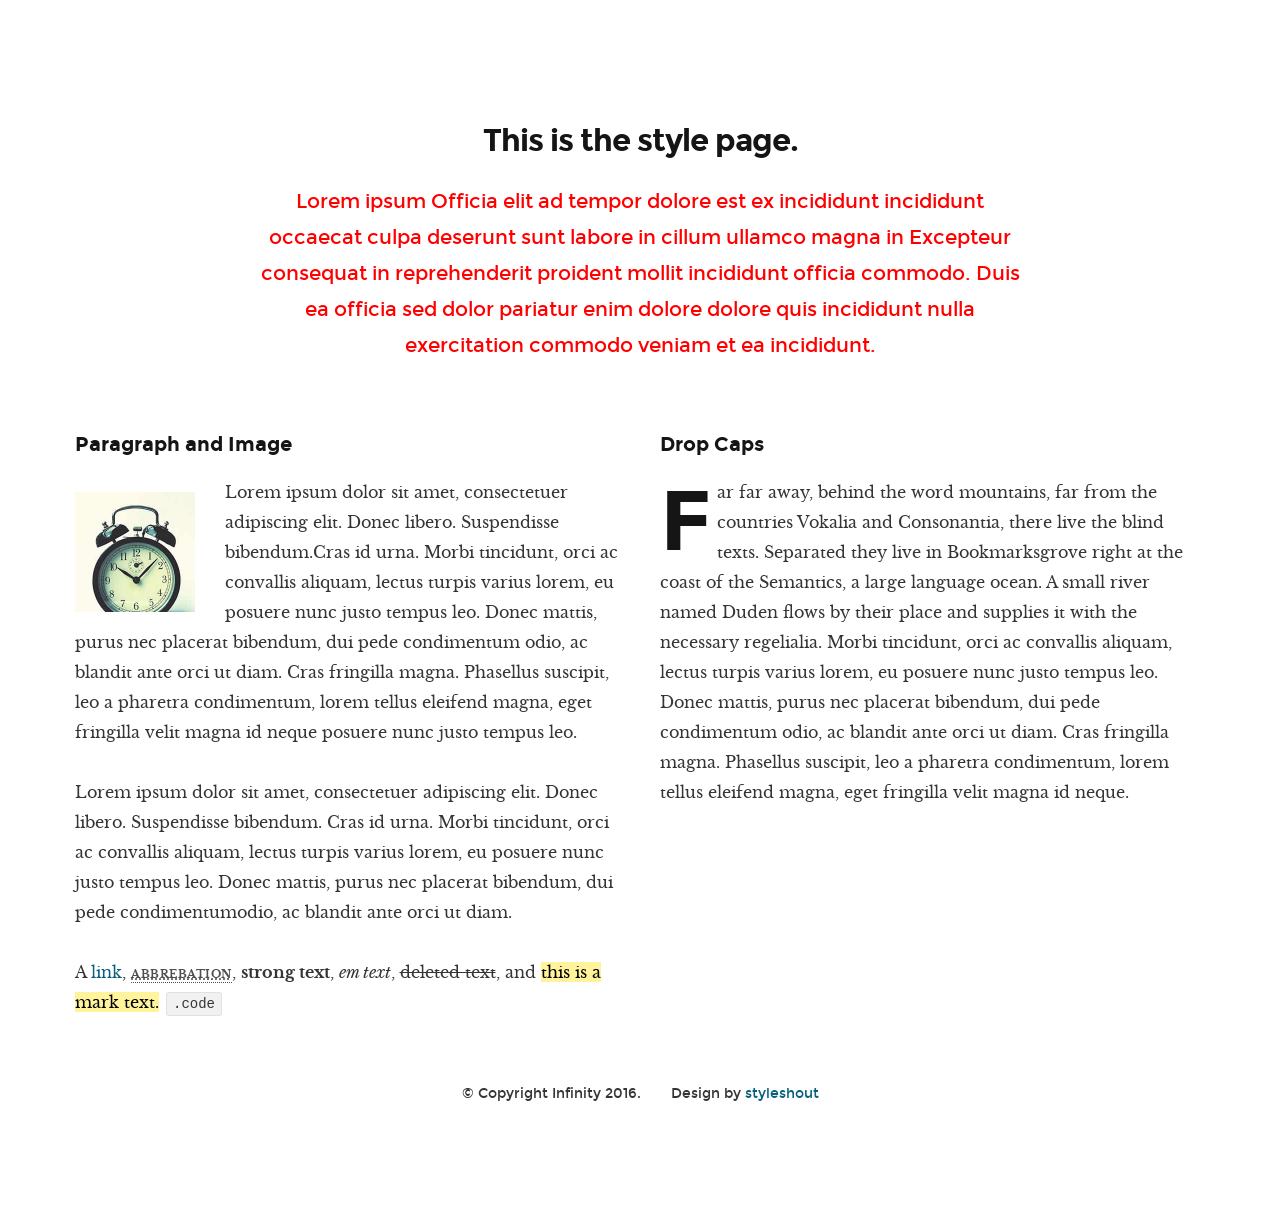
<file: styles.html>
<!DOCTYPE html>
<!--[if IE 8 ]><html class="no-js oldie ie8" lang="en"> <![endif]-->
<!--[if IE 9 ]><html class="no-js oldie ie9" lang="en"> <![endif]-->
<!--[if (gte IE 9)|!(IE)]><!--><html class="no-js" lang="en"> <!--<![endif]-->
<head>

   <!--- basic page needs
   ================================================== -->
   <meta charset="utf-8">
	<title>Style Guide - Infinity</title>
	<meta name="description" content="">  
	<meta name="author" content="">

   <!-- mobile specific metas
   ================================================== -->
	<meta name="viewport" content="width=device-width, initial-scale=1, maximum-scale=1">

 	<!-- CSS
   ================================================== -->
   <link rel="stylesheet" href="css/base.css">
   <link rel="stylesheet" href="css/vendor.css">  
   <link rel="stylesheet" href="css/main.css"> 

   <style type="text/css" media="screen">
   	#styles { 
   		background: white;
   		padding-top: 12rem;
   		padding-bottom: 12rem;
   	}      	
   </style>   

   <!-- script
   ================================================== -->
	<script src="js/modernizr.js"></script>
	<script src="js/pace.min.js"></script>

   <!-- favicons
	================================================== -->
	<link rel="shortcut icon" href="favicon.ico" type="image/x-icon">
	<link rel="icon" href="favicon.ico" type="image/x-icon">

</head>

<body id="top">

	<!-- header 
   ================================================== -->
   <!-- end home -->


   <!-- styles
   ================================================== -->
	<section id="styles">
		
		<div class="row narrow add-bottom text-center">

   		<div class="col-twelve tab-full">

   			<h1>This is the style page.</h1>

   			<p class="lead">Lorem ipsum Officia elit ad tempor dolore est ex incididunt incididunt occaecat culpa deserunt sunt labore in cillum ullamco magna in Excepteur consequat in reprehenderit proident mollit incididunt officia commodo.
   			Duis ea officia sed dolor pariatur enim dolore dolore quis incididunt nulla exercitation commodo veniam et ea incididunt.</p>   			

   		</div>

     	</div>

     	<div class="row">

     		<div class="col-six tab-full">

		     	<h3>Paragraph and Image</h3>

		      <p><a href="#"><img width="120" height="120" class="pull-left" alt="sample-image" src="images/sample-image.jpg"></a>
		  		Lorem ipsum dolor sit amet, consectetuer adipiscing elit. Donec libero. Suspendisse bibendum.Cras id urna. Morbi tincidunt, orci ac convallis aliquam, lectus turpis varius lorem, eu posuere nunc justo tempus leo. Donec mattis, purus nec placerat bibendum, dui pede condimentum odio, ac blandit ante orci ut diam. Cras fringilla magna. Phasellus suscipit, leo a pharetra condimentum, lorem tellus eleifend magna, eget fringilla velit magna id neque posuere nunc justo tempus leo. </p>

		  		<p>
		  		Lorem ipsum dolor sit amet, consectetuer adipiscing elit. Donec libero. Suspendisse bibendum. Cras id urna. Morbi tincidunt, orci ac convallis aliquam, lectus turpis varius lorem, eu posuere nunc justo tempus leo. Donec mattis, purus nec placerat bibendum, dui pede condimentumodio, ac blandit ante orci ut diam.	
	 			</p>

	         <p>A <a href="#">link</a>,
	  			<abbr title="this really isn't a very good description">abbrebation</abbr>,
	  			<strong>strong text</strong>,
	         <em>em text</em>,
	  			<del>deleted text</del>, and
	         <mark>this is a mark text.</mark>
	         <code>.code</code>
	         </p>

	      </div>

	      <div class="col-six tab-full">

	         <h3>Drop Caps</h3>

		      <p class="drop-cap">Far far away, behind the word mountains, far from the countries Vokalia and Consonantia,
		      there live the blind texts. Separated they live in Bookmarksgrove right at the coast of the
		      Semantics, a large language ocean. A small river named Duden flows by their place and supplies it with the necessary regelialia. Morbi tincidunt, orci ac convallis aliquam, lectus turpis varius lorem, eu	posuere nunc justo tempus leo. Donec mattis, purus nec placerat bibendum, dui pede condimentum odio, ac blandit ante orci ut diam. Cras fringilla magna. Phasellus suscipit, leo a pharetra condimentum, lorem tellus eleifend magna, eget fringilla velit magna id neque.
				</p>
			</div>	         

		</div> <!-- end row -->

	 <!-- end row -->

   	</div> <!-- end footer-main -->

   	<div class="footer-bottom">

      	<div class="row">

      		<div class="col-twelve">
	      		<div class="copyright">
		         	<span>© Copyright Infinity 2016.</span> 
		         	<span>Design by <a href="http://www.styleshout.com/">styleshout</a></span>		         	
		         </div>		               
	      	</div>

      	</div>   	

      </div> <!-- end footer-bottom -->

      <div id="go-top">
		   <a class="smoothscroll" title="Back to Top" href="#top">
		   	<i class="fa fa-long-arrow-up" aria-hidden="true"></i>
		   </a>
		</div>		
   </footer>

   <div id="preloader"> 
    	<div id="loader"></div>
   </div> 

   <!-- Java Script
   ================================================== --> 
   <script src="js/jquery-2.1.3.min.js"></script>
   <script src="js/plugins.js"></script>
   <script src="js/main.js"></script>

</body>

</html>
</file>
<file: css/base.css>
/* =================================================================== 
 *
 *  Infinity v1.0 Base Stylesheet
 *  01-02-2017
 *  ------------------------------------------------------------------
 *  TOC:
 *  01. reset
 *  02. basic/base setup styles
 *  03. grid
 *  04. MISC
 *
 * =================================================================== */

/* ===================================================================
 *  01. reset - normalize.css v3.0.2 | MIT License | git.io/normalize
 *
 * ------------------------------------------------------------------- */
html {
  font-family: sans-serif;
  -ms-text-size-adjust: 100%;
  -webkit-text-size-adjust: 100%;
}

body {
  margin: 0;
}

article,
aside,
details,
figcaption,
figure,
footer,
header,
hgroup,
main,
menu,
nav,
section,
summary {
  display: block;
}

audio, canvas, progress, video {
  display: inline-block;
  vertical-align: baseline;
}

audio:not([controls]) {
  display: none;
  height: 0;
}

[hidden],
template {
  display: none;
}

a {
  background: transparent;
}

a:active, a:hover {
  outline: 0;
}

abbr[title] {
  border-bottom: 1px dotted;
}

b, strong {
  font-weight: bold;
}

dfn {
  font-style: italic;
}

h1 {
  font-size: 2em;
  margin: 0.67em 0;
}

mark {
  background: #ff0;
  color: #000;
}

small {
  font-size: 80%;
}

sub,
sup {
  font-size: 75%;
  line-height: 0;
  position: relative;
  vertical-align: baseline;
}

sup {
  top: -0.5em;
}

sub {
  bottom: -0.25em;
}

img {
  border: 0;
}

svg:not(:root) {
  overflow: hidden;
}

figure {
  margin: 1em 40px;
}

hr {
  -moz-box-sizing: content-box;
  box-sizing: content-box;
  height: 0;
}

pre {
  overflow: auto;
}

code,
kbd,
pre,
samp {
  font-family: monospace, monospace;
  font-size: 1em;
}

button, input, optgroup,
select, textarea {
  color: inherit;
  font: inherit;
  margin: 0;
}

button {
  overflow: visible;
}

button, select {
  text-transform: none;
}

button,
html input[type="button"],
input[type="reset"],
input[type="submit"] {
  -webkit-appearance: button;
  cursor: pointer;
}

button[disabled],
html input[disabled] {
  cursor: default;
}

button::-moz-focus-inner,
input::-moz-focus-inner {
  border: 0;
  padding: 0;
}

input {
  line-height: normal;
}

input[type="checkbox"],
input[type="radio"] {
  box-sizing: border-box;
  padding: 0;
}

input[type="number"]::-webkit-inner-spin-button,
input[type="number"]::-webkit-outer-spin-button {
  height: auto;
}

input[type="search"] {
  -webkit-appearance: textfield;
  -moz-box-sizing: content-box;
  -webkit-box-sizing: content-box;
  box-sizing: content-box;
}

input[type="search"]::-webkit-search-cancel-button,
input[type="search"]::-webkit-search-decoration {
  -webkit-appearance: none;
}

fieldset {
  border: 1px solid #c0c0c0;
  margin: 0 2px;
  padding: 0.35em 0.625em 0.75em;
}

legend {
  border: 0;
  padding: 0;
}

textarea {
  overflow: auto;
}

optgroup {
  font-weight: bold;
}

table {
  border-collapse: collapse;
  border-spacing: 0;
}

td, th {
  padding: 0;
}

/* ===================================================================
 *  02. basic/base setup styles - (_basic.scss)
 *
 * ------------------------------------------------------------------- */
html {
  font-size: 62.5%;
  box-sizing: border-box;
}

*,
*::before,
*::after {
  box-sizing: inherit;
}

body {
  font-weight: normal;
  line-height: 1;
  text-rendering: optimizeLegibility;
  word-wrap: break-word;
  -webkit-overflow-scrolling: touch;
  -webkit-text-size-adjust: none;
}

body, input, button {
  -moz-osx-font-smoothing: grayscale;
  -webkit-font-smoothing: antialiased;
}

/* ------------------------------------------------------------------- 
 * Media - (_basic.scss)
 * ------------------------------------------------------------------- */
img, video {
  max-width: 100%;
  height: auto;
}

/* ------------------------------------------------------------------- 
 * Typography resets - (_basic.scss)
 * ------------------------------------------------------------------- */
div, dl, dt, dd, ul, ol, li, h1, h2, h3, h4, h5, h6, pre, form, p, blockquote, th, td {
  margin: 0;
  padding: 0;
}

h1, h2, h3, h4, h5, h6 {
  -webkit-font-variant-ligatures: common-ligatures;
  -moz-font-variant-ligatures: common-ligatures;
  font-variant-ligatures: common-ligatures;
  text-rendering: optimizeLegibility;
}

em, i {
  font-style: italic;
  line-height: inherit;
}

strong, b {
  font-weight: bold;
  line-height: inherit;
}

small {
  font-size: 60%;
  line-height: inherit;
}

ol, ul {
  list-style: none;
}

li {
  display: block;
}

/* ------------------------------------------------------------------- 
 * links - (_basic.scss)
 * ------------------------------------------------------------------- */
a {
  text-decoration: none;
  line-height: inherit;
}

a img {
  border: none;
}

/* ------------------------------------------------------------------- 
 * inputs - (_basic.scss)
 * ------------------------------------------------------------------- */
fieldset {
  margin: 0;
  padding: 0;
}

input[type="email"],
input[type="number"],
input[type="search"],
input[type="text"],
input[type="tel"],
input[type="url"],
input[type="password"],
textarea {
  -webkit-appearance: none;
  -moz-appearance: none;
  -ms-appearance: none;
  -o-appearance: none;
  appearance: none;
}

/* ===================================================================
 *  03. grid - (_grid.scss)
 *
 * ------------------------------------------------------------------- */
.row {
  width: 94%;
  max-width: 1170px;
  margin: 0 auto;
}
.row:before, .row:after {
  content: "";
  display: table;
}
.row:after {
  clear: both;
}

.row .row {
  width: auto;
  max-width: none;
  margin-left: -20px;
  margin-right: -20px;
}

[class*="col-"], .bgrid {
  float: left;
}

[class*="col-"] + [class*="col-"].end {
  float: right;
}

[class*="col-"] {
  padding: 0 20px;
}

.col-one {
  width: 8.33333%;
}

.col-two, .col-1-6 {
  width: 16.66667%;
}

.col-three, .col-1-4 {
  width: 25%;
}

.col-four, .col-1-3 {
  width: 33.33333%;
}

.col-five {
  width: 41.66667%;
}

.col-six, .col-1-2 {
  width: 50%;
}

.col-seven {
  width: 58.33333%;
}

.col-eight, .col-2-3 {
  width: 66.66667%;
}

.col-nine, .col-3-4 {
  width: 75%;
}

.col-ten, .col-5-6 {
  width: 83.33333%;
}

.col-eleven {
  width: 91.66667%;
}

.col-twelve, .col-full {
  width: 100%;
}

/* ------------------------------------------------------------------- 
 * small screens - (_grid.scss)
 * ------------------------------------------------------------------- */
@media screen and (max-width: 1024px) {
  .row .row {
    margin-left: -18px;
    margin-right: -18px;
  }

  [class*="col-"] {
    padding: 0 18px;
  }
}
/* ------------------------------------------------------------------- 
 * tablets - (_grid.scss)
 * ------------------------------------------------------------------- */
@media screen and (max-width: 768px) {
  .row {
    width: auto;
    padding-left: 30px;
    padding-right: 30px;
  }

  .row .row {
    padding-left: 0;
    padding-right: 0;
    margin-left: -15px;
    margin-right: -15px;
  }

  [class*="col-"] {
    padding: 0 15px;
  }

  .tab-1-4 {
    width: 25%;
  }

  .tab-1-3 {
    width: 33.33333%;
  }

  .tab-1-2 {
    width: 50%;
  }

  .tab-2-3 {
    width: 66.66667%;
  }

  .tab-3-4 {
    width: 75%;
  }

  .tab-full {
    width: 100%;
  }
}
/* ------------------------------------------------------------------- 
 * large mobile devices - (_grid.scss)
 * ------------------------------------------------------------------- */
@media screen and (max-width: 600px) {
  .row {
    padding-left: 25px;
    padding-right: 25px;
  }

  .row .row {
    margin-left: -10px;
    margin-right: -10px;
  }

  [class*="col-"] {
    padding: 0 10px;
  }

  .mob-1-4 {
    width: 25%;
  }

  .mob-1-2 {
    width: 50%;
  }

  .mob-3-4 {
    width: 75%;
  }

  .mob-full {
    width: 100%;
  }
}
/* ------------------------------------------------------------------- 
 * small mobile devices - (_grid.scss)
 * ------------------------------------------------------------------- */
@media screen and (max-width: 400px) {
  .row .row {
    padding-left: 0;
    padding-right: 0;
    margin-left: 0;
    margin-right: 0;
  }

  [class*="col-"] {
    width: 100% !important;
    float: none !important;
    clear: both !important;
    margin-left: 0;
    margin-right: 0;
    padding: 0;
  }

  [class*="col-"] + [class*="col-"].end {
    float: none;
  }
}
/* ===================================================================
 * block grids - (_grid.scss)
 *
 * ------------------------------------------------------------------- */
[class*="block-"]:before, [class*="block-"]:after {
  content: "";
  display: table;
}
[class*="block-"]:after {
  clear: both;
}

.block-1-6 .bgrid {
  width: 16.66667%;
}

.block-1-4 .bgrid {
  width: 25%;
}

.block-1-3 .bgrid {
  width: 33.33333%;
}

.block-1-2 .bgrid {
  width: 50%;
}

/**
 * Clearing for block grid columns. Allow columns with 
 * different heights to align properly.
 */
.block-1-6 .bgrid:nth-child(6n+1),
.block-1-4 .bgrid:nth-child(4n+1),
.block-1-3 .bgrid:nth-child(3n+1),
.block-1-2 .bgrid:nth-child(2n+1) {
  clear: both;
}

/* ------------------------------------------------------------------- 
 * small screens - (_grid.scss)
 * ------------------------------------------------------------------- */
@media screen and (max-width: 1024px) {
  .block-s-1-6 .bgrid {
    width: 16.66667%;
  }

  .block-s-1-4 .bgrid {
    width: 25%;
  }

  .block-s-1-3 .bgrid {
    width: 33.33333%;
  }

  .block-s-1-2 .bgrid {
    width: 50%;
  }

  .block-s-full .bgrid {
    width: 100%;
    clear: both;
  }

  [class*="block-s-"] .bgrid:nth-child(n) {
    clear: none;
  }

  .block-s-1-6 .bgrid:nth-child(6n+1),
  .block-s-1-4 .bgrid:nth-child(4n+1),
  .block-s-1-3 .bgrid:nth-child(3n+1),
  .block-s-1-2 .bgrid:nth-child(2n+1) {
    clear: both;
  }
}
/* ------------------------------------------------------------------- 
 * tablets - (_grid.scss)
 * ------------------------------------------------------------------- */
@media screen and (max-width: 768px) {
  .block-tab-1-6 .bgrid {
    width: 16.66667%;
  }

  .block-tab-1-4 .bgrid {
    width: 25%;
  }

  .block-tab-1-3 .bgrid {
    width: 33.33333%;
  }

  .block-tab-1-2 .bgrid {
    width: 50%;
  }

  .block-tab-full .bgrid {
    width: 100%;
    clear: both;
  }

  [class*="block-tab-"] .bgrid:nth-child(n) {
    clear: none;
  }

  .block-tab-1-6 .bgrid:nth-child(6n+1),
  .block-tab-1-4 .bgrid:nth-child(4n+1),
  .block-tab-1-3 .bgrid:nth-child(3n+1),
  .block-tab-1-2 .bgrid:nth-child(2n+1) {
    clear: both;
  }
}
/* ------------------------------------------------------------------- 
 * large mobile devices - (_grid.scss)
 * ------------------------------------------------------------------- */
@media screen and (max-width: 600px) {
  .block-mob-1-6 .bgrid {
    width: 16.66667%;
  }

  .block-mob-1-4 .bgrid {
    width: 25%;
  }

  .block-mob-1-3 .bgrid {
    width: 33.33333%;
  }

  .block-mob-1-2 .bgrid {
    width: 50%;
  }

  .block-mob-full .bgrid {
    width: 100%;
    clear: both;
  }

  [class*="block-mob-"] .bgrid:nth-child(n) {
    clear: none;
  }

  .block-mob-1-6 .bgrid:nth-child(6n+1),
  .block-mob-1-4 .bgrid:nth-child(4n+1),
  .block-mob-1-3 .bgrid:nth-child(3n+1),
  .block-mob-1-2 .bgrid:nth-child(2n+1) {
    clear: both;
  }
}
/* ------------------------------------------------------------------- 
 * stack on small mobile devices - (_grid.scss)
 * ------------------------------------------------------------------- */
@media screen and (max-width: 400px) {
  .stack .bgrid {
    width: 100% !important;
    float: none !important;
    clear: both !important;
    margin-left: 0;
    margin-right: 0;
  }
}
/* ===================================================================
 *  04. MISC  - (_grid.scss)
 *
 * ------------------------------------------------------------------- */
 
/* Clearing - (http://nicolasgallagher.com/micro-clearfix-hack/
 */
.group:before, .group:after {
  content: "";
  display: table;
}
.group:after {
  clear: both;
}

/* Misc Helper Styles 
 */
.hide {
  display: none;
}

.invisible {
  visibility: hidden;
}

.antialiased {
  -webkit-font-smoothing: antialiased;
  -moz-osx-font-smoothing: grayscale;
}

.overflow-hidden {
  overflow: hidden;
}

.remove-bottom {
  margin-bottom: 0;
}

.half-bottom {
  margin-bottom: 1.5rem !important;
}

.add-bottom {
  margin-bottom: 3rem !important;
}

.no-border {
  border: none;
}

.full-width {
  width: 100%;
}

.text-center {
  text-align: center;
}

.text-left {
  text-align: left;
}

.text-right {
  text-align: right;
}

.pull-left {
  float: left;
}

.pull-right {
  float: right;
}

.align-center {
  margin-left: auto;
  margin-right: auto;
  text-align: center;
}
</file>
<file: css/vendor.css>
/* =================================================================== 
 *
 *  Infinity v1.0 Vendor/Third Party CSS 
 *  01-02-2017
 *  ------------------------------------------------------------------
 *
 *  TOC:
 *  01. Animate.css
 *  02. Lightgallery 
 *  03. Owl Carousel 
 *  04. Flexslider
 *
 * =================================================================== */

/**
 * 01. 
 * Animate.css - http://daneden.me/animate
 * Licensed under the MIT license - http://opensource.org/licenses/MIT
 *
 * Copyright (c) 2015 Daniel Eden
 * ===================================================================
 */
.animated {
  -webkit-animation-duration: 1s;
  animation-duration: 1s;
  -webkit-animation-fill-mode: both;
  animation-fill-mode: both;
}

.animated.infinite {
  -webkit-animation-iteration-count: infinite;
  animation-iteration-count: infinite;
}

.animated.hinge {
  -webkit-animation-duration: 2s;
  animation-duration: 2s;
}

.animated.bounceIn, .animated.bounceOut, .animated.flipOutX, .animated.flipOutY {
  -webkit-animation-duration: .75s;
  animation-duration: .75s;
}

@-webkit-keyframes bounce {
  20%,53%,80%,from,to {
    -webkit-animation-timing-function: cubic-bezier(0.215, 0.61, 0.355, 1);
    animation-timing-function: cubic-bezier(0.215, 0.61, 0.355, 1);
    -webkit-transform: translate3d(0, 0, 0);
    transform: translate3d(0, 0, 0);
  }
  40%,43% {
    -webkit-animation-timing-function: cubic-bezier(0.755, 0.05, 0.855, 0.06);
    animation-timing-function: cubic-bezier(0.755, 0.05, 0.855, 0.06);
    -webkit-transform: translate3d(0, -30px, 0);
    transform: translate3d(0, -30px, 0);
  }
  70% {
    -webkit-animation-timing-function: cubic-bezier(0.755, 0.05, 0.855, 0.06);
    animation-timing-function: cubic-bezier(0.755, 0.05, 0.855, 0.06);
    -webkit-transform: translate3d(0, -15px, 0);
    transform: translate3d(0, -15px, 0);
  }
  90% {
    -webkit-transform: translate3d(0, -4px, 0);
    transform: translate3d(0, -4px, 0);
  }
}
@keyframes bounce {
  20%,53%,80%,from,to {
    -webkit-animation-timing-function: cubic-bezier(0.215, 0.61, 0.355, 1);
    animation-timing-function: cubic-bezier(0.215, 0.61, 0.355, 1);
    -webkit-transform: translate3d(0, 0, 0);
    transform: translate3d(0, 0, 0);
  }
  40%,43% {
    -webkit-animation-timing-function: cubic-bezier(0.755, 0.05, 0.855, 0.06);
    animation-timing-function: cubic-bezier(0.755, 0.05, 0.855, 0.06);
    -webkit-transform: translate3d(0, -30px, 0);
    transform: translate3d(0, -30px, 0);
  }
  70% {
    -webkit-animation-timing-function: cubic-bezier(0.755, 0.05, 0.855, 0.06);
    animation-timing-function: cubic-bezier(0.755, 0.05, 0.855, 0.06);
    -webkit-transform: translate3d(0, -15px, 0);
    transform: translate3d(0, -15px, 0);
  }
  90% {
    -webkit-transform: translate3d(0, -4px, 0);
    transform: translate3d(0, -4px, 0);
  }
}
.bounce {
  -webkit-animation-name: bounce;
  animation-name: bounce;
  -webkit-transform-origin: center bottom;
  transform-origin: center bottom;
}

@-webkit-keyframes flash {
  50%,from,to {
    opacity: 1;
  }
  25%,75% {
    opacity: 0;
  }
}
@keyframes flash {
  50%,from,to {
    opacity: 1;
  }
  25%,75% {
    opacity: 0;
  }
}
.flash {
  -webkit-animation-name: flash;
  animation-name: flash;
}

@-webkit-keyframes pulse {
  from {
    -webkit-transform: scale3d(1, 1, 1);
    transform: scale3d(1, 1, 1);
  }
  50% {
    -webkit-transform: scale3d(1.05, 1.05, 1.05);
    transform: scale3d(1.05, 1.05, 1.05);
  }
  to {
    -webkit-transform: scale3d(1, 1, 1);
    transform: scale3d(1, 1, 1);
  }
}
@keyframes pulse {
  from {
    -webkit-transform: scale3d(1, 1, 1);
    transform: scale3d(1, 1, 1);
  }
  50% {
    -webkit-transform: scale3d(1.05, 1.05, 1.05);
    transform: scale3d(1.05, 1.05, 1.05);
  }
  to {
    -webkit-transform: scale3d(1, 1, 1);
    transform: scale3d(1, 1, 1);
  }
}
.pulse {
  -webkit-animation-name: pulse;
  animation-name: pulse;
}

@-webkit-keyframes rubberBand {
  from {
    -webkit-transform: scale3d(1, 1, 1);
    transform: scale3d(1, 1, 1);
  }
  30% {
    -webkit-transform: scale3d(1.25, 0.75, 1);
    transform: scale3d(1.25, 0.75, 1);
  }
  40% {
    -webkit-transform: scale3d(0.75, 1.25, 1);
    transform: scale3d(0.75, 1.25, 1);
  }
  50% {
    -webkit-transform: scale3d(1.15, 0.85, 1);
    transform: scale3d(1.15, 0.85, 1);
  }
  65% {
    -webkit-transform: scale3d(0.95, 1.05, 1);
    transform: scale3d(0.95, 1.05, 1);
  }
  75% {
    -webkit-transform: scale3d(1.05, 0.95, 1);
    transform: scale3d(1.05, 0.95, 1);
  }
  to {
    -webkit-transform: scale3d(1, 1, 1);
    transform: scale3d(1, 1, 1);
  }
}
@keyframes rubberBand {
  from {
    -webkit-transform: scale3d(1, 1, 1);
    transform: scale3d(1, 1, 1);
  }
  30% {
    -webkit-transform: scale3d(1.25, 0.75, 1);
    transform: scale3d(1.25, 0.75, 1);
  }
  40% {
    -webkit-transform: scale3d(0.75, 1.25, 1);
    transform: scale3d(0.75, 1.25, 1);
  }
  50% {
    -webkit-transform: scale3d(1.15, 0.85, 1);
    transform: scale3d(1.15, 0.85, 1);
  }
  65% {
    -webkit-transform: scale3d(0.95, 1.05, 1);
    transform: scale3d(0.95, 1.05, 1);
  }
  75% {
    -webkit-transform: scale3d(1.05, 0.95, 1);
    transform: scale3d(1.05, 0.95, 1);
  }
  to {
    -webkit-transform: scale3d(1, 1, 1);
    transform: scale3d(1, 1, 1);
  }
}
.rubberBand {
  -webkit-animation-name: rubberBand;
  animation-name: rubberBand;
}

@-webkit-keyframes shake {
  from,to {
    -webkit-transform: translate3d(0, 0, 0);
    transform: translate3d(0, 0, 0);
  }
  10%,30%,50%,70%,90% {
    -webkit-transform: translate3d(-10px, 0, 0);
    transform: translate3d(-10px, 0, 0);
  }
  20%,40%,60%,80% {
    -webkit-transform: translate3d(10px, 0, 0);
    transform: translate3d(10px, 0, 0);
  }
}
@keyframes shake {
  from,to {
    -webkit-transform: translate3d(0, 0, 0);
    transform: translate3d(0, 0, 0);
  }
  10%,30%,50%,70%,90% {
    -webkit-transform: translate3d(-10px, 0, 0);
    transform: translate3d(-10px, 0, 0);
  }
  20%,40%,60%,80% {
    -webkit-transform: translate3d(10px, 0, 0);
    transform: translate3d(10px, 0, 0);
  }
}
.shake {
  -webkit-animation-name: shake;
  animation-name: shake;
}

@-webkit-keyframes swing {
  20% {
    -webkit-transform: rotate3d(0, 0, 1, 15deg);
    transform: rotate3d(0, 0, 1, 15deg);
  }
  40% {
    -webkit-transform: rotate3d(0, 0, 1, -10deg);
    transform: rotate3d(0, 0, 1, -10deg);
  }
  60% {
    -webkit-transform: rotate3d(0, 0, 1, 5deg);
    transform: rotate3d(0, 0, 1, 5deg);
  }
  80% {
    -webkit-transform: rotate3d(0, 0, 1, -5deg);
    transform: rotate3d(0, 0, 1, -5deg);
  }
  to {
    -webkit-transform: rotate3d(0, 0, 1, 0deg);
    transform: rotate3d(0, 0, 1, 0deg);
  }
}
@keyframes swing {
  20% {
    -webkit-transform: rotate3d(0, 0, 1, 15deg);
    transform: rotate3d(0, 0, 1, 15deg);
  }
  40% {
    -webkit-transform: rotate3d(0, 0, 1, -10deg);
    transform: rotate3d(0, 0, 1, -10deg);
  }
  60% {
    -webkit-transform: rotate3d(0, 0, 1, 5deg);
    transform: rotate3d(0, 0, 1, 5deg);
  }
  80% {
    -webkit-transform: rotate3d(0, 0, 1, -5deg);
    transform: rotate3d(0, 0, 1, -5deg);
  }
  to {
    -webkit-transform: rotate3d(0, 0, 1, 0deg);
    transform: rotate3d(0, 0, 1, 0deg);
  }
}
.swing {
  -webkit-transform-origin: top center;
  transform-origin: top center;
  -webkit-animation-name: swing;
  animation-name: swing;
}

@-webkit-keyframes tada {
  from {
    -webkit-transform: scale3d(1, 1, 1);
    transform: scale3d(1, 1, 1);
  }
  10%,20% {
    -webkit-transform: scale3d(0.9, 0.9, 0.9) rotate3d(0, 0, 1, -3deg);
    transform: scale3d(0.9, 0.9, 0.9) rotate3d(0, 0, 1, -3deg);
  }
  30%,50%,70%,90% {
    -webkit-transform: scale3d(1.1, 1.1, 1.1) rotate3d(0, 0, 1, 3deg);
    transform: scale3d(1.1, 1.1, 1.1) rotate3d(0, 0, 1, 3deg);
  }
  40%,60%,80% {
    -webkit-transform: scale3d(1.1, 1.1, 1.1) rotate3d(0, 0, 1, -3deg);
    transform: scale3d(1.1, 1.1, 1.1) rotate3d(0, 0, 1, -3deg);
  }
  to {
    -webkit-transform: scale3d(1, 1, 1);
    transform: scale3d(1, 1, 1);
  }
}
@keyframes tada {
  from {
    -webkit-transform: scale3d(1, 1, 1);
    transform: scale3d(1, 1, 1);
  }
  10%,20% {
    -webkit-transform: scale3d(0.9, 0.9, 0.9) rotate3d(0, 0, 1, -3deg);
    transform: scale3d(0.9, 0.9, 0.9) rotate3d(0, 0, 1, -3deg);
  }
  30%,50%,70%,90% {
    -webkit-transform: scale3d(1.1, 1.1, 1.1) rotate3d(0, 0, 1, 3deg);
    transform: scale3d(1.1, 1.1, 1.1) rotate3d(0, 0, 1, 3deg);
  }
  40%,60%,80% {
    -webkit-transform: scale3d(1.1, 1.1, 1.1) rotate3d(0, 0, 1, -3deg);
    transform: scale3d(1.1, 1.1, 1.1) rotate3d(0, 0, 1, -3deg);
  }
  to {
    -webkit-transform: scale3d(1, 1, 1);
    transform: scale3d(1, 1, 1);
  }
}
.tada {
  -webkit-animation-name: tada;
  animation-name: tada;
}

@-webkit-keyframes wobble {
  from {
    -webkit-transform: none;
    transform: none;
  }
  15% {
    -webkit-transform: translate3d(-25%, 0, 0) rotate3d(0, 0, 1, -5deg);
    transform: translate3d(-25%, 0, 0) rotate3d(0, 0, 1, -5deg);
  }
  30% {
    -webkit-transform: translate3d(20%, 0, 0) rotate3d(0, 0, 1, 3deg);
    transform: translate3d(20%, 0, 0) rotate3d(0, 0, 1, 3deg);
  }
  45% {
    -webkit-transform: translate3d(-15%, 0, 0) rotate3d(0, 0, 1, -3deg);
    transform: translate3d(-15%, 0, 0) rotate3d(0, 0, 1, -3deg);
  }
  60% {
    -webkit-transform: translate3d(10%, 0, 0) rotate3d(0, 0, 1, 2deg);
    transform: translate3d(10%, 0, 0) rotate3d(0, 0, 1, 2deg);
  }
  75% {
    -webkit-transform: translate3d(-5%, 0, 0) rotate3d(0, 0, 1, -1deg);
    transform: translate3d(-5%, 0, 0) rotate3d(0, 0, 1, -1deg);
  }
  to {
    -webkit-transform: none;
    transform: none;
  }
}
@keyframes wobble {
  from {
    -webkit-transform: none;
    transform: none;
  }
  15% {
    -webkit-transform: translate3d(-25%, 0, 0) rotate3d(0, 0, 1, -5deg);
    transform: translate3d(-25%, 0, 0) rotate3d(0, 0, 1, -5deg);
  }
  30% {
    -webkit-transform: translate3d(20%, 0, 0) rotate3d(0, 0, 1, 3deg);
    transform: translate3d(20%, 0, 0) rotate3d(0, 0, 1, 3deg);
  }
  45% {
    -webkit-transform: translate3d(-15%, 0, 0) rotate3d(0, 0, 1, -3deg);
    transform: translate3d(-15%, 0, 0) rotate3d(0, 0, 1, -3deg);
  }
  60% {
    -webkit-transform: translate3d(10%, 0, 0) rotate3d(0, 0, 1, 2deg);
    transform: translate3d(10%, 0, 0) rotate3d(0, 0, 1, 2deg);
  }
  75% {
    -webkit-transform: translate3d(-5%, 0, 0) rotate3d(0, 0, 1, -1deg);
    transform: translate3d(-5%, 0, 0) rotate3d(0, 0, 1, -1deg);
  }
  to {
    -webkit-transform: none;
    transform: none;
  }
}
.wobble {
  -webkit-animation-name: wobble;
  animation-name: wobble;
}

@-webkit-keyframes jello {
  11.1%,from,to {
    -webkit-transform: none;
    transform: none;
  }
  22.2% {
    -webkit-transform: skewX(-12.5deg) skewY(-12.5deg);
    transform: skewX(-12.5deg) skewY(-12.5deg);
  }
  33.3% {
    -webkit-transform: skewX(6.25deg) skewY(6.25deg);
    transform: skewX(6.25deg) skewY(6.25deg);
  }
  44.4% {
    -webkit-transform: skewX(-3.125deg) skewY(-3.125deg);
    transform: skewX(-3.125deg) skewY(-3.125deg);
  }
  55.5% {
    -webkit-transform: skewX(1.5625deg) skewY(1.5625deg);
    transform: skewX(1.5625deg) skewY(1.5625deg);
  }
  66.6% {
    -webkit-transform: skewX(-0.78125deg) skewY(-0.78125deg);
    transform: skewX(-0.78125deg) skewY(-0.78125deg);
  }
  77.7% {
    -webkit-transform: skewX(0.39063deg) skewY(0.39063deg);
    transform: skewX(0.39063deg) skewY(0.39063deg);
  }
  88.8% {
    -webkit-transform: skewX(-0.19531deg) skewY(-0.19531deg);
    transform: skewX(-0.19531deg) skewY(-0.19531deg);
  }
}
@keyframes jello {
  11.1%,from,to {
    -webkit-transform: none;
    transform: none;
  }
  22.2% {
    -webkit-transform: skewX(-12.5deg) skewY(-12.5deg);
    transform: skewX(-12.5deg) skewY(-12.5deg);
  }
  33.3% {
    -webkit-transform: skewX(6.25deg) skewY(6.25deg);
    transform: skewX(6.25deg) skewY(6.25deg);
  }
  44.4% {
    -webkit-transform: skewX(-3.125deg) skewY(-3.125deg);
    transform: skewX(-3.125deg) skewY(-3.125deg);
  }
  55.5% {
    -webkit-transform: skewX(1.5625deg) skewY(1.5625deg);
    transform: skewX(1.5625deg) skewY(1.5625deg);
  }
  66.6% {
    -webkit-transform: skewX(-0.78125deg) skewY(-0.78125deg);
    transform: skewX(-0.78125deg) skewY(-0.78125deg);
  }
  77.7% {
    -webkit-transform: skewX(0.39063deg) skewY(0.39063deg);
    transform: skewX(0.39063deg) skewY(0.39063deg);
  }
  88.8% {
    -webkit-transform: skewX(-0.19531deg) skewY(-0.19531deg);
    transform: skewX(-0.19531deg) skewY(-0.19531deg);
  }
}
.jello {
  -webkit-animation-name: jello;
  animation-name: jello;
  -webkit-transform-origin: center;
  transform-origin: center;
}

@-webkit-keyframes bounceIn {
  20%,40%,60%,80%,from,to {
    -webkit-animation-timing-function: cubic-bezier(0.215, 0.61, 0.355, 1);
    animation-timing-function: cubic-bezier(0.215, 0.61, 0.355, 1);
  }
  0% {
    opacity: 0;
    -webkit-transform: scale3d(0.3, 0.3, 0.3);
    transform: scale3d(0.3, 0.3, 0.3);
  }
  20% {
    -webkit-transform: scale3d(1.1, 1.1, 1.1);
    transform: scale3d(1.1, 1.1, 1.1);
  }
  40% {
    -webkit-transform: scale3d(0.9, 0.9, 0.9);
    transform: scale3d(0.9, 0.9, 0.9);
  }
  60% {
    opacity: 1;
    -webkit-transform: scale3d(1.03, 1.03, 1.03);
    transform: scale3d(1.03, 1.03, 1.03);
  }
  80% {
    -webkit-transform: scale3d(0.97, 0.97, 0.97);
    transform: scale3d(0.97, 0.97, 0.97);
  }
  to {
    opacity: 1;
    -webkit-transform: scale3d(1, 1, 1);
    transform: scale3d(1, 1, 1);
  }
}
@keyframes bounceIn {
  20%,40%,60%,80%,from,to {
    -webkit-animation-timing-function: cubic-bezier(0.215, 0.61, 0.355, 1);
    animation-timing-function: cubic-bezier(0.215, 0.61, 0.355, 1);
  }
  0% {
    opacity: 0;
    -webkit-transform: scale3d(0.3, 0.3, 0.3);
    transform: scale3d(0.3, 0.3, 0.3);
  }
  20% {
    -webkit-transform: scale3d(1.1, 1.1, 1.1);
    transform: scale3d(1.1, 1.1, 1.1);
  }
  40% {
    -webkit-transform: scale3d(0.9, 0.9, 0.9);
    transform: scale3d(0.9, 0.9, 0.9);
  }
  60% {
    opacity: 1;
    -webkit-transform: scale3d(1.03, 1.03, 1.03);
    transform: scale3d(1.03, 1.03, 1.03);
  }
  80% {
    -webkit-transform: scale3d(0.97, 0.97, 0.97);
    transform: scale3d(0.97, 0.97, 0.97);
  }
  to {
    opacity: 1;
    -webkit-transform: scale3d(1, 1, 1);
    transform: scale3d(1, 1, 1);
  }
}
.bounceIn {
  -webkit-animation-name: bounceIn;
  animation-name: bounceIn;
}

@-webkit-keyframes bounceInDown {
  60%,75%,90%,from,to {
    -webkit-animation-timing-function: cubic-bezier(0.215, 0.61, 0.355, 1);
    animation-timing-function: cubic-bezier(0.215, 0.61, 0.355, 1);
  }
  0% {
    opacity: 0;
    -webkit-transform: translate3d(0, -3000px, 0);
    transform: translate3d(0, -3000px, 0);
  }
  60% {
    opacity: 1;
    -webkit-transform: translate3d(0, 25px, 0);
    transform: translate3d(0, 25px, 0);
  }
  75% {
    -webkit-transform: translate3d(0, -10px, 0);
    transform: translate3d(0, -10px, 0);
  }
  90% {
    -webkit-transform: translate3d(0, 5px, 0);
    transform: translate3d(0, 5px, 0);
  }
  to {
    -webkit-transform: none;
    transform: none;
  }
}
@keyframes bounceInDown {
  60%,75%,90%,from,to {
    -webkit-animation-timing-function: cubic-bezier(0.215, 0.61, 0.355, 1);
    animation-timing-function: cubic-bezier(0.215, 0.61, 0.355, 1);
  }
  0% {
    opacity: 0;
    -webkit-transform: translate3d(0, -3000px, 0);
    transform: translate3d(0, -3000px, 0);
  }
  60% {
    opacity: 1;
    -webkit-transform: translate3d(0, 25px, 0);
    transform: translate3d(0, 25px, 0);
  }
  75% {
    -webkit-transform: translate3d(0, -10px, 0);
    transform: translate3d(0, -10px, 0);
  }
  90% {
    -webkit-transform: translate3d(0, 5px, 0);
    transform: translate3d(0, 5px, 0);
  }
  to {
    -webkit-transform: none;
    transform: none;
  }
}
.bounceInDown {
  -webkit-animation-name: bounceInDown;
  animation-name: bounceInDown;
}

@-webkit-keyframes bounceInLeft {
  60%,75%,90%,from,to {
    -webkit-animation-timing-function: cubic-bezier(0.215, 0.61, 0.355, 1);
    animation-timing-function: cubic-bezier(0.215, 0.61, 0.355, 1);
  }
  0% {
    opacity: 0;
    -webkit-transform: translate3d(-3000px, 0, 0);
    transform: translate3d(-3000px, 0, 0);
  }
  60% {
    opacity: 1;
    -webkit-transform: translate3d(25px, 0, 0);
    transform: translate3d(25px, 0, 0);
  }
  75% {
    -webkit-transform: translate3d(-10px, 0, 0);
    transform: translate3d(-10px, 0, 0);
  }
  90% {
    -webkit-transform: translate3d(5px, 0, 0);
    transform: translate3d(5px, 0, 0);
  }
  to {
    -webkit-transform: none;
    transform: none;
  }
}
@keyframes bounceInLeft {
  60%,75%,90%,from,to {
    -webkit-animation-timing-function: cubic-bezier(0.215, 0.61, 0.355, 1);
    animation-timing-function: cubic-bezier(0.215, 0.61, 0.355, 1);
  }
  0% {
    opacity: 0;
    -webkit-transform: translate3d(-3000px, 0, 0);
    transform: translate3d(-3000px, 0, 0);
  }
  60% {
    opacity: 1;
    -webkit-transform: translate3d(25px, 0, 0);
    transform: translate3d(25px, 0, 0);
  }
  75% {
    -webkit-transform: translate3d(-10px, 0, 0);
    transform: translate3d(-10px, 0, 0);
  }
  90% {
    -webkit-transform: translate3d(5px, 0, 0);
    transform: translate3d(5px, 0, 0);
  }
  to {
    -webkit-transform: none;
    transform: none;
  }
}
.bounceInLeft {
  -webkit-animation-name: bounceInLeft;
  animation-name: bounceInLeft;
}

@-webkit-keyframes bounceInRight {
  60%,75%,90%,from,to {
    -webkit-animation-timing-function: cubic-bezier(0.215, 0.61, 0.355, 1);
    animation-timing-function: cubic-bezier(0.215, 0.61, 0.355, 1);
  }
  from {
    opacity: 0;
    -webkit-transform: translate3d(3000px, 0, 0);
    transform: translate3d(3000px, 0, 0);
  }
  60% {
    opacity: 1;
    -webkit-transform: translate3d(-25px, 0, 0);
    transform: translate3d(-25px, 0, 0);
  }
  75% {
    -webkit-transform: translate3d(10px, 0, 0);
    transform: translate3d(10px, 0, 0);
  }
  90% {
    -webkit-transform: translate3d(-5px, 0, 0);
    transform: translate3d(-5px, 0, 0);
  }
  to {
    -webkit-transform: none;
    transform: none;
  }
}
@keyframes bounceInRight {
  60%,75%,90%,from,to {
    -webkit-animation-timing-function: cubic-bezier(0.215, 0.61, 0.355, 1);
    animation-timing-function: cubic-bezier(0.215, 0.61, 0.355, 1);
  }
  from {
    opacity: 0;
    -webkit-transform: translate3d(3000px, 0, 0);
    transform: translate3d(3000px, 0, 0);
  }
  60% {
    opacity: 1;
    -webkit-transform: translate3d(-25px, 0, 0);
    transform: translate3d(-25px, 0, 0);
  }
  75% {
    -webkit-transform: translate3d(10px, 0, 0);
    transform: translate3d(10px, 0, 0);
  }
  90% {
    -webkit-transform: translate3d(-5px, 0, 0);
    transform: translate3d(-5px, 0, 0);
  }
  to {
    -webkit-transform: none;
    transform: none;
  }
}
.bounceInRight {
  -webkit-animation-name: bounceInRight;
  animation-name: bounceInRight;
}

@-webkit-keyframes bounceInUp {
  60%,75%,90%,from,to {
    -webkit-animation-timing-function: cubic-bezier(0.215, 0.61, 0.355, 1);
    animation-timing-function: cubic-bezier(0.215, 0.61, 0.355, 1);
  }
  from {
    opacity: 0;
    -webkit-transform: translate3d(0, 3000px, 0);
    transform: translate3d(0, 3000px, 0);
  }
  60% {
    opacity: 1;
    -webkit-transform: translate3d(0, -20px, 0);
    transform: translate3d(0, -20px, 0);
  }
  75% {
    -webkit-transform: translate3d(0, 10px, 0);
    transform: translate3d(0, 10px, 0);
  }
  90% {
    -webkit-transform: translate3d(0, -5px, 0);
    transform: translate3d(0, -5px, 0);
  }
  to {
    -webkit-transform: translate3d(0, 0, 0);
    transform: translate3d(0, 0, 0);
  }
}
@keyframes bounceInUp {
  60%,75%,90%,from,to {
    -webkit-animation-timing-function: cubic-bezier(0.215, 0.61, 0.355, 1);
    animation-timing-function: cubic-bezier(0.215, 0.61, 0.355, 1);
  }
  from {
    opacity: 0;
    -webkit-transform: translate3d(0, 3000px, 0);
    transform: translate3d(0, 3000px, 0);
  }
  60% {
    opacity: 1;
    -webkit-transform: translate3d(0, -20px, 0);
    transform: translate3d(0, -20px, 0);
  }
  75% {
    -webkit-transform: translate3d(0, 10px, 0);
    transform: translate3d(0, 10px, 0);
  }
  90% {
    -webkit-transform: translate3d(0, -5px, 0);
    transform: translate3d(0, -5px, 0);
  }
  to {
    -webkit-transform: translate3d(0, 0, 0);
    transform: translate3d(0, 0, 0);
  }
}
.bounceInUp {
  -webkit-animation-name: bounceInUp;
  animation-name: bounceInUp;
}

@-webkit-keyframes bounceOut {
  20% {
    -webkit-transform: scale3d(0.9, 0.9, 0.9);
    transform: scale3d(0.9, 0.9, 0.9);
  }
  50%,55% {
    opacity: 1;
    -webkit-transform: scale3d(1.1, 1.1, 1.1);
    transform: scale3d(1.1, 1.1, 1.1);
  }
  to {
    opacity: 0;
    -webkit-transform: scale3d(0.3, 0.3, 0.3);
    transform: scale3d(0.3, 0.3, 0.3);
  }
}
@keyframes bounceOut {
  20% {
    -webkit-transform: scale3d(0.9, 0.9, 0.9);
    transform: scale3d(0.9, 0.9, 0.9);
  }
  50%,55% {
    opacity: 1;
    -webkit-transform: scale3d(1.1, 1.1, 1.1);
    transform: scale3d(1.1, 1.1, 1.1);
  }
  to {
    opacity: 0;
    -webkit-transform: scale3d(0.3, 0.3, 0.3);
    transform: scale3d(0.3, 0.3, 0.3);
  }
}
.bounceOut {
  -webkit-animation-name: bounceOut;
  animation-name: bounceOut;
}

@-webkit-keyframes bounceOutDown {
  20% {
    -webkit-transform: translate3d(0, 10px, 0);
    transform: translate3d(0, 10px, 0);
  }
  40%,45% {
    opacity: 1;
    -webkit-transform: translate3d(0, -20px, 0);
    transform: translate3d(0, -20px, 0);
  }
  to {
    opacity: 0;
    -webkit-transform: translate3d(0, 2000px, 0);
    transform: translate3d(0, 2000px, 0);
  }
}
@keyframes bounceOutDown {
  20% {
    -webkit-transform: translate3d(0, 10px, 0);
    transform: translate3d(0, 10px, 0);
  }
  40%,45% {
    opacity: 1;
    -webkit-transform: translate3d(0, -20px, 0);
    transform: translate3d(0, -20px, 0);
  }
  to {
    opacity: 0;
    -webkit-transform: translate3d(0, 2000px, 0);
    transform: translate3d(0, 2000px, 0);
  }
}
.bounceOutDown {
  -webkit-animation-name: bounceOutDown;
  animation-name: bounceOutDown;
}

@-webkit-keyframes bounceOutLeft {
  20% {
    opacity: 1;
    -webkit-transform: translate3d(20px, 0, 0);
    transform: translate3d(20px, 0, 0);
  }
  to {
    opacity: 0;
    -webkit-transform: translate3d(-2000px, 0, 0);
    transform: translate3d(-2000px, 0, 0);
  }
}
@keyframes bounceOutLeft {
  20% {
    opacity: 1;
    -webkit-transform: translate3d(20px, 0, 0);
    transform: translate3d(20px, 0, 0);
  }
  to {
    opacity: 0;
    -webkit-transform: translate3d(-2000px, 0, 0);
    transform: translate3d(-2000px, 0, 0);
  }
}
.bounceOutLeft {
  -webkit-animation-name: bounceOutLeft;
  animation-name: bounceOutLeft;
}

@-webkit-keyframes bounceOutRight {
  20% {
    opacity: 1;
    -webkit-transform: translate3d(-20px, 0, 0);
    transform: translate3d(-20px, 0, 0);
  }
  to {
    opacity: 0;
    -webkit-transform: translate3d(2000px, 0, 0);
    transform: translate3d(2000px, 0, 0);
  }
}
@keyframes bounceOutRight {
  20% {
    opacity: 1;
    -webkit-transform: translate3d(-20px, 0, 0);
    transform: translate3d(-20px, 0, 0);
  }
  to {
    opacity: 0;
    -webkit-transform: translate3d(2000px, 0, 0);
    transform: translate3d(2000px, 0, 0);
  }
}
.bounceOutRight {
  -webkit-animation-name: bounceOutRight;
  animation-name: bounceOutRight;
}

@-webkit-keyframes bounceOutUp {
  20% {
    -webkit-transform: translate3d(0, -10px, 0);
    transform: translate3d(0, -10px, 0);
  }
  40%,45% {
    opacity: 1;
    -webkit-transform: translate3d(0, 20px, 0);
    transform: translate3d(0, 20px, 0);
  }
  to {
    opacity: 0;
    -webkit-transform: translate3d(0, -2000px, 0);
    transform: translate3d(0, -2000px, 0);
  }
}
@keyframes bounceOutUp {
  20% {
    -webkit-transform: translate3d(0, -10px, 0);
    transform: translate3d(0, -10px, 0);
  }
  40%,45% {
    opacity: 1;
    -webkit-transform: translate3d(0, 20px, 0);
    transform: translate3d(0, 20px, 0);
  }
  to {
    opacity: 0;
    -webkit-transform: translate3d(0, -2000px, 0);
    transform: translate3d(0, -2000px, 0);
  }
}
.bounceOutUp {
  -webkit-animation-name: bounceOutUp;
  animation-name: bounceOutUp;
}

@-webkit-keyframes fadeIn {
  from {
    opacity: 0;
  }
  to {
    opacity: 1;
  }
}
@keyframes fadeIn {
  from {
    opacity: 0;
  }
  to {
    opacity: 1;
  }
}
.fadeIn {
  -webkit-animation-name: fadeIn;
  animation-name: fadeIn;
}

@-webkit-keyframes fadeInDown {
  from {
    opacity: 0;
    -webkit-transform: translate3d(0, -100%, 0);
    transform: translate3d(0, -100%, 0);
  }
  to {
    opacity: 1;
    -webkit-transform: none;
    transform: none;
  }
}
@keyframes fadeInDown {
  from {
    opacity: 0;
    -webkit-transform: translate3d(0, -100%, 0);
    transform: translate3d(0, -100%, 0);
  }
  to {
    opacity: 1;
    -webkit-transform: none;
    transform: none;
  }
}
.fadeInDown {
  -webkit-animation-name: fadeInDown;
  animation-name: fadeInDown;
}

@-webkit-keyframes fadeInDownBig {
  from {
    opacity: 0;
    -webkit-transform: translate3d(0, -2000px, 0);
    transform: translate3d(0, -2000px, 0);
  }
  to {
    opacity: 1;
    -webkit-transform: none;
    transform: none;
  }
}
@keyframes fadeInDownBig {
  from {
    opacity: 0;
    -webkit-transform: translate3d(0, -2000px, 0);
    transform: translate3d(0, -2000px, 0);
  }
  to {
    opacity: 1;
    -webkit-transform: none;
    transform: none;
  }
}
.fadeInDownBig {
  -webkit-animation-name: fadeInDownBig;
  animation-name: fadeInDownBig;
}

@-webkit-keyframes fadeInLeft {
  from {
    opacity: 0;
    -webkit-transform: translate3d(-100%, 0, 0);
    transform: translate3d(-100%, 0, 0);
  }
  to {
    opacity: 1;
    -webkit-transform: none;
    transform: none;
  }
}
@keyframes fadeInLeft {
  from {
    opacity: 0;
    -webkit-transform: translate3d(-100%, 0, 0);
    transform: translate3d(-100%, 0, 0);
  }
  to {
    opacity: 1;
    -webkit-transform: none;
    transform: none;
  }
}
.fadeInLeft {
  -webkit-animation-name: fadeInLeft;
  animation-name: fadeInLeft;
}

@-webkit-keyframes fadeInLeftBig {
  from {
    opacity: 0;
    -webkit-transform: translate3d(-2000px, 0, 0);
    transform: translate3d(-2000px, 0, 0);
  }
  to {
    opacity: 1;
    -webkit-transform: none;
    transform: none;
  }
}
@keyframes fadeInLeftBig {
  from {
    opacity: 0;
    -webkit-transform: translate3d(-2000px, 0, 0);
    transform: translate3d(-2000px, 0, 0);
  }
  to {
    opacity: 1;
    -webkit-transform: none;
    transform: none;
  }
}
.fadeInLeftBig {
  -webkit-animation-name: fadeInLeftBig;
  animation-name: fadeInLeftBig;
}

@-webkit-keyframes fadeInRight {
  from {
    opacity: 0;
    -webkit-transform: translate3d(100%, 0, 0);
    transform: translate3d(100%, 0, 0);
  }
  to {
    opacity: 1;
    -webkit-transform: none;
    transform: none;
  }
}
@keyframes fadeInRight {
  from {
    opacity: 0;
    -webkit-transform: translate3d(100%, 0, 0);
    transform: translate3d(100%, 0, 0);
  }
  to {
    opacity: 1;
    -webkit-transform: none;
    transform: none;
  }
}
.fadeInRight {
  -webkit-animation-name: fadeInRight;
  animation-name: fadeInRight;
}

@-webkit-keyframes fadeInRightBig {
  from {
    opacity: 0;
    -webkit-transform: translate3d(2000px, 0, 0);
    transform: translate3d(2000px, 0, 0);
  }
  to {
    opacity: 1;
    -webkit-transform: none;
    transform: none;
  }
}
@keyframes fadeInRightBig {
  from {
    opacity: 0;
    -webkit-transform: translate3d(2000px, 0, 0);
    transform: translate3d(2000px, 0, 0);
  }
  to {
    opacity: 1;
    -webkit-transform: none;
    transform: none;
  }
}
.fadeInRightBig {
  -webkit-animation-name: fadeInRightBig;
  animation-name: fadeInRightBig;
}

@-webkit-keyframes fadeInUp {
  from {
    opacity: 0;
    -webkit-transform: translate3d(0, 100%, 0);
    transform: translate3d(0, 100%, 0);
  }
  to {
    opacity: 1;
    -webkit-transform: none;
    transform: none;
  }
}
@keyframes fadeInUp {
  from {
    opacity: 0;
    -webkit-transform: translate3d(0, 100%, 0);
    transform: translate3d(0, 100%, 0);
  }
  to {
    opacity: 1;
    -webkit-transform: none;
    transform: none;
  }
}
.fadeInUp {
  -webkit-animation-name: fadeInUp;
  animation-name: fadeInUp;
}

@-webkit-keyframes fadeInUpBig {
  from {
    opacity: 0;
    -webkit-transform: translate3d(0, 2000px, 0);
    transform: translate3d(0, 2000px, 0);
  }
  to {
    opacity: 1;
    -webkit-transform: none;
    transform: none;
  }
}
@keyframes fadeInUpBig {
  from {
    opacity: 0;
    -webkit-transform: translate3d(0, 2000px, 0);
    transform: translate3d(0, 2000px, 0);
  }
  to {
    opacity: 1;
    -webkit-transform: none;
    transform: none;
  }
}
.fadeInUpBig {
  -webkit-animation-name: fadeInUpBig;
  animation-name: fadeInUpBig;
}

@-webkit-keyframes fadeOut {
  from {
    opacity: 1;
  }
  to {
    opacity: 0;
  }
}
@keyframes fadeOut {
  from {
    opacity: 1;
  }
  to {
    opacity: 0;
  }
}
.fadeOut {
  -webkit-animation-name: fadeOut;
  animation-name: fadeOut;
}

@-webkit-keyframes fadeOutDown {
  from {
    opacity: 1;
  }
  to {
    opacity: 0;
    -webkit-transform: translate3d(0, 100%, 0);
    transform: translate3d(0, 100%, 0);
  }
}
@keyframes fadeOutDown {
  from {
    opacity: 1;
  }
  to {
    opacity: 0;
    -webkit-transform: translate3d(0, 100%, 0);
    transform: translate3d(0, 100%, 0);
  }
}
.fadeOutDown {
  -webkit-animation-name: fadeOutDown;
  animation-name: fadeOutDown;
}

@-webkit-keyframes fadeOutDownBig {
  from {
    opacity: 1;
  }
  to {
    opacity: 0;
    -webkit-transform: translate3d(0, 2000px, 0);
    transform: translate3d(0, 2000px, 0);
  }
}
@keyframes fadeOutDownBig {
  from {
    opacity: 1;
  }
  to {
    opacity: 0;
    -webkit-transform: translate3d(0, 2000px, 0);
    transform: translate3d(0, 2000px, 0);
  }
}
.fadeOutDownBig {
  -webkit-animation-name: fadeOutDownBig;
  animation-name: fadeOutDownBig;
}

@-webkit-keyframes fadeOutLeft {
  from {
    opacity: 1;
  }
  to {
    opacity: 0;
    -webkit-transform: translate3d(-100%, 0, 0);
    transform: translate3d(-100%, 0, 0);
  }
}
@keyframes fadeOutLeft {
  from {
    opacity: 1;
  }
  to {
    opacity: 0;
    -webkit-transform: translate3d(-100%, 0, 0);
    transform: translate3d(-100%, 0, 0);
  }
}
.fadeOutLeft {
  -webkit-animation-name: fadeOutLeft;
  animation-name: fadeOutLeft;
}

@-webkit-keyframes fadeOutLeftBig {
  from {
    opacity: 1;
  }
  to {
    opacity: 0;
    -webkit-transform: translate3d(-2000px, 0, 0);
    transform: translate3d(-2000px, 0, 0);
  }
}
@keyframes fadeOutLeftBig {
  from {
    opacity: 1;
  }
  to {
    opacity: 0;
    -webkit-transform: translate3d(-2000px, 0, 0);
    transform: translate3d(-2000px, 0, 0);
  }
}
.fadeOutLeftBig {
  -webkit-animation-name: fadeOutLeftBig;
  animation-name: fadeOutLeftBig;
}

@-webkit-keyframes fadeOutRight {
  from {
    opacity: 1;
  }
  to {
    opacity: 0;
    -webkit-transform: translate3d(100%, 0, 0);
    transform: translate3d(100%, 0, 0);
  }
}
@keyframes fadeOutRight {
  from {
    opacity: 1;
  }
  to {
    opacity: 0;
    -webkit-transform: translate3d(100%, 0, 0);
    transform: translate3d(100%, 0, 0);
  }
}
.fadeOutRight {
  -webkit-animation-name: fadeOutRight;
  animation-name: fadeOutRight;
}

@-webkit-keyframes fadeOutRightBig {
  from {
    opacity: 1;
  }
  to {
    opacity: 0;
    -webkit-transform: translate3d(2000px, 0, 0);
    transform: translate3d(2000px, 0, 0);
  }
}
@keyframes fadeOutRightBig {
  from {
    opacity: 1;
  }
  to {
    opacity: 0;
    -webkit-transform: translate3d(2000px, 0, 0);
    transform: translate3d(2000px, 0, 0);
  }
}
.fadeOutRightBig {
  -webkit-animation-name: fadeOutRightBig;
  animation-name: fadeOutRightBig;
}

@-webkit-keyframes fadeOutUp {
  from {
    opacity: 1;
  }
  to {
    opacity: 0;
    -webkit-transform: translate3d(0, -100%, 0);
    transform: translate3d(0, -100%, 0);
  }
}
@keyframes fadeOutUp {
  from {
    opacity: 1;
  }
  to {
    opacity: 0;
    -webkit-transform: translate3d(0, -100%, 0);
    transform: translate3d(0, -100%, 0);
  }
}
.fadeOutUp {
  -webkit-animation-name: fadeOutUp;
  animation-name: fadeOutUp;
}

@-webkit-keyframes fadeOutUpBig {
  from {
    opacity: 1;
  }
  to {
    opacity: 0;
    -webkit-transform: translate3d(0, -2000px, 0);
    transform: translate3d(0, -2000px, 0);
  }
}
@keyframes fadeOutUpBig {
  from {
    opacity: 1;
  }
  to {
    opacity: 0;
    -webkit-transform: translate3d(0, -2000px, 0);
    transform: translate3d(0, -2000px, 0);
  }
}
.fadeOutUpBig {
  -webkit-animation-name: fadeOutUpBig;
  animation-name: fadeOutUpBig;
}

@-webkit-keyframes flip {
  from {
    -webkit-transform: perspective(400px) rotate3d(0, 1, 0, -360deg);
    transform: perspective(400px) rotate3d(0, 1, 0, -360deg);
    -webkit-animation-timing-function: ease-out;
    animation-timing-function: ease-out;
  }
  40% {
    -webkit-transform: perspective(400px) translate3d(0, 0, 150px) rotate3d(0, 1, 0, -190deg);
    transform: perspective(400px) translate3d(0, 0, 150px) rotate3d(0, 1, 0, -190deg);
    -webkit-animation-timing-function: ease-out;
    animation-timing-function: ease-out;
  }
  50% {
    -webkit-transform: perspective(400px) translate3d(0, 0, 150px) rotate3d(0, 1, 0, -170deg);
    transform: perspective(400px) translate3d(0, 0, 150px) rotate3d(0, 1, 0, -170deg);
    -webkit-animation-timing-function: ease-in;
    animation-timing-function: ease-in;
  }
  80% {
    -webkit-transform: perspective(400px) scale3d(0.95, 0.95, 0.95);
    transform: perspective(400px) scale3d(0.95, 0.95, 0.95);
    -webkit-animation-timing-function: ease-in;
    animation-timing-function: ease-in;
  }
  to {
    -webkit-transform: perspective(400px);
    transform: perspective(400px);
    -webkit-animation-timing-function: ease-in;
    animation-timing-function: ease-in;
  }
}
@keyframes flip {
  from {
    -webkit-transform: perspective(400px) rotate3d(0, 1, 0, -360deg);
    transform: perspective(400px) rotate3d(0, 1, 0, -360deg);
    -webkit-animation-timing-function: ease-out;
    animation-timing-function: ease-out;
  }
  40% {
    -webkit-transform: perspective(400px) translate3d(0, 0, 150px) rotate3d(0, 1, 0, -190deg);
    transform: perspective(400px) translate3d(0, 0, 150px) rotate3d(0, 1, 0, -190deg);
    -webkit-animation-timing-function: ease-out;
    animation-timing-function: ease-out;
  }
  50% {
    -webkit-transform: perspective(400px) translate3d(0, 0, 150px) rotate3d(0, 1, 0, -170deg);
    transform: perspective(400px) translate3d(0, 0, 150px) rotate3d(0, 1, 0, -170deg);
    -webkit-animation-timing-function: ease-in;
    animation-timing-function: ease-in;
  }
  80% {
    -webkit-transform: perspective(400px) scale3d(0.95, 0.95, 0.95);
    transform: perspective(400px) scale3d(0.95, 0.95, 0.95);
    -webkit-animation-timing-function: ease-in;
    animation-timing-function: ease-in;
  }
  to {
    -webkit-transform: perspective(400px);
    transform: perspective(400px);
    -webkit-animation-timing-function: ease-in;
    animation-timing-function: ease-in;
  }
}
.animated.flip {
  -webkit-backface-visibility: visible;
  backface-visibility: visible;
  -webkit-animation-name: flip;
  animation-name: flip;
}

@-webkit-keyframes flipInX {
  from {
    -webkit-transform: perspective(400px) rotate3d(1, 0, 0, 90deg);
    transform: perspective(400px) rotate3d(1, 0, 0, 90deg);
    -webkit-animation-timing-function: ease-in;
    animation-timing-function: ease-in;
    opacity: 0;
  }
  40% {
    -webkit-transform: perspective(400px) rotate3d(1, 0, 0, -20deg);
    transform: perspective(400px) rotate3d(1, 0, 0, -20deg);
    -webkit-animation-timing-function: ease-in;
    animation-timing-function: ease-in;
  }
  60% {
    -webkit-transform: perspective(400px) rotate3d(1, 0, 0, 10deg);
    transform: perspective(400px) rotate3d(1, 0, 0, 10deg);
    opacity: 1;
  }
  80% {
    -webkit-transform: perspective(400px) rotate3d(1, 0, 0, -5deg);
    transform: perspective(400px) rotate3d(1, 0, 0, -5deg);
  }
  to {
    -webkit-transform: perspective(400px);
    transform: perspective(400px);
  }
}
@keyframes flipInX {
  from {
    -webkit-transform: perspective(400px) rotate3d(1, 0, 0, 90deg);
    transform: perspective(400px) rotate3d(1, 0, 0, 90deg);
    -webkit-animation-timing-function: ease-in;
    animation-timing-function: ease-in;
    opacity: 0;
  }
  40% {
    -webkit-transform: perspective(400px) rotate3d(1, 0, 0, -20deg);
    transform: perspective(400px) rotate3d(1, 0, 0, -20deg);
    -webkit-animation-timing-function: ease-in;
    animation-timing-function: ease-in;
  }
  60% {
    -webkit-transform: perspective(400px) rotate3d(1, 0, 0, 10deg);
    transform: perspective(400px) rotate3d(1, 0, 0, 10deg);
    opacity: 1;
  }
  80% {
    -webkit-transform: perspective(400px) rotate3d(1, 0, 0, -5deg);
    transform: perspective(400px) rotate3d(1, 0, 0, -5deg);
  }
  to {
    -webkit-transform: perspective(400px);
    transform: perspective(400px);
  }
}
.flipInX {
  -webkit-backface-visibility: visible !important;
  backface-visibility: visible !important;
  -webkit-animation-name: flipInX;
  animation-name: flipInX;
}

@-webkit-keyframes flipInY {
  from {
    -webkit-transform: perspective(400px) rotate3d(0, 1, 0, 90deg);
    transform: perspective(400px) rotate3d(0, 1, 0, 90deg);
    -webkit-animation-timing-function: ease-in;
    animation-timing-function: ease-in;
    opacity: 0;
  }
  40% {
    -webkit-transform: perspective(400px) rotate3d(0, 1, 0, -20deg);
    transform: perspective(400px) rotate3d(0, 1, 0, -20deg);
    -webkit-animation-timing-function: ease-in;
    animation-timing-function: ease-in;
  }
  60% {
    -webkit-transform: perspective(400px) rotate3d(0, 1, 0, 10deg);
    transform: perspective(400px) rotate3d(0, 1, 0, 10deg);
    opacity: 1;
  }
  80% {
    -webkit-transform: perspective(400px) rotate3d(0, 1, 0, -5deg);
    transform: perspective(400px) rotate3d(0, 1, 0, -5deg);
  }
  to {
    -webkit-transform: perspective(400px);
    transform: perspective(400px);
  }
}
@keyframes flipInY {
  from {
    -webkit-transform: perspective(400px) rotate3d(0, 1, 0, 90deg);
    transform: perspective(400px) rotate3d(0, 1, 0, 90deg);
    -webkit-animation-timing-function: ease-in;
    animation-timing-function: ease-in;
    opacity: 0;
  }
  40% {
    -webkit-transform: perspective(400px) rotate3d(0, 1, 0, -20deg);
    transform: perspective(400px) rotate3d(0, 1, 0, -20deg);
    -webkit-animation-timing-function: ease-in;
    animation-timing-function: ease-in;
  }
  60% {
    -webkit-transform: perspective(400px) rotate3d(0, 1, 0, 10deg);
    transform: perspective(400px) rotate3d(0, 1, 0, 10deg);
    opacity: 1;
  }
  80% {
    -webkit-transform: perspective(400px) rotate3d(0, 1, 0, -5deg);
    transform: perspective(400px) rotate3d(0, 1, 0, -5deg);
  }
  to {
    -webkit-transform: perspective(400px);
    transform: perspective(400px);
  }
}
.flipInY {
  -webkit-backface-visibility: visible !important;
  backface-visibility: visible !important;
  -webkit-animation-name: flipInY;
  animation-name: flipInY;
}

@-webkit-keyframes flipOutX {
  from {
    -webkit-transform: perspective(400px);
    transform: perspective(400px);
  }
  30% {
    -webkit-transform: perspective(400px) rotate3d(1, 0, 0, -20deg);
    transform: perspective(400px) rotate3d(1, 0, 0, -20deg);
    opacity: 1;
  }
  to {
    -webkit-transform: perspective(400px) rotate3d(1, 0, 0, 90deg);
    transform: perspective(400px) rotate3d(1, 0, 0, 90deg);
    opacity: 0;
  }
}
@keyframes flipOutX {
  from {
    -webkit-transform: perspective(400px);
    transform: perspective(400px);
  }
  30% {
    -webkit-transform: perspective(400px) rotate3d(1, 0, 0, -20deg);
    transform: perspective(400px) rotate3d(1, 0, 0, -20deg);
    opacity: 1;
  }
  to {
    -webkit-transform: perspective(400px) rotate3d(1, 0, 0, 90deg);
    transform: perspective(400px) rotate3d(1, 0, 0, 90deg);
    opacity: 0;
  }
}
.flipOutX {
  -webkit-animation-name: flipOutX;
  animation-name: flipOutX;
  -webkit-backface-visibility: visible !important;
  backface-visibility: visible !important;
}

@-webkit-keyframes flipOutY {
  from {
    -webkit-transform: perspective(400px);
    transform: perspective(400px);
  }
  30% {
    -webkit-transform: perspective(400px) rotate3d(0, 1, 0, -15deg);
    transform: perspective(400px) rotate3d(0, 1, 0, -15deg);
    opacity: 1;
  }
  to {
    -webkit-transform: perspective(400px) rotate3d(0, 1, 0, 90deg);
    transform: perspective(400px) rotate3d(0, 1, 0, 90deg);
    opacity: 0;
  }
}
@keyframes flipOutY {
  from {
    -webkit-transform: perspective(400px);
    transform: perspective(400px);
  }
  30% {
    -webkit-transform: perspective(400px) rotate3d(0, 1, 0, -15deg);
    transform: perspective(400px) rotate3d(0, 1, 0, -15deg);
    opacity: 1;
  }
  to {
    -webkit-transform: perspective(400px) rotate3d(0, 1, 0, 90deg);
    transform: perspective(400px) rotate3d(0, 1, 0, 90deg);
    opacity: 0;
  }
}
.flipOutY {
  -webkit-backface-visibility: visible !important;
  backface-visibility: visible !important;
  -webkit-animation-name: flipOutY;
  animation-name: flipOutY;
}

@-webkit-keyframes lightSpeedIn {
  from {
    -webkit-transform: translate3d(100%, 0, 0) skewX(-30deg);
    transform: translate3d(100%, 0, 0) skewX(-30deg);
    opacity: 0;
  }
  60% {
    -webkit-transform: skewX(20deg);
    transform: skewX(20deg);
    opacity: 1;
  }
  80% {
    -webkit-transform: skewX(-5deg);
    transform: skewX(-5deg);
    opacity: 1;
  }
  to {
    -webkit-transform: none;
    transform: none;
    opacity: 1;
  }
}
@keyframes lightSpeedIn {
  from {
    -webkit-transform: translate3d(100%, 0, 0) skewX(-30deg);
    transform: translate3d(100%, 0, 0) skewX(-30deg);
    opacity: 0;
  }
  60% {
    -webkit-transform: skewX(20deg);
    transform: skewX(20deg);
    opacity: 1;
  }
  80% {
    -webkit-transform: skewX(-5deg);
    transform: skewX(-5deg);
    opacity: 1;
  }
  to {
    -webkit-transform: none;
    transform: none;
    opacity: 1;
  }
}
.lightSpeedIn {
  -webkit-animation-name: lightSpeedIn;
  animation-name: lightSpeedIn;
  -webkit-animation-timing-function: ease-out;
  animation-timing-function: ease-out;
}

@-webkit-keyframes lightSpeedOut {
  from {
    opacity: 1;
  }
  to {
    -webkit-transform: translate3d(100%, 0, 0) skewX(30deg);
    transform: translate3d(100%, 0, 0) skewX(30deg);
    opacity: 0;
  }
}
@keyframes lightSpeedOut {
  from {
    opacity: 1;
  }
  to {
    -webkit-transform: translate3d(100%, 0, 0) skewX(30deg);
    transform: translate3d(100%, 0, 0) skewX(30deg);
    opacity: 0;
  }
}
.lightSpeedOut {
  -webkit-animation-name: lightSpeedOut;
  animation-name: lightSpeedOut;
  -webkit-animation-timing-function: ease-in;
  animation-timing-function: ease-in;
}

@-webkit-keyframes rotateIn {
  from {
    -webkit-transform-origin: center;
    transform-origin: center;
    -webkit-transform: rotate3d(0, 0, 1, -200deg);
    transform: rotate3d(0, 0, 1, -200deg);
    opacity: 0;
  }
  to {
    -webkit-transform-origin: center;
    transform-origin: center;
    -webkit-transform: none;
    transform: none;
    opacity: 1;
  }
}
@keyframes rotateIn {
  from {
    -webkit-transform-origin: center;
    transform-origin: center;
    -webkit-transform: rotate3d(0, 0, 1, -200deg);
    transform: rotate3d(0, 0, 1, -200deg);
    opacity: 0;
  }
  to {
    -webkit-transform-origin: center;
    transform-origin: center;
    -webkit-transform: none;
    transform: none;
    opacity: 1;
  }
}
.rotateIn {
  -webkit-animation-name: rotateIn;
  animation-name: rotateIn;
}

@-webkit-keyframes rotateInDownLeft {
  from {
    -webkit-transform-origin: left bottom;
    transform-origin: left bottom;
    -webkit-transform: rotate3d(0, 0, 1, -45deg);
    transform: rotate3d(0, 0, 1, -45deg);
    opacity: 0;
  }
  to {
    -webkit-transform-origin: left bottom;
    transform-origin: left bottom;
    -webkit-transform: none;
    transform: none;
    opacity: 1;
  }
}
@keyframes rotateInDownLeft {
  from {
    -webkit-transform-origin: left bottom;
    transform-origin: left bottom;
    -webkit-transform: rotate3d(0, 0, 1, -45deg);
    transform: rotate3d(0, 0, 1, -45deg);
    opacity: 0;
  }
  to {
    -webkit-transform-origin: left bottom;
    transform-origin: left bottom;
    -webkit-transform: none;
    transform: none;
    opacity: 1;
  }
}
.rotateInDownLeft {
  -webkit-animation-name: rotateInDownLeft;
  animation-name: rotateInDownLeft;
}

@-webkit-keyframes rotateInDownRight {
  from {
    -webkit-transform-origin: right bottom;
    transform-origin: right bottom;
    -webkit-transform: rotate3d(0, 0, 1, 45deg);
    transform: rotate3d(0, 0, 1, 45deg);
    opacity: 0;
  }
  to {
    -webkit-transform-origin: right bottom;
    transform-origin: right bottom;
    -webkit-transform: none;
    transform: none;
    opacity: 1;
  }
}
@keyframes rotateInDownRight {
  from {
    -webkit-transform-origin: right bottom;
    transform-origin: right bottom;
    -webkit-transform: rotate3d(0, 0, 1, 45deg);
    transform: rotate3d(0, 0, 1, 45deg);
    opacity: 0;
  }
  to {
    -webkit-transform-origin: right bottom;
    transform-origin: right bottom;
    -webkit-transform: none;
    transform: none;
    opacity: 1;
  }
}
.rotateInDownRight {
  -webkit-animation-name: rotateInDownRight;
  animation-name: rotateInDownRight;
}

@-webkit-keyframes rotateInUpLeft {
  from {
    -webkit-transform-origin: left bottom;
    transform-origin: left bottom;
    -webkit-transform: rotate3d(0, 0, 1, 45deg);
    transform: rotate3d(0, 0, 1, 45deg);
    opacity: 0;
  }
  to {
    -webkit-transform-origin: left bottom;
    transform-origin: left bottom;
    -webkit-transform: none;
    transform: none;
    opacity: 1;
  }
}
@keyframes rotateInUpLeft {
  from {
    -webkit-transform-origin: left bottom;
    transform-origin: left bottom;
    -webkit-transform: rotate3d(0, 0, 1, 45deg);
    transform: rotate3d(0, 0, 1, 45deg);
    opacity: 0;
  }
  to {
    -webkit-transform-origin: left bottom;
    transform-origin: left bottom;
    -webkit-transform: none;
    transform: none;
    opacity: 1;
  }
}
.rotateInUpLeft {
  -webkit-animation-name: rotateInUpLeft;
  animation-name: rotateInUpLeft;
}

@-webkit-keyframes rotateInUpRight {
  from {
    -webkit-transform-origin: right bottom;
    transform-origin: right bottom;
    -webkit-transform: rotate3d(0, 0, 1, -90deg);
    transform: rotate3d(0, 0, 1, -90deg);
    opacity: 0;
  }
  to {
    -webkit-transform-origin: right bottom;
    transform-origin: right bottom;
    -webkit-transform: none;
    transform: none;
    opacity: 1;
  }
}
@keyframes rotateInUpRight {
  from {
    -webkit-transform-origin: right bottom;
    transform-origin: right bottom;
    -webkit-transform: rotate3d(0, 0, 1, -90deg);
    transform: rotate3d(0, 0, 1, -90deg);
    opacity: 0;
  }
  to {
    -webkit-transform-origin: right bottom;
    transform-origin: right bottom;
    -webkit-transform: none;
    transform: none;
    opacity: 1;
  }
}
.rotateInUpRight {
  -webkit-animation-name: rotateInUpRight;
  animation-name: rotateInUpRight;
}

@-webkit-keyframes rotateOut {
  from {
    -webkit-transform-origin: center;
    transform-origin: center;
    opacity: 1;
  }
  to {
    -webkit-transform-origin: center;
    transform-origin: center;
    -webkit-transform: rotate3d(0, 0, 1, 200deg);
    transform: rotate3d(0, 0, 1, 200deg);
    opacity: 0;
  }
}
@keyframes rotateOut {
  from {
    -webkit-transform-origin: center;
    transform-origin: center;
    opacity: 1;
  }
  to {
    -webkit-transform-origin: center;
    transform-origin: center;
    -webkit-transform: rotate3d(0, 0, 1, 200deg);
    transform: rotate3d(0, 0, 1, 200deg);
    opacity: 0;
  }
}
.rotateOut {
  -webkit-animation-name: rotateOut;
  animation-name: rotateOut;
}

@-webkit-keyframes rotateOutDownLeft {
  from {
    -webkit-transform-origin: left bottom;
    transform-origin: left bottom;
    opacity: 1;
  }
  to {
    -webkit-transform-origin: left bottom;
    transform-origin: left bottom;
    -webkit-transform: rotate3d(0, 0, 1, 45deg);
    transform: rotate3d(0, 0, 1, 45deg);
    opacity: 0;
  }
}
@keyframes rotateOutDownLeft {
  from {
    -webkit-transform-origin: left bottom;
    transform-origin: left bottom;
    opacity: 1;
  }
  to {
    -webkit-transform-origin: left bottom;
    transform-origin: left bottom;
    -webkit-transform: rotate3d(0, 0, 1, 45deg);
    transform: rotate3d(0, 0, 1, 45deg);
    opacity: 0;
  }
}
.rotateOutDownLeft {
  -webkit-animation-name: rotateOutDownLeft;
  animation-name: rotateOutDownLeft;
}

@-webkit-keyframes rotateOutDownRight {
  from {
    -webkit-transform-origin: right bottom;
    transform-origin: right bottom;
    opacity: 1;
  }
  to {
    -webkit-transform-origin: right bottom;
    transform-origin: right bottom;
    -webkit-transform: rotate3d(0, 0, 1, -45deg);
    transform: rotate3d(0, 0, 1, -45deg);
    opacity: 0;
  }
}
@keyframes rotateOutDownRight {
  from {
    -webkit-transform-origin: right bottom;
    transform-origin: right bottom;
    opacity: 1;
  }
  to {
    -webkit-transform-origin: right bottom;
    transform-origin: right bottom;
    -webkit-transform: rotate3d(0, 0, 1, -45deg);
    transform: rotate3d(0, 0, 1, -45deg);
    opacity: 0;
  }
}
.rotateOutDownRight {
  -webkit-animation-name: rotateOutDownRight;
  animation-name: rotateOutDownRight;
}

@-webkit-keyframes rotateOutUpLeft {
  from {
    -webkit-transform-origin: left bottom;
    transform-origin: left bottom;
    opacity: 1;
  }
  to {
    -webkit-transform-origin: left bottom;
    transform-origin: left bottom;
    -webkit-transform: rotate3d(0, 0, 1, -45deg);
    transform: rotate3d(0, 0, 1, -45deg);
    opacity: 0;
  }
}
@keyframes rotateOutUpLeft {
  from {
    -webkit-transform-origin: left bottom;
    transform-origin: left bottom;
    opacity: 1;
  }
  to {
    -webkit-transform-origin: left bottom;
    transform-origin: left bottom;
    -webkit-transform: rotate3d(0, 0, 1, -45deg);
    transform: rotate3d(0, 0, 1, -45deg);
    opacity: 0;
  }
}
.rotateOutUpLeft {
  -webkit-animation-name: rotateOutUpLeft;
  animation-name: rotateOutUpLeft;
}

@-webkit-keyframes rotateOutUpRight {
  from {
    -webkit-transform-origin: right bottom;
    transform-origin: right bottom;
    opacity: 1;
  }
  to {
    -webkit-transform-origin: right bottom;
    transform-origin: right bottom;
    -webkit-transform: rotate3d(0, 0, 1, 90deg);
    transform: rotate3d(0, 0, 1, 90deg);
    opacity: 0;
  }
}
@keyframes rotateOutUpRight {
  from {
    -webkit-transform-origin: right bottom;
    transform-origin: right bottom;
    opacity: 1;
  }
  to {
    -webkit-transform-origin: right bottom;
    transform-origin: right bottom;
    -webkit-transform: rotate3d(0, 0, 1, 90deg);
    transform: rotate3d(0, 0, 1, 90deg);
    opacity: 0;
  }
}
.rotateOutUpRight {
  -webkit-animation-name: rotateOutUpRight;
  animation-name: rotateOutUpRight;
}

@-webkit-keyframes hinge {
  0% {
    -webkit-transform-origin: top left;
    transform-origin: top left;
    -webkit-animation-timing-function: ease-in-out;
    animation-timing-function: ease-in-out;
  }
  20%,60% {
    -webkit-transform: rotate3d(0, 0, 1, 80deg);
    transform: rotate3d(0, 0, 1, 80deg);
    -webkit-transform-origin: top left;
    transform-origin: top left;
    -webkit-animation-timing-function: ease-in-out;
    animation-timing-function: ease-in-out;
  }
  40%,80% {
    -webkit-transform: rotate3d(0, 0, 1, 60deg);
    transform: rotate3d(0, 0, 1, 60deg);
    -webkit-transform-origin: top left;
    transform-origin: top left;
    -webkit-animation-timing-function: ease-in-out;
    animation-timing-function: ease-in-out;
    opacity: 1;
  }
  to {
    -webkit-transform: translate3d(0, 700px, 0);
    transform: translate3d(0, 700px, 0);
    opacity: 0;
  }
}
@keyframes hinge {
  0% {
    -webkit-transform-origin: top left;
    transform-origin: top left;
    -webkit-animation-timing-function: ease-in-out;
    animation-timing-function: ease-in-out;
  }
  20%,60% {
    -webkit-transform: rotate3d(0, 0, 1, 80deg);
    transform: rotate3d(0, 0, 1, 80deg);
    -webkit-transform-origin: top left;
    transform-origin: top left;
    -webkit-animation-timing-function: ease-in-out;
    animation-timing-function: ease-in-out;
  }
  40%,80% {
    -webkit-transform: rotate3d(0, 0, 1, 60deg);
    transform: rotate3d(0, 0, 1, 60deg);
    -webkit-transform-origin: top left;
    transform-origin: top left;
    -webkit-animation-timing-function: ease-in-out;
    animation-timing-function: ease-in-out;
    opacity: 1;
  }
  to {
    -webkit-transform: translate3d(0, 700px, 0);
    transform: translate3d(0, 700px, 0);
    opacity: 0;
  }
}
.hinge {
  -webkit-animation-name: hinge;
  animation-name: hinge;
}

@-webkit-keyframes rollIn {
  from {
    opacity: 0;
    -webkit-transform: translate3d(-100%, 0, 0) rotate3d(0, 0, 1, -120deg);
    transform: translate3d(-100%, 0, 0) rotate3d(0, 0, 1, -120deg);
  }
  to {
    opacity: 1;
    -webkit-transform: none;
    transform: none;
  }
}
@keyframes rollIn {
  from {
    opacity: 0;
    -webkit-transform: translate3d(-100%, 0, 0) rotate3d(0, 0, 1, -120deg);
    transform: translate3d(-100%, 0, 0) rotate3d(0, 0, 1, -120deg);
  }
  to {
    opacity: 1;
    -webkit-transform: none;
    transform: none;
  }
}
.rollIn {
  -webkit-animation-name: rollIn;
  animation-name: rollIn;
}

@-webkit-keyframes rollOut {
  from {
    opacity: 1;
  }
  to {
    opacity: 0;
    -webkit-transform: translate3d(100%, 0, 0) rotate3d(0, 0, 1, 120deg);
    transform: translate3d(100%, 0, 0) rotate3d(0, 0, 1, 120deg);
  }
}
@keyframes rollOut {
  from {
    opacity: 1;
  }
  to {
    opacity: 0;
    -webkit-transform: translate3d(100%, 0, 0) rotate3d(0, 0, 1, 120deg);
    transform: translate3d(100%, 0, 0) rotate3d(0, 0, 1, 120deg);
  }
}
.rollOut {
  -webkit-animation-name: rollOut;
  animation-name: rollOut;
}

@-webkit-keyframes zoomIn {
  from {
    opacity: 0;
    -webkit-transform: scale3d(0.3, 0.3, 0.3);
    transform: scale3d(0.3, 0.3, 0.3);
  }
  50% {
    opacity: 1;
  }
}
@keyframes zoomIn {
  from {
    opacity: 0;
    -webkit-transform: scale3d(0.3, 0.3, 0.3);
    transform: scale3d(0.3, 0.3, 0.3);
  }
  50% {
    opacity: 1;
  }
}
.zoomIn {
  -webkit-animation-name: zoomIn;
  animation-name: zoomIn;
}

@-webkit-keyframes zoomInDown {
  from {
    opacity: 0;
    -webkit-transform: scale3d(0.1, 0.1, 0.1) translate3d(0, -1000px, 0);
    transform: scale3d(0.1, 0.1, 0.1) translate3d(0, -1000px, 0);
    -webkit-animation-timing-function: cubic-bezier(0.55, 0.055, 0.675, 0.19);
    animation-timing-function: cubic-bezier(0.55, 0.055, 0.675, 0.19);
  }
  60% {
    opacity: 1;
    -webkit-transform: scale3d(0.475, 0.475, 0.475) translate3d(0, 60px, 0);
    transform: scale3d(0.475, 0.475, 0.475) translate3d(0, 60px, 0);
    -webkit-animation-timing-function: cubic-bezier(0.175, 0.885, 0.32, 1);
    animation-timing-function: cubic-bezier(0.175, 0.885, 0.32, 1);
  }
}
@keyframes zoomInDown {
  from {
    opacity: 0;
    -webkit-transform: scale3d(0.1, 0.1, 0.1) translate3d(0, -1000px, 0);
    transform: scale3d(0.1, 0.1, 0.1) translate3d(0, -1000px, 0);
    -webkit-animation-timing-function: cubic-bezier(0.55, 0.055, 0.675, 0.19);
    animation-timing-function: cubic-bezier(0.55, 0.055, 0.675, 0.19);
  }
  60% {
    opacity: 1;
    -webkit-transform: scale3d(0.475, 0.475, 0.475) translate3d(0, 60px, 0);
    transform: scale3d(0.475, 0.475, 0.475) translate3d(0, 60px, 0);
    -webkit-animation-timing-function: cubic-bezier(0.175, 0.885, 0.32, 1);
    animation-timing-function: cubic-bezier(0.175, 0.885, 0.32, 1);
  }
}
.zoomInDown {
  -webkit-animation-name: zoomInDown;
  animation-name: zoomInDown;
}

@-webkit-keyframes zoomInLeft {
  from {
    opacity: 0;
    -webkit-transform: scale3d(0.1, 0.1, 0.1) translate3d(-1000px, 0, 0);
    transform: scale3d(0.1, 0.1, 0.1) translate3d(-1000px, 0, 0);
    -webkit-animation-timing-function: cubic-bezier(0.55, 0.055, 0.675, 0.19);
    animation-timing-function: cubic-bezier(0.55, 0.055, 0.675, 0.19);
  }
  60% {
    opacity: 1;
    -webkit-transform: scale3d(0.475, 0.475, 0.475) translate3d(10px, 0, 0);
    transform: scale3d(0.475, 0.475, 0.475) translate3d(10px, 0, 0);
    -webkit-animation-timing-function: cubic-bezier(0.175, 0.885, 0.32, 1);
    animation-timing-function: cubic-bezier(0.175, 0.885, 0.32, 1);
  }
}
@keyframes zoomInLeft {
  from {
    opacity: 0;
    -webkit-transform: scale3d(0.1, 0.1, 0.1) translate3d(-1000px, 0, 0);
    transform: scale3d(0.1, 0.1, 0.1) translate3d(-1000px, 0, 0);
    -webkit-animation-timing-function: cubic-bezier(0.55, 0.055, 0.675, 0.19);
    animation-timing-function: cubic-bezier(0.55, 0.055, 0.675, 0.19);
  }
  60% {
    opacity: 1;
    -webkit-transform: scale3d(0.475, 0.475, 0.475) translate3d(10px, 0, 0);
    transform: scale3d(0.475, 0.475, 0.475) translate3d(10px, 0, 0);
    -webkit-animation-timing-function: cubic-bezier(0.175, 0.885, 0.32, 1);
    animation-timing-function: cubic-bezier(0.175, 0.885, 0.32, 1);
  }
}
.zoomInLeft {
  -webkit-animation-name: zoomInLeft;
  animation-name: zoomInLeft;
}

@-webkit-keyframes zoomInRight {
  from {
    opacity: 0;
    -webkit-transform: scale3d(0.1, 0.1, 0.1) translate3d(1000px, 0, 0);
    transform: scale3d(0.1, 0.1, 0.1) translate3d(1000px, 0, 0);
    -webkit-animation-timing-function: cubic-bezier(0.55, 0.055, 0.675, 0.19);
    animation-timing-function: cubic-bezier(0.55, 0.055, 0.675, 0.19);
  }
  60% {
    opacity: 1;
    -webkit-transform: scale3d(0.475, 0.475, 0.475) translate3d(-10px, 0, 0);
    transform: scale3d(0.475, 0.475, 0.475) translate3d(-10px, 0, 0);
    -webkit-animation-timing-function: cubic-bezier(0.175, 0.885, 0.32, 1);
    animation-timing-function: cubic-bezier(0.175, 0.885, 0.32, 1);
  }
}
@keyframes zoomInRight {
  from {
    opacity: 0;
    -webkit-transform: scale3d(0.1, 0.1, 0.1) translate3d(1000px, 0, 0);
    transform: scale3d(0.1, 0.1, 0.1) translate3d(1000px, 0, 0);
    -webkit-animation-timing-function: cubic-bezier(0.55, 0.055, 0.675, 0.19);
    animation-timing-function: cubic-bezier(0.55, 0.055, 0.675, 0.19);
  }
  60% {
    opacity: 1;
    -webkit-transform: scale3d(0.475, 0.475, 0.475) translate3d(-10px, 0, 0);
    transform: scale3d(0.475, 0.475, 0.475) translate3d(-10px, 0, 0);
    -webkit-animation-timing-function: cubic-bezier(0.175, 0.885, 0.32, 1);
    animation-timing-function: cubic-bezier(0.175, 0.885, 0.32, 1);
  }
}
.zoomInRight {
  -webkit-animation-name: zoomInRight;
  animation-name: zoomInRight;
}

@-webkit-keyframes zoomInUp {
  from {
    opacity: 0;
    -webkit-transform: scale3d(0.1, 0.1, 0.1) translate3d(0, 1000px, 0);
    transform: scale3d(0.1, 0.1, 0.1) translate3d(0, 1000px, 0);
    -webkit-animation-timing-function: cubic-bezier(0.55, 0.055, 0.675, 0.19);
    animation-timing-function: cubic-bezier(0.55, 0.055, 0.675, 0.19);
  }
  60% {
    opacity: 1;
    -webkit-transform: scale3d(0.475, 0.475, 0.475) translate3d(0, -60px, 0);
    transform: scale3d(0.475, 0.475, 0.475) translate3d(0, -60px, 0);
    -webkit-animation-timing-function: cubic-bezier(0.175, 0.885, 0.32, 1);
    animation-timing-function: cubic-bezier(0.175, 0.885, 0.32, 1);
  }
}
@keyframes zoomInUp {
  from {
    opacity: 0;
    -webkit-transform: scale3d(0.1, 0.1, 0.1) translate3d(0, 1000px, 0);
    transform: scale3d(0.1, 0.1, 0.1) translate3d(0, 1000px, 0);
    -webkit-animation-timing-function: cubic-bezier(0.55, 0.055, 0.675, 0.19);
    animation-timing-function: cubic-bezier(0.55, 0.055, 0.675, 0.19);
  }
  60% {
    opacity: 1;
    -webkit-transform: scale3d(0.475, 0.475, 0.475) translate3d(0, -60px, 0);
    transform: scale3d(0.475, 0.475, 0.475) translate3d(0, -60px, 0);
    -webkit-animation-timing-function: cubic-bezier(0.175, 0.885, 0.32, 1);
    animation-timing-function: cubic-bezier(0.175, 0.885, 0.32, 1);
  }
}
.zoomInUp {
  -webkit-animation-name: zoomInUp;
  animation-name: zoomInUp;
}

@-webkit-keyframes zoomOut {
  from {
    opacity: 1;
  }
  50% {
    opacity: 0;
    -webkit-transform: scale3d(0.3, 0.3, 0.3);
    transform: scale3d(0.3, 0.3, 0.3);
  }
  to {
    opacity: 0;
  }
}
@keyframes zoomOut {
  from {
    opacity: 1;
  }
  50% {
    opacity: 0;
    -webkit-transform: scale3d(0.3, 0.3, 0.3);
    transform: scale3d(0.3, 0.3, 0.3);
  }
  to {
    opacity: 0;
  }
}
.zoomOut {
  -webkit-animation-name: zoomOut;
  animation-name: zoomOut;
}

@-webkit-keyframes zoomOutDown {
  40% {
    opacity: 1;
    -webkit-transform: scale3d(0.475, 0.475, 0.475) translate3d(0, -60px, 0);
    transform: scale3d(0.475, 0.475, 0.475) translate3d(0, -60px, 0);
    -webkit-animation-timing-function: cubic-bezier(0.55, 0.055, 0.675, 0.19);
    animation-timing-function: cubic-bezier(0.55, 0.055, 0.675, 0.19);
  }
  to {
    opacity: 0;
    -webkit-transform: scale3d(0.1, 0.1, 0.1) translate3d(0, 2000px, 0);
    transform: scale3d(0.1, 0.1, 0.1) translate3d(0, 2000px, 0);
    -webkit-transform-origin: center bottom;
    transform-origin: center bottom;
    -webkit-animation-timing-function: cubic-bezier(0.175, 0.885, 0.32, 1);
    animation-timing-function: cubic-bezier(0.175, 0.885, 0.32, 1);
  }
}
@keyframes zoomOutDown {
  40% {
    opacity: 1;
    -webkit-transform: scale3d(0.475, 0.475, 0.475) translate3d(0, -60px, 0);
    transform: scale3d(0.475, 0.475, 0.475) translate3d(0, -60px, 0);
    -webkit-animation-timing-function: cubic-bezier(0.55, 0.055, 0.675, 0.19);
    animation-timing-function: cubic-bezier(0.55, 0.055, 0.675, 0.19);
  }
  to {
    opacity: 0;
    -webkit-transform: scale3d(0.1, 0.1, 0.1) translate3d(0, 2000px, 0);
    transform: scale3d(0.1, 0.1, 0.1) translate3d(0, 2000px, 0);
    -webkit-transform-origin: center bottom;
    transform-origin: center bottom;
    -webkit-animation-timing-function: cubic-bezier(0.175, 0.885, 0.32, 1);
    animation-timing-function: cubic-bezier(0.175, 0.885, 0.32, 1);
  }
}
.zoomOutDown {
  -webkit-animation-name: zoomOutDown;
  animation-name: zoomOutDown;
}

@-webkit-keyframes zoomOutLeft {
  40% {
    opacity: 1;
    -webkit-transform: scale3d(0.475, 0.475, 0.475) translate3d(42px, 0, 0);
    transform: scale3d(0.475, 0.475, 0.475) translate3d(42px, 0, 0);
  }
  to {
    opacity: 0;
    -webkit-transform: scale(0.1) translate3d(-2000px, 0, 0);
    transform: scale(0.1) translate3d(-2000px, 0, 0);
    -webkit-transform-origin: left center;
    transform-origin: left center;
  }
}
@keyframes zoomOutLeft {
  40% {
    opacity: 1;
    -webkit-transform: scale3d(0.475, 0.475, 0.475) translate3d(42px, 0, 0);
    transform: scale3d(0.475, 0.475, 0.475) translate3d(42px, 0, 0);
  }
  to {
    opacity: 0;
    -webkit-transform: scale(0.1) translate3d(-2000px, 0, 0);
    transform: scale(0.1) translate3d(-2000px, 0, 0);
    -webkit-transform-origin: left center;
    transform-origin: left center;
  }
}
.zoomOutLeft {
  -webkit-animation-name: zoomOutLeft;
  animation-name: zoomOutLeft;
}

@-webkit-keyframes zoomOutRight {
  40% {
    opacity: 1;
    -webkit-transform: scale3d(0.475, 0.475, 0.475) translate3d(-42px, 0, 0);
    transform: scale3d(0.475, 0.475, 0.475) translate3d(-42px, 0, 0);
  }
  to {
    opacity: 0;
    -webkit-transform: scale(0.1) translate3d(2000px, 0, 0);
    transform: scale(0.1) translate3d(2000px, 0, 0);
    -webkit-transform-origin: right center;
    transform-origin: right center;
  }
}
@keyframes zoomOutRight {
  40% {
    opacity: 1;
    -webkit-transform: scale3d(0.475, 0.475, 0.475) translate3d(-42px, 0, 0);
    transform: scale3d(0.475, 0.475, 0.475) translate3d(-42px, 0, 0);
  }
  to {
    opacity: 0;
    -webkit-transform: scale(0.1) translate3d(2000px, 0, 0);
    transform: scale(0.1) translate3d(2000px, 0, 0);
    -webkit-transform-origin: right center;
    transform-origin: right center;
  }
}
.zoomOutRight {
  -webkit-animation-name: zoomOutRight;
  animation-name: zoomOutRight;
}

@-webkit-keyframes zoomOutUp {
  40% {
    opacity: 1;
    -webkit-transform: scale3d(0.475, 0.475, 0.475) translate3d(0, 60px, 0);
    transform: scale3d(0.475, 0.475, 0.475) translate3d(0, 60px, 0);
    -webkit-animation-timing-function: cubic-bezier(0.55, 0.055, 0.675, 0.19);
    animation-timing-function: cubic-bezier(0.55, 0.055, 0.675, 0.19);
  }
  to {
    opacity: 0;
    -webkit-transform: scale3d(0.1, 0.1, 0.1) translate3d(0, -2000px, 0);
    transform: scale3d(0.1, 0.1, 0.1) translate3d(0, -2000px, 0);
    -webkit-transform-origin: center bottom;
    transform-origin: center bottom;
    -webkit-animation-timing-function: cubic-bezier(0.175, 0.885, 0.32, 1);
    animation-timing-function: cubic-bezier(0.175, 0.885, 0.32, 1);
  }
}
@keyframes zoomOutUp {
  40% {
    opacity: 1;
    -webkit-transform: scale3d(0.475, 0.475, 0.475) translate3d(0, 60px, 0);
    transform: scale3d(0.475, 0.475, 0.475) translate3d(0, 60px, 0);
    -webkit-animation-timing-function: cubic-bezier(0.55, 0.055, 0.675, 0.19);
    animation-timing-function: cubic-bezier(0.55, 0.055, 0.675, 0.19);
  }
  to {
    opacity: 0;
    -webkit-transform: scale3d(0.1, 0.1, 0.1) translate3d(0, -2000px, 0);
    transform: scale3d(0.1, 0.1, 0.1) translate3d(0, -2000px, 0);
    -webkit-transform-origin: center bottom;
    transform-origin: center bottom;
    -webkit-animation-timing-function: cubic-bezier(0.175, 0.885, 0.32, 1);
    animation-timing-function: cubic-bezier(0.175, 0.885, 0.32, 1);
  }
}
.zoomOutUp {
  -webkit-animation-name: zoomOutUp;
  animation-name: zoomOutUp;
}

@-webkit-keyframes slideInDown {
  from {
    -webkit-transform: translate3d(0, -100%, 0);
    transform: translate3d(0, -100%, 0);
    visibility: visible;
  }
  to {
    -webkit-transform: translate3d(0, 0, 0);
    transform: translate3d(0, 0, 0);
  }
}
@keyframes slideInDown {
  from {
    -webkit-transform: translate3d(0, -100%, 0);
    transform: translate3d(0, -100%, 0);
    visibility: visible;
  }
  to {
    -webkit-transform: translate3d(0, 0, 0);
    transform: translate3d(0, 0, 0);
  }
}
.slideInDown {
  -webkit-animation-name: slideInDown;
  animation-name: slideInDown;
}

@-webkit-keyframes slideInLeft {
  from {
    -webkit-transform: translate3d(-100%, 0, 0);
    transform: translate3d(-100%, 0, 0);
    visibility: visible;
  }
  to {
    -webkit-transform: translate3d(0, 0, 0);
    transform: translate3d(0, 0, 0);
  }
}
@keyframes slideInLeft {
  from {
    -webkit-transform: translate3d(-100%, 0, 0);
    transform: translate3d(-100%, 0, 0);
    visibility: visible;
  }
  to {
    -webkit-transform: translate3d(0, 0, 0);
    transform: translate3d(0, 0, 0);
  }
}
.slideInLeft {
  -webkit-animation-name: slideInLeft;
  animation-name: slideInLeft;
}

@-webkit-keyframes slideInRight {
  from {
    -webkit-transform: translate3d(100%, 0, 0);
    transform: translate3d(100%, 0, 0);
    visibility: visible;
  }
  to {
    -webkit-transform: translate3d(0, 0, 0);
    transform: translate3d(0, 0, 0);
  }
}
@keyframes slideInRight {
  from {
    -webkit-transform: translate3d(100%, 0, 0);
    transform: translate3d(100%, 0, 0);
    visibility: visible;
  }
  to {
    -webkit-transform: translate3d(0, 0, 0);
    transform: translate3d(0, 0, 0);
  }
}
.slideInRight {
  -webkit-animation-name: slideInRight;
  animation-name: slideInRight;
}

@-webkit-keyframes slideInUp {
  from {
    -webkit-transform: translate3d(0, 100%, 0);
    transform: translate3d(0, 100%, 0);
    visibility: visible;
  }
  to {
    -webkit-transform: translate3d(0, 0, 0);
    transform: translate3d(0, 0, 0);
  }
}
@keyframes slideInUp {
  from {
    -webkit-transform: translate3d(0, 100%, 0);
    transform: translate3d(0, 100%, 0);
    visibility: visible;
  }
  to {
    -webkit-transform: translate3d(0, 0, 0);
    transform: translate3d(0, 0, 0);
  }
}
.slideInUp {
  -webkit-animation-name: slideInUp;
  animation-name: slideInUp;
}

@-webkit-keyframes slideOutDown {
  from {
    -webkit-transform: translate3d(0, 0, 0);
    transform: translate3d(0, 0, 0);
  }
  to {
    visibility: hidden;
    -webkit-transform: translate3d(0, 100%, 0);
    transform: translate3d(0, 100%, 0);
  }
}
@keyframes slideOutDown {
  from {
    -webkit-transform: translate3d(0, 0, 0);
    transform: translate3d(0, 0, 0);
  }
  to {
    visibility: hidden;
    -webkit-transform: translate3d(0, 100%, 0);
    transform: translate3d(0, 100%, 0);
  }
}
.slideOutDown {
  -webkit-animation-name: slideOutDown;
  animation-name: slideOutDown;
}

@-webkit-keyframes slideOutLeft {
  from {
    -webkit-transform: translate3d(0, 0, 0);
    transform: translate3d(0, 0, 0);
  }
  to {
    visibility: hidden;
    -webkit-transform: translate3d(-100%, 0, 0);
    transform: translate3d(-100%, 0, 0);
  }
}
@keyframes slideOutLeft {
  from {
    -webkit-transform: translate3d(0, 0, 0);
    transform: translate3d(0, 0, 0);
  }
  to {
    visibility: hidden;
    -webkit-transform: translate3d(-100%, 0, 0);
    transform: translate3d(-100%, 0, 0);
  }
}
.slideOutLeft {
  -webkit-animation-name: slideOutLeft;
  animation-name: slideOutLeft;
}

@-webkit-keyframes slideOutRight {
  from {
    -webkit-transform: translate3d(0, 0, 0);
    transform: translate3d(0, 0, 0);
  }
  to {
    visibility: hidden;
    -webkit-transform: translate3d(100%, 0, 0);
    transform: translate3d(100%, 0, 0);
  }
}
@keyframes slideOutRight {
  from {
    -webkit-transform: translate3d(0, 0, 0);
    transform: translate3d(0, 0, 0);
  }
  to {
    visibility: hidden;
    -webkit-transform: translate3d(100%, 0, 0);
    transform: translate3d(100%, 0, 0);
  }
}
.slideOutRight {
  -webkit-animation-name: slideOutRight;
  animation-name: slideOutRight;
}

@-webkit-keyframes slideOutUp {
  from {
    -webkit-transform: translate3d(0, 0, 0);
    transform: translate3d(0, 0, 0);
  }
  to {
    visibility: hidden;
    -webkit-transform: translate3d(0, -100%, 0);
    transform: translate3d(0, -100%, 0);
  }
}
@keyframes slideOutUp {
  from {
    -webkit-transform: translate3d(0, 0, 0);
    transform: translate3d(0, 0, 0);
  }
  to {
    visibility: hidden;
    -webkit-transform: translate3d(0, -100%, 0);
    transform: translate3d(0, -100%, 0);
  }
}
.slideOutUp {
  -webkit-animation-name: slideOutUp;
  animation-name: slideOutUp;
}


/*----------------------------------------
 * 02.
 * light gallery default styles
 * ---------------------------------------- */

@font-face {
  font-family: 'lg';
  src: url("../fonts/lightgallery/lg.eot?n1z373");
  src: url("../fonts/lightgallery/lg.eot?#iefixn1z373") format("embedded-opentype"), url("../fonts/lightgallery/lg.woff?n1z373") format("woff"), url("../fonts/lightgallery/lg.ttf?n1z373") format("truetype"), url("../fonts/lightgallery/lg.svg?n1z373#lg") format("svg");
  font-weight: normal;
  font-style: normal;
}
.lg-icon {
  font-family: 'lg';
  speak: none;
  font-style: normal;
  font-weight: normal;
  font-variant: normal;
  text-transform: none;
  line-height: 1;
  /* Better Font Rendering =========== */
  -webkit-font-smoothing: antialiased;
  -moz-osx-font-smoothing: grayscale;
}

.lg-actions .lg-next, .lg-actions .lg-prev {
  background-color: rgba(0, 0, 0, 0.45);
  border-radius: 2px;
  color: #999;
  cursor: pointer;
  display: block;
  font-size: 22px;
  margin-top: -10px;
  padding: 8px 10px 9px;
  position: absolute;
  top: 50%;
  z-index: 1080;
}

.lg-actions .lg-next.disabled, .lg-actions .lg-prev.disabled {
  pointer-events: none;
  opacity: 0.5;
}

.lg-actions .lg-next:hover, .lg-actions .lg-prev:hover {
  color: #FFF;
}

.lg-actions .lg-next {
  right: 20px;
}

.lg-actions .lg-next:before {
  content: "\e095";
}

.lg-actions .lg-prev {
  left: 20px;
}

.lg-actions .lg-prev:after {
  content: "\e094";
}

@-webkit-keyframes lg-right-end {
  0% {
    left: 0;
  }
  50% {
    left: -30px;
  }
  100% {
    left: 0;
  }
}
@-moz-keyframes lg-right-end {
  0% {
    left: 0;
  }
  50% {
    left: -30px;
  }
  100% {
    left: 0;
  }
}
@-ms-keyframes lg-right-end {
  0% {
    left: 0;
  }
  50% {
    left: -30px;
  }
  100% {
    left: 0;
  }
}
@keyframes lg-right-end {
  0% {
    left: 0;
  }
  50% {
    left: -30px;
  }
  100% {
    left: 0;
  }
}
@-webkit-keyframes lg-left-end {
  0% {
    left: 0;
  }
  50% {
    left: 30px;
  }
  100% {
    left: 0;
  }
}
@-moz-keyframes lg-left-end {
  0% {
    left: 0;
  }
  50% {
    left: 30px;
  }
  100% {
    left: 0;
  }
}
@-ms-keyframes lg-left-end {
  0% {
    left: 0;
  }
  50% {
    left: 30px;
  }
  100% {
    left: 0;
  }
}
@keyframes lg-left-end {
  0% {
    left: 0;
  }
  50% {
    left: 30px;
  }
  100% {
    left: 0;
  }
}
.lg-outer.lg-right-end .lg-object {
  -webkit-animation: lg-right-end 0.3s;
  -o-animation: lg-right-end 0.3s;
  animation: lg-right-end 0.3s;
  position: relative;
}

.lg-outer.lg-left-end .lg-object {
  -webkit-animation: lg-left-end 0.3s;
  -o-animation: lg-left-end 0.3s;
  animation: lg-left-end 0.3s;
  position: relative;
}

.lg-toolbar {
  z-index: 1082;
  left: 0;
  position: absolute;
  top: 0;
  width: 100%;
  background-color: rgba(0, 0, 0, 0.45);
}

.lg-toolbar .lg-icon {
  color: #999;
  cursor: pointer;
  float: right;
  font-size: 24px;
  height: 47px;
  line-height: 27px;
  padding: 10px 0;
  text-align: center;
  width: 50px;
  text-decoration: none !important;
  outline: medium none;
  -webkit-transition: color 0.2s linear;
  -o-transition: color 0.2s linear;
  transition: color 0.2s linear;
}

.lg-toolbar .lg-icon:hover {
  color: #FFF;
}

.lg-toolbar .lg-close:after {
  content: "\e070";
}

.lg-toolbar .lg-download:after {
  content: "\e0f2";
}

.lg-sub-html {
  background-color: rgba(0, 0, 0, 0.45);
  bottom: 0;
  color: #EEE;
  font-size: 16px;
  left: 0;
  padding: 10px 40px;
  position: fixed;
  right: 0;
  text-align: center;
  z-index: 1080;
}

.lg-sub-html h4 {
  margin: 0;
  font-size: 13px;
  font-weight: bold;
}

.lg-sub-html p {
  font-size: 12px;
  margin: 5px 0 0;
}

#lg-counter {
  color: #999;
  display: inline-block;
  font-size: 16px;
  padding-left: 20px;
  padding-top: 12px;
  vertical-align: middle;
}

.lg-toolbar, .lg-prev, .lg-next {
  opacity: 1;
  -webkit-transition: -webkit-transform 0.35s cubic-bezier(0, 0, 0.25, 1) 0s, opacity 0.35s cubic-bezier(0, 0, 0.25, 1) 0s, color 0.2s linear;
  -moz-transition: -moz-transform 0.35s cubic-bezier(0, 0, 0.25, 1) 0s, opacity 0.35s cubic-bezier(0, 0, 0.25, 1) 0s, color 0.2s linear;
  -o-transition: -o-transform 0.35s cubic-bezier(0, 0, 0.25, 1) 0s, opacity 0.35s cubic-bezier(0, 0, 0.25, 1) 0s, color 0.2s linear;
  transition: transform 0.35s cubic-bezier(0, 0, 0.25, 1) 0s, opacity 0.35s cubic-bezier(0, 0, 0.25, 1) 0s, color 0.2s linear;
}

.lg-hide-items .lg-prev {
  opacity: 0;
  -webkit-transform: translate3d(-10px, 0, 0);
  transform: translate3d(-10px, 0, 0);
}

.lg-hide-items .lg-next {
  opacity: 0;
  -webkit-transform: translate3d(10px, 0, 0);
  transform: translate3d(10px, 0, 0);
}

.lg-hide-items .lg-toolbar {
  opacity: 0;
  -webkit-transform: translate3d(0, -10px, 0);
  transform: translate3d(0, -10px, 0);
}

body:not(.lg-from-hash) .lg-outer.lg-start-zoom .lg-object {
  -webkit-transform: scale3d(0.5, 0.5, 0.5);
  transform: scale3d(0.5, 0.5, 0.5);
  opacity: 0;
  -webkit-transition: -webkit-transform 250ms cubic-bezier(0, 0, 0.25, 1) 0s, opacity 250ms cubic-bezier(0, 0, 0.25, 1) !important;
  -moz-transition: -moz-transform 250ms cubic-bezier(0, 0, 0.25, 1) 0s, opacity 250ms cubic-bezier(0, 0, 0.25, 1) !important;
  -o-transition: -o-transform 250ms cubic-bezier(0, 0, 0.25, 1) 0s, opacity 250ms cubic-bezier(0, 0, 0.25, 1) !important;
  transition: transform 250ms cubic-bezier(0, 0, 0.25, 1) 0s, opacity 250ms cubic-bezier(0, 0, 0.25, 1) !important;
  -webkit-transform-origin: 50% 50%;
  -moz-transform-origin: 50% 50%;
  -ms-transform-origin: 50% 50%;
  transform-origin: 50% 50%;
}

body:not(.lg-from-hash) .lg-outer.lg-start-zoom .lg-item.lg-complete .lg-object {
  -webkit-transform: scale3d(1, 1, 1);
  transform: scale3d(1, 1, 1);
  opacity: 1;
}

.lg-outer .lg-thumb-outer {
  background-color: #0D0A0A;
  bottom: 0;
  position: absolute;
  width: 100%;
  z-index: 1080;
  max-height: 350px;
  -webkit-transform: translate3d(0, 100%, 0);
  transform: translate3d(0, 100%, 0);
  -webkit-transition: -webkit-transform 0.25s cubic-bezier(0, 0, 0.25, 1) 0s;
  -moz-transition: -moz-transform 0.25s cubic-bezier(0, 0, 0.25, 1) 0s;
  -o-transition: -o-transform 0.25s cubic-bezier(0, 0, 0.25, 1) 0s;
  transition: transform 0.25s cubic-bezier(0, 0, 0.25, 1) 0s;
}

.lg-outer .lg-thumb-outer.lg-grab .lg-thumb-item {
  cursor: -webkit-grab;
  cursor: -moz-grab;
  cursor: -o-grab;
  cursor: -ms-grab;
  cursor: grab;
}

.lg-outer .lg-thumb-outer.lg-grabbing .lg-thumb-item {
  cursor: move;
  cursor: -webkit-grabbing;
  cursor: -moz-grabbing;
  cursor: -o-grabbing;
  cursor: -ms-grabbing;
  cursor: grabbing;
}

.lg-outer .lg-thumb-outer.lg-dragging .lg-thumb {
  -webkit-transition-duration: 0s !important;
  transition-duration: 0s !important;
}

.lg-outer.lg-thumb-open .lg-thumb-outer {
  -webkit-transform: translate3d(0, 0%, 0);
  transform: translate3d(0, 0%, 0);
}

.lg-outer .lg-thumb {
  padding: 10px 0;
  height: 100%;
  margin-bottom: -5px;
}

.lg-outer .lg-thumb-item {
  border-radius: 5px;
  cursor: pointer;
  float: left;
  overflow: hidden;
  height: 100%;
  border: 2px solid #FFF;
  border-radius: 4px;
  margin-bottom: 5px;
}

@media (min-width: 1025px) {
  .lg-outer .lg-thumb-item {
    -webkit-transition: border-color 0.25s ease;
    -o-transition: border-color 0.25s ease;
    transition: border-color 0.25s ease;
  }
}
.lg-outer .lg-thumb-item.active, .lg-outer .lg-thumb-item:hover {
  border-color: #a90707;
}

.lg-outer .lg-thumb-item img {
  width: 100%;
  height: 100%;
  object-fit: cover;
}

.lg-outer.lg-has-thumb .lg-item {
  padding-bottom: 120px;
}

.lg-outer.lg-can-toggle .lg-item {
  padding-bottom: 0;
}

.lg-outer.lg-pull-caption-up .lg-sub-html {
  -webkit-transition: bottom 0.25s ease;
  -o-transition: bottom 0.25s ease;
  transition: bottom 0.25s ease;
}

.lg-outer.lg-pull-caption-up.lg-thumb-open .lg-sub-html {
  bottom: 100px;
}

.lg-outer .lg-toogle-thumb {
  background-color: #0D0A0A;
  border-radius: 2px 2px 0 0;
  color: #999;
  cursor: pointer;
  font-size: 24px;
  height: 39px;
  line-height: 27px;
  padding: 5px 0;
  position: absolute;
  right: 20px;
  text-align: center;
  top: -39px;
  width: 50px;
}

.lg-outer .lg-toogle-thumb:after {
  content: "\e1ff";
}

.lg-outer .lg-toogle-thumb:hover {
  color: #FFF;
}

.lg-outer .lg-video-cont {
  display: inline-block;
  vertical-align: middle;
  max-width: 1140px;
  max-height: 100%;
  width: 100%;
  padding: 0 5px;
}

.lg-outer .lg-video {
  width: 100%;
  height: 0;
  padding-bottom: 56.25%;
  overflow: hidden;
  position: relative;
}

.lg-outer .lg-video .lg-object {
  display: inline-block;
  position: absolute;
  top: 0;
  left: 0;
  width: 100% !important;
  height: 100% !important;
}

.lg-outer .lg-video .lg-video-play {
  width: 84px;
  height: 59px;
  position: absolute;
  left: 50%;
  top: 50%;
  margin-left: -42px;
  margin-top: -30px;
  z-index: 1080;
  cursor: pointer;
}

.lg-outer .lg-has-vimeo .lg-video-play {
  background: url("../images/lightgallery/vimeo-play.png") no-repeat scroll 0 0 transparent;
}

.lg-outer .lg-has-vimeo:hover .lg-video-play {
  background: url("../images/lightgallery/vimeo-play.png") no-repeat scroll 0 -58px transparent;
}

.lg-outer .lg-has-html5 .lg-video-play {
  background: transparent url("../images/lightgallery/video-play.png") no-repeat scroll 0 0;
  height: 64px;
  margin-left: -32px;
  margin-top: -32px;
  width: 64px;
  opacity: 0.8;
}

.lg-outer .lg-has-html5:hover .lg-video-play {
  opacity: 1;
}

.lg-outer .lg-has-youtube .lg-video-play {
  background: url("../images/lightgallery/youtube-play.png") no-repeat scroll 0 0 transparent;
}

.lg-outer .lg-has-youtube:hover .lg-video-play {
  background: url("../images/lightgallery/youtube-play.png") no-repeat scroll 0 -60px transparent;
}

.lg-outer .lg-video-object {
  width: 100% !important;
  height: 100% !important;
  position: absolute;
  top: 0;
  left: 0;
}

.lg-outer .lg-has-video .lg-video-object {
  visibility: hidden;
}

.lg-outer .lg-has-video.lg-video-playing .lg-object, .lg-outer .lg-has-video.lg-video-playing .lg-video-play {
  display: none;
}

.lg-outer .lg-has-video.lg-video-playing .lg-video-object {
  visibility: visible;
}

.lg-progress-bar {
  background-color: #333;
  height: 5px;
  left: 0;
  position: absolute;
  top: 0;
  width: 100%;
  z-index: 1083;
  opacity: 0;
  -webkit-transition: opacity 0.08s ease 0s;
  -moz-transition: opacity 0.08s ease 0s;
  -o-transition: opacity 0.08s ease 0s;
  transition: opacity 0.08s ease 0s;
}

.lg-progress-bar .lg-progress {
  background-color: #a90707;
  height: 5px;
  width: 0;
}

.lg-progress-bar.lg-start .lg-progress {
  width: 100%;
}

.lg-show-autoplay .lg-progress-bar {
  opacity: 1;
}

.lg-autoplay-button:after {
  content: "\e01d";
}

.lg-show-autoplay .lg-autoplay-button:after {
  content: "\e01a";
}

.lg-outer.lg-css3.lg-zoom-dragging .lg-item.lg-complete.lg-zoomable .lg-img-wrap, .lg-outer.lg-css3.lg-zoom-dragging .lg-item.lg-complete.lg-zoomable .lg-image {
  -webkit-transition-duration: 0s;
  transition-duration: 0s;
}

.lg-outer .lg-item.lg-complete.lg-zoomable .lg-img-wrap {
  -webkit-transition: left 0.3s cubic-bezier(0, 0, 0.25, 1) 0s, top 0.3s cubic-bezier(0, 0, 0.25, 1) 0s;
  -moz-transition: left 0.3s cubic-bezier(0, 0, 0.25, 1) 0s, top 0.3s cubic-bezier(0, 0, 0.25, 1) 0s;
  -o-transition: left 0.3s cubic-bezier(0, 0, 0.25, 1) 0s, top 0.3s cubic-bezier(0, 0, 0.25, 1) 0s;
  transition: left 0.3s cubic-bezier(0, 0, 0.25, 1) 0s, top 0.3s cubic-bezier(0, 0, 0.25, 1) 0s;
  -webkit-transform: translate3d(0, 0, 0);
  transform: translate3d(0, 0, 0);
  -webkit-backface-visibility: hidden;
  -moz-backface-visibility: hidden;
  backface-visibility: hidden;
}

.lg-outer .lg-item.lg-complete.lg-zoomable .lg-image {
  -webkit-transform: scale3d(1, 1, 1);
  transform: scale3d(1, 1, 1);
  -webkit-transition: -webkit-transform 0.3s cubic-bezier(0, 0, 0.25, 1) 0s, opacity 0.15s !important;
  -moz-transition: -moz-transform 0.3s cubic-bezier(0, 0, 0.25, 1) 0s, opacity 0.15s !important;
  -o-transition: -o-transform 0.3s cubic-bezier(0, 0, 0.25, 1) 0s, opacity 0.15s !important;
  transition: transform 0.3s cubic-bezier(0, 0, 0.25, 1) 0s, opacity 0.15s !important;
  -webkit-transform-origin: 0 0;
  -moz-transform-origin: 0 0;
  -ms-transform-origin: 0 0;
  transform-origin: 0 0;
  -webkit-backface-visibility: hidden;
  -moz-backface-visibility: hidden;
  backface-visibility: hidden;
}

#lg-zoom-in:after {
  content: "\e311";
}

#lg-actual-size {
  font-size: 20px;
}

#lg-actual-size:after {
  content: "\e033";
}

#lg-zoom-out {
  opacity: 0.5;
  pointer-events: none;
}

#lg-zoom-out:after {
  content: "\e312";
}

.lg-zoomed #lg-zoom-out {
  opacity: 1;
  pointer-events: auto;
}

.lg-outer .lg-pager-outer {
  bottom: 60px;
  left: 0;
  position: absolute;
  right: 0;
  text-align: center;
  z-index: 1080;
  height: 10px;
}

.lg-outer .lg-pager-outer.lg-pager-hover .lg-pager-cont {
  overflow: visible;
}

.lg-outer .lg-pager-cont {
  cursor: pointer;
  display: inline-block;
  overflow: hidden;
  position: relative;
  vertical-align: top;
  margin: 0 5px;
}

.lg-outer .lg-pager-cont:hover .lg-pager-thumb-cont {
  opacity: 1;
  -webkit-transform: translate3d(0, 0, 0);
  transform: translate3d(0, 0, 0);
}

.lg-outer .lg-pager-cont.lg-pager-active .lg-pager {
  box-shadow: 0 0 0 2px white inset;
}

.lg-outer .lg-pager-thumb-cont {
  background-color: #fff;
  color: #FFF;
  bottom: 100%;
  height: 83px;
  left: 0;
  margin-bottom: 20px;
  margin-left: -60px;
  opacity: 0;
  padding: 5px;
  position: absolute;
  width: 120px;
  border-radius: 3px;
  -webkit-transition: opacity 0.15s ease 0s, -webkit-transform 0.15s ease 0s;
  -moz-transition: opacity 0.15s ease 0s, -moz-transform 0.15s ease 0s;
  -o-transition: opacity 0.15s ease 0s, -o-transform 0.15s ease 0s;
  transition: opacity 0.15s ease 0s, transform 0.15s ease 0s;
  -webkit-transform: translate3d(0, 5px, 0);
  transform: translate3d(0, 5px, 0);
}

.lg-outer .lg-pager-thumb-cont img {
  width: 100%;
  height: 100%;
}

.lg-outer .lg-pager {
  background-color: rgba(255, 255, 255, 0.5);
  border-radius: 50%;
  box-shadow: 0 0 0 8px rgba(255, 255, 255, 0.7) inset;
  display: block;
  height: 12px;
  -webkit-transition: box-shadow 0.3s ease 0s;
  -o-transition: box-shadow 0.3s ease 0s;
  transition: box-shadow 0.3s ease 0s;
  width: 12px;
}

.lg-outer .lg-pager:hover, .lg-outer .lg-pager:focus {
  box-shadow: 0 0 0 8px white inset;
}

.lg-outer .lg-caret {
  border-left: 10px solid transparent;
  border-right: 10px solid transparent;
  border-top: 10px dashed;
  bottom: -10px;
  display: inline-block;
  height: 0;
  left: 50%;
  margin-left: -5px;
  position: absolute;
  vertical-align: middle;
  width: 0;
}

.lg-fullscreen:after {
  content: "\e20c";
}

.lg-fullscreen-on .lg-fullscreen:after {
  content: "\e20d";
}

.group {
  *zoom: 1;
}

.group:before, .group:after {
  display: table;
  content: "";
  line-height: 0;
}

.group:after {
  clear: both;
}

.lg-outer {
  width: 100%;
  height: 100%;
  position: fixed;
  top: 0;
  left: 0;
  z-index: 1050;
  opacity: 0;
  -webkit-transition: opacity 0.15s ease 0s;
  -o-transition: opacity 0.15s ease 0s;
  transition: opacity 0.15s ease 0s;
}

.lg-outer * {
  -webkit-box-sizing: border-box;
  -moz-box-sizing: border-box;
  box-sizing: border-box;
}

.lg-outer.lg-visible {
  opacity: 1;
}

.lg-outer.lg-css3 .lg-item.lg-prev-slide, .lg-outer.lg-css3 .lg-item.lg-next-slide, .lg-outer.lg-css3 .lg-item.lg-current {
  -webkit-transition-duration: inherit !important;
  transition-duration: inherit !important;
  -webkit-transition-timing-function: inherit !important;
  transition-timing-function: inherit !important;
}

.lg-outer.lg-css3.lg-dragging .lg-item.lg-prev-slide, .lg-outer.lg-css3.lg-dragging .lg-item.lg-next-slide, .lg-outer.lg-css3.lg-dragging .lg-item.lg-current {
  -webkit-transition-duration: 0s !important;
  transition-duration: 0s !important;
  opacity: 1;
}

.lg-outer.lg-grab img.lg-object {
  cursor: -webkit-grab;
  cursor: -moz-grab;
  cursor: -o-grab;
  cursor: -ms-grab;
  cursor: grab;
}

.lg-outer.lg-grabbing img.lg-object {
  cursor: move;
  cursor: -webkit-grabbing;
  cursor: -moz-grabbing;
  cursor: -o-grabbing;
  cursor: -ms-grabbing;
  cursor: grabbing;
}

.lg-outer .lg {
  height: 100%;
  width: 100%;
  position: relative;
  overflow: hidden;
  margin-left: auto;
  margin-right: auto;
  max-width: 100%;
  max-height: 100%;
}

.lg-outer .lg-inner {
  width: 100%;
  height: 100%;
  position: absolute;
  left: 0;
  top: 0;
  white-space: nowrap;
}

.lg-outer .lg-item {
  background: url("../images/lightgallery/loading.gif") no-repeat scroll center center transparent;
  display: none !important;
}

.lg-outer.lg-css3 .lg-prev-slide, .lg-outer.lg-css3 .lg-current, .lg-outer.lg-css3 .lg-next-slide {
  display: inline-block !important;
}

.lg-outer.lg-css .lg-current {
  display: inline-block !important;
}

.lg-outer .lg-item, .lg-outer .lg-img-wrap {
  display: inline-block;
  text-align: center;
  position: absolute;
  width: 100%;
  height: 100%;
}

.lg-outer .lg-item:before, .lg-outer .lg-img-wrap:before {
  content: "";
  display: inline-block;
  height: 50%;
  width: 1px;
  margin-right: -1px;
}

.lg-outer .lg-img-wrap {
  position: absolute;
  padding: 0 5px;
  left: 0;
  right: 0;
  top: 0;
  bottom: 0;
}

.lg-outer .lg-item.lg-complete {
  background-image: none;
}

.lg-outer .lg-item.lg-current {
  z-index: 1060;
}

.lg-outer .lg-image {
  display: inline-block;
  vertical-align: middle;
  max-width: 100%;
  max-height: 100%;
  width: auto !important;
  height: auto !important;
}

.lg-outer.lg-show-after-load .lg-item .lg-object, .lg-outer.lg-show-after-load .lg-item .lg-video-play {
  opacity: 0;
  -webkit-transition: opacity 0.15s ease 0s;
  -o-transition: opacity 0.15s ease 0s;
  transition: opacity 0.15s ease 0s;
}

.lg-outer.lg-show-after-load .lg-item.lg-complete .lg-object, .lg-outer.lg-show-after-load .lg-item.lg-complete .lg-video-play {
  opacity: 1;
}

.lg-outer .lg-empty-html {
  display: none;
}

.lg-outer.lg-hide-download #lg-download {
  display: none;
}

.lg-backdrop {
  position: fixed;
  top: 0;
  left: 0;
  right: 0;
  bottom: 0;
  z-index: 1040;
  background-color: #000;
  opacity: 0;
  -webkit-transition: opacity 0.15s ease 0s;
  -o-transition: opacity 0.15s ease 0s;
  transition: opacity 0.15s ease 0s;
}

.lg-backdrop.in {
  opacity: 1;
}

.lg-css3.lg-no-trans .lg-prev-slide, .lg-css3.lg-no-trans .lg-next-slide, .lg-css3.lg-no-trans .lg-current {
  -webkit-transition: none 0s ease 0s !important;
  -moz-transition: none 0s ease 0s !important;
  -o-transition: none 0s ease 0s !important;
  transition: none 0s ease 0s !important;
}

.lg-css3.lg-use-css3 .lg-item {
  -webkit-backface-visibility: hidden;
  -moz-backface-visibility: hidden;
  backface-visibility: hidden;
}

.lg-css3.lg-use-left .lg-item {
  -webkit-backface-visibility: hidden;
  -moz-backface-visibility: hidden;
  backface-visibility: hidden;
}

.lg-css3.lg-fade .lg-item {
  opacity: 0;
}

.lg-css3.lg-fade .lg-item.lg-current {
  opacity: 1;
}

.lg-css3.lg-fade .lg-item.lg-prev-slide, .lg-css3.lg-fade .lg-item.lg-next-slide, .lg-css3.lg-fade .lg-item.lg-current {
  -webkit-transition: opacity 0.1s ease 0s;
  -moz-transition: opacity 0.1s ease 0s;
  -o-transition: opacity 0.1s ease 0s;
  transition: opacity 0.1s ease 0s;
}

.lg-css3.lg-slide.lg-use-css3 .lg-item {
  opacity: 0;
}

.lg-css3.lg-slide.lg-use-css3 .lg-item.lg-prev-slide {
  -webkit-transform: translate3d(-100%, 0, 0);
  transform: translate3d(-100%, 0, 0);
}

.lg-css3.lg-slide.lg-use-css3 .lg-item.lg-next-slide {
  -webkit-transform: translate3d(100%, 0, 0);
  transform: translate3d(100%, 0, 0);
}

.lg-css3.lg-slide.lg-use-css3 .lg-item.lg-current {
  -webkit-transform: translate3d(0, 0, 0);
  transform: translate3d(0, 0, 0);
  opacity: 1;
}

.lg-css3.lg-slide.lg-use-css3 .lg-item.lg-prev-slide, .lg-css3.lg-slide.lg-use-css3 .lg-item.lg-next-slide, .lg-css3.lg-slide.lg-use-css3 .lg-item.lg-current {
  -webkit-transition: -webkit-transform 1s cubic-bezier(0, 0, 0.25, 1) 0s, opacity 0.1s ease 0s;
  -moz-transition: -moz-transform 1s cubic-bezier(0, 0, 0.25, 1) 0s, opacity 0.1s ease 0s;
  -o-transition: -o-transform 1s cubic-bezier(0, 0, 0.25, 1) 0s, opacity 0.1s ease 0s;
  transition: transform 1s cubic-bezier(0, 0, 0.25, 1) 0s, opacity 0.1s ease 0s;
}

.lg-css3.lg-slide.lg-use-left .lg-item {
  opacity: 0;
  position: absolute;
  left: 0;
}

.lg-css3.lg-slide.lg-use-left .lg-item.lg-prev-slide {
  left: -100%;
}

.lg-css3.lg-slide.lg-use-left .lg-item.lg-next-slide {
  left: 100%;
}

.lg-css3.lg-slide.lg-use-left .lg-item.lg-current {
  left: 0;
  opacity: 1;
}

.lg-css3.lg-slide.lg-use-left .lg-item.lg-prev-slide, .lg-css3.lg-slide.lg-use-left .lg-item.lg-next-slide, .lg-css3.lg-slide.lg-use-left .lg-item.lg-current {
  -webkit-transition: left 1s cubic-bezier(0, 0, 0.25, 1) 0s, opacity 0.1s ease 0s;
  -moz-transition: left 1s cubic-bezier(0, 0, 0.25, 1) 0s, opacity 0.1s ease 0s;
  -o-transition: left 1s cubic-bezier(0, 0, 0.25, 1) 0s, opacity 0.1s ease 0s;
  transition: left 1s cubic-bezier(0, 0, 0.25, 1) 0s, opacity 0.1s ease 0s;
}

/*# sourceMappingURL=lightgallery.css.map */
/**
 * 03.
 * Owl Carousel v2.2.0
 * Copyright 2013-2016 David Deutsch
 * Licensed under MIT (https://github.com/OwlCarousel2/OwlCarousel2/blob/master/LICENSE)
 */
/*
 *  Owl Carousel - Core
 */
.owl-carousel {
  display: none;
  width: 100%;
  -webkit-tap-highlight-color: transparent;
  /* position relative and z-index fix webkit rendering fonts issue */
  position: relative;
  z-index: 1;
}

.owl-carousel .owl-stage {
  position: relative;
  -ms-touch-action: pan-Y;
}

.owl-carousel .owl-stage:after {
  content: ".";
  display: block;
  clear: both;
  visibility: hidden;
  line-height: 0;
  height: 0;
}

.owl-carousel .owl-stage-outer {
  position: relative;
  overflow: hidden;
  /* fix for flashing background */
  -webkit-transform: translate3d(0px, 0px, 0px);
}

.owl-carousel .owl-item {
  position: relative;
  min-height: 1px;
  float: left;
  -webkit-backface-visibility: hidden;
  -webkit-tap-highlight-color: transparent;
  -webkit-touch-callout: none;
}

.owl-carousel .owl-item img {
  display: block;
  width: 100%;
  -webkit-transform-style: preserve-3d;
}

.owl-carousel .owl-nav.disabled,
.owl-carousel .owl-dots.disabled {
  display: none;
}

.owl-carousel .owl-nav .owl-prev,
.owl-carousel .owl-nav .owl-next,
.owl-carousel .owl-dot {
  cursor: pointer;
  cursor: hand;
  -webkit-user-select: none;
  -khtml-user-select: none;
  -moz-user-select: none;
  -ms-user-select: none;
  user-select: none;
}

.owl-carousel.owl-loaded {
  display: block;
}

.owl-carousel.owl-loading {
  opacity: 0;
  display: block;
}

.owl-carousel.owl-hidden {
  opacity: 0;
}

.owl-carousel.owl-refresh .owl-item {
  visibility: hidden;
}

.owl-carousel.owl-drag .owl-item {
  -webkit-user-select: none;
  -moz-user-select: none;
  -ms-user-select: none;
  user-select: none;
}

.owl-carousel.owl-grab {
  cursor: move;
  cursor: grab;
}

.owl-carousel.owl-rtl {
  direction: rtl;
}

.owl-carousel.owl-rtl .owl-item {
  float: right;
}

/* No Js */
.no-js .owl-carousel {
  display: block;
}

/*
 *  Owl Carousel - Animate Plugin
 */
.owl-carousel .animated {
  -webkit-animation-duration: 1000ms;
  animation-duration: 1000ms;
  -webkit-animation-fill-mode: both;
  animation-fill-mode: both;
}

.owl-carousel .owl-animated-in {
  z-index: 0;
}

.owl-carousel .owl-animated-out {
  z-index: 1;
}

.owl-carousel .fadeOut {
  -webkit-animation-name: fadeOut;
  animation-name: fadeOut;
}

@-webkit-keyframes fadeOut {
  0% {
    opacity: 1;
  }
  100% {
    opacity: 0;
  }
}
@keyframes fadeOut {
  0% {
    opacity: 1;
  }
  100% {
    opacity: 0;
  }
}
/*
 * 	Owl Carousel - Auto Height Plugin
 */
.owl-height {
  transition: height 500ms ease-in-out;
}

/*
 * 	Owl Carousel - Lazy Load Plugin
 */
.owl-carousel .owl-item .owl-lazy {
  opacity: 0;
  transition: opacity 400ms ease;
}

.owl-carousel .owl-item img.owl-lazy {
  -webkit-transform-style: preserve-3d;
  transform-style: preserve-3d;
}

/*
 * 	Owl Carousel - Video Plugin
 */
.owl-carousel .owl-video-wrapper {
  position: relative;
  height: 100%;
  background: #000;
}

.owl-carousel .owl-video-play-icon {
  position: absolute;
  height: 80px;
  width: 80px;
  left: 50%;
  top: 50%;
  margin-left: -40px;
  margin-top: -40px;
  background: url("owl.video.play.png") no-repeat;
  cursor: pointer;
  z-index: 1;
  -webkit-backface-visibility: hidden;
  transition: -webkit-transform 100ms ease;
  transition: transform 100ms ease;
}

.owl-carousel .owl-video-play-icon:hover {
  -webkit-transform: scale(1.3, 1.3);
  -ms-transform: scale(1.3, 1.3);
  transform: scale(1.3, 1.3);
}

.owl-carousel .owl-video-playing .owl-video-tn,
.owl-carousel .owl-video-playing .owl-video-play-icon {
  display: none;
}

.owl-carousel .owl-video-tn {
  opacity: 0;
  height: 100%;
  background-position: center center;
  background-repeat: no-repeat;
  background-size: contain;
  transition: opacity 400ms ease;
}

.owl-carousel .owl-video-frame {
  position: relative;
  z-index: 1;
  height: 100%;
  width: 100%;
}

/**
 * 04.
 * jQuery FlexSlider v2.5.0
 * http://www.woothemes.com/flexslider/
 *
 * Copyright 2012 WooThemes
 * Free to use under the GPLv2 and later license.
 * http://www.gnu.org/licenses/gpl-2.0.html
 *
 * Contributing author: Tyler Smith (@mbmufffin)
 * 
 * ===================================================================
 */
/* reset */
.flex-container a:hover,
.flex-slider a:hover,
.flex-container a:focus,
.flex-slider a:focus {
  outline: none;
}

.slides,
.slides > li,
.flex-control-nav,
.flex-direction-nav {
  margin: 0;
  padding: 0;
  list-style: none;
}

.flex-pauseplay span {
  text-transform: capitalize;
}

/* base styles */
.flexslider {
  margin: 0;
  padding: 0;
}

.flexslider .slides > li {
  display: none;
  -webkit-backface-visibility: hidden;
}

.flexslider .slides img {
  width: 100%;
  display: block;
}

.flexslider .slides:after {
  content: "\0020";
  display: block;
  clear: both;
  visibility: hidden;
  line-height: 0;
  height: 0;
}

html[xmlns] .flexslider .slides {
  display: block;
}

* html .flexslider .slides {
  height: 1%;
}

.no-js .flexslider .slides > li:first-child {
  display: block;
}
</file>
<file: css/main.css>
/* =================================================================== 
 *
 *  Infinity v1.0 Main Stylesheet
 *  01-02-2017
 *  ------------------------------------------------------------------
 *
 *  TOC:
 *  01. webfonts and iconfonts
 *  02. base style overrides
 *  03. typography & general theme styles
 *  04. preloader
 *  05. forms
 *  06. buttons
 *  07. other components
 *  08. common and reusable styles 
 *  09. header styles
 *  10. home
 *  11. about
 *  12. services
 *  13. portfolio
 *  14. testimonials
 *  15. clients
 *  16. contact
 *  17. footer
 *
 * =================================================================== */


/* ===================================================================
 *  01. webfonts and iconfonts - (_document-setup)
 *
 * ------------------------------------------------------------------- */
@import url("font-awesome/css/font-awesome.min.css");
@import url("micons/micons.css");
@import url("fonts.css");


/* ===================================================================
 *  02. base style overrides - (_document-setup)
 *
 * ------------------------------------------------------------------- */
html {
  font-size: 10px;
}

@media only screen and (max-width: 1024px) {
  html {
    font-size: 9.375px;
  }
}

@media only screen and (max-width: 768px) {
  html {
    font-size: 10px;
  }
}

@media only screen and (max-width: 400px) {
  html {
    font-size: 9.375px;
  }
}

html,
body {
  height: 100%;
}

body {
  background: #111111;
  font-family: "librebaskerville-regular", serif;
  font-size: 1.6rem;
  line-height: 3rem;
  color: #353535;
  margin: 0;
  padding: 0;
}

/* ------------------------------------------------------------------- 
 * links - (_document-setup) 
 * ------------------------------------------------------------------- */
a,
a:visited {
  color: #07617d;
  -moz-transition: all 0.3s ease-in-out;
  -o-transition: all 0.3s ease-in-out;
  -webkit-transition: all 0.3s ease-in-out;
  -ms-transition: all 0.3s ease-in-out;
  transition: all 0.3s ease-in-out;
}

a:hover,
a:focus {
  color: #000000;
}


/* ===================================================================
 *  03. typography & general theme styles - (_document-setup.scss) 
 *
 * ------------------------------------------------------------------- */
h1,
h2,
h3,
h4,
h5,
h6,
.h01,
.h02,
.h03,
.h04,
.h05,
.h06 {
  font-family: "montserrat-bold", sans-serif;
  color: #151515;
  font-style: normal;
  text-rendering: optimizeLegibility;
  margin-bottom: 2.1rem;
}

h3,
.h03,
h4,
.h04 {
  margin-bottom: 1.8rem;
}

h5,
.h05,
h6,
.h06 {
  margin-bottom: 1.2rem;
}

h1,
.h01 {
  font-size: 3.1rem;
  line-height: 1.35;
  letter-spacing: -.1rem;
}

@media only screen and (max-width: 600px) {

  h1,
  .h01 {
    font-size: 2.6rem;
    letter-spacing: -.07rem;
  }
}

h2,
.h02 {
  font-size: 2.4rem;
  line-height: 1.25;
}

h3,
.h03 {
  font-size: 2rem;
  line-height: 1.5;
}

h4,
.h04 {
  font-size: 1.7rem;
  line-height: 1.76;
}

h5,
.h05 {
  font-size: 1.4rem;
  line-height: 1.7;
  text-transform: uppercase;
  letter-spacing: .2rem;
}

h6,
.h06 {
  font-size: 1.3rem;
  line-height: 1.85;
  text-transform: uppercase;
  letter-spacing: .2rem;
}

p img {
  margin: 0;
}

p.lead {
  font-family: "montserrat-regular";
  font-size: 2rem;
  line-height: 1.8;
  color: #ff0000;
  margin-bottom: 3.6rem;
}

.leads {
  font-family: "montserrat-regular";
  font-size: 2rem;
  line-height: 1.8;
  color: #ffffff;
  margin-bottom: 3.6rem;
}

@media only screen and (max-width: 768px) {
  p.lead {
    font-size: 1.8rem;
  }
}

em,
i,
strong,
b {
  font-size: 1.6rem;
  line-height: 3rem;
  font-style: normal;
  font-weight: normal;
}

em,
i {
  font-family: "librebaskerville-italic", serif;
}

strong,
b {
  font-family: "librebaskerville-bold", serif;
}

small {
  font-size: 1.1rem;
  line-height: inherit;
}

blockquote {
  margin: 3rem 0;
  padding-left: 5rem;
  position: relative;
}

blockquote:before {
  content: "\201C";
  font-size: 10rem;
  line-height: 0px;
  margin: 0;
  color: rgba(0, 0, 0, 0.3);
  font-family: arial, sans-serif;
  position: absolute;
  top: 3.6rem;
  left: 0;
}

blockquote p {
  font-family: "librebaskerville-italic", georgia, serif;
  font-style: italic;
  padding: 0;
  font-size: 1.9rem;
  line-height: 1.895;
}

blockquote cite {
  display: block;
  font-size: 1.3rem;
  font-style: normal;
  line-height: 1.615;
}

blockquote cite:before {
  content: "\2014 \0020";
}

blockquote cite a,
blockquote cite a:visited {
  color: #4f4f4f;
  border: none;
}

abbr {
  font-family: "librebaskerville-bold", serif;
  font-variant: small-caps;
  text-transform: lowercase;
  letter-spacing: .05rem;
  color: #4f4f4f;
}

var,
kbd,
samp,
code,
pre {
  font-family: Consolas, "Andale Mono", Courier, "Courier New", monospace;
}

pre {
  padding: 2.4rem 3rem 3rem;
  background: #F1F1F1;
}

code {
  font-size: 1.4rem;
  margin: 0 .2rem;
  padding: .3rem .6rem;
  white-space: nowrap;
  background: #F1F1F1;
  border: 1px solid #E1E1E1;
  border-radius: 3px;
}

pre>code {
  display: block;
  white-space: pre;
  line-height: 2;
  padding: 0;
  margin: 0;
}

pre.prettyprint>code {
  border: none;
}

del {
  text-decoration: line-through;
}

abbr[title],
dfn[title] {
  border-bottom: 1px dotted;
  cursor: help;
}

mark {
  background: #FFF49B;
  color: #000;
}

hr {
  border: solid #d2d2d2;
  border-width: 1px 0 0;
  clear: both;
  margin: 2.4rem 0 1.5rem;
  height: 0;
}

/* ------------------------------------------------------------------- 
 * Lists - (_document-setup.scss)  
 * ------------------------------------------------------------------- */
ol {
  list-style: decimal;
}

ul {
  list-style: disc;
}

li {
  display: list-item;
}

ol,
ul {
  margin-left: 1.7rem;
}

ul li {
  padding-left: .4rem;
}

ul ul,
ul ol,
ol ol,
ol ul {
  margin: .6rem 0 .6rem 1.7rem;
}

ul.disc li {
  display: list-item;
  list-style: none;
  padding: 0 0 0 .8rem;
  position: relative;
}

ul.disc li::before {
  content: "";
  display: inline-block;
  width: 8px;
  height: 8px;
  border-radius: 50%;
  background: #07617d;
  position: absolute;
  left: -17px;
  top: 11px;
  vertical-align: middle;
}

dt {
  margin: 0;
  color: #07617d;
}

dd {
  margin: 0 0 0 2rem;
}

/* ------------------------------------------------------------------- 
 * Spacing - (_document-setup)  
 * ------------------------------------------------------------------- */
button,
.button {
  margin-bottom: 1.2rem;
}

fieldset {
  margin-bottom: 1.5rem;
}

input,
textarea,
select,
pre,
blockquote,
figure,
table,
p,
ul,
ol,
dl,
form,
.fluid-video-wrapper,
.ss-custom-select {
  margin-bottom: 3rem;
}

/* ------------------------------------------------------------------- 
 * floated image - (_document-setup)  
 * ------------------------------------------------------------------- */
img.pull-right {
  margin: 1.5rem 0 0 3rem;
}

img.pull-left {
  margin: 1.5rem 3rem 0 0;
}

/* ------------------------------------------------------------------- 
 * block grids paddings
 * ------------------------------------------------------------------- */
.bgrid {
  padding: 0 20px;
}

@media only screen and (max-width: 1024px) {
  .bgrid {
    padding: 0 18px;
  }
}

@media only screen and (max-width: 768px) {
  .bgrid {
    padding: 0 15px;
  }
}

@media only screen and (max-width: 600px) {
  .bgrid {
    padding: 0 10px;
  }
}

@media only screen and (max-width: 400px) {
  .bgrid {
    padding: 0;
  }
}

/* ------------------------------------------------------------------- 
 * tables - (_document-setup.scss)  
 * ------------------------------------------------------------------- */
table {
  border-width: 0;
  width: 100%;
  max-width: 100%;
  font-family: "librebaskerville-regular", sans-serif;
}

th,
td {
  padding: 1.5rem 3rem;
  text-align: left;
  border-bottom: 1px solid #E8E8E8;
}

th {
  color: #151515;
  font-family: "montserrat-bold", sans-serif;
}

td {
  line-height: 1.5;
}

th:first-child,
td:first-child {
  padding-left: 0;
}

th:last-child,
td:last-child {
  padding-right: 0;
}

.table-responsive {
  overflow-x: auto;
  -webkit-overflow-scrolling: touch;
}

/* ------------------------------------------------------------------- 
 * pace.js styles - minimal  - (_document-setup.scss)
 * ------------------------------------------------------------------- */
.pace {
  -webkit-pointer-events: none;
  pointer-events: none;
  -webkit-user-select: none;
  -moz-user-select: none;
  user-select: none;
}

.pace-inactive {
  display: none;
}

.pace .pace-progress {
  background: #14a2ce;
  position: fixed;
  z-index: 900;
  top: 0;
  right: 100%;
  width: 100%;
  height: 6px;
}


/* ===================================================================
 *  04. Preloader
 *
 * ------------------------------------------------------------------- */
#preloader {
  position: fixed;
  top: 0;
  left: 0;
  right: 0;
  bottom: 0;
  z-index: 800;
  height: 100%;
  width: 100%;
}

.no-js #preloader,
.oldie #preloader {
  display: none;
}

#loader {
  position: absolute;
  left: 50%;
  top: 50%;
  width: 60px;
  height: 60px;
  margin-left: -30px;
  margin-top: -30px;
  padding: 0;
  background-color: #14a2ce;
  border-radius: 100%;
  -webkit-animation: sk-scaleout 1.0s infinite ease-in-out;
  animation: sk-scaleout 1.0s infinite ease-in-out;
}

@-webkit-keyframes sk-scaleout {
  0% {
    -webkit-transform: scale(0);
  }

  100% {
    -webkit-transform: scale(1);
    opacity: 0;
  }
}

@keyframes sk-scaleout {
  0% {
    -webkit-transform: scale(0);
    transform: scale(0);
  }

  100% {
    -webkit-transform: scale(1);
    transform: scale(1);
    opacity: 0;
  }
}


/* ===================================================================
 *  05. forms - (_forms.scss)
 *
 * ------------------------------------------------------------------- */
fieldset {
  border: none;
}

input[type="email"],
input[type="number"],
input[type="search"],
input[type="text"],
input[type="tel"],
input[type="url"],
input[type="password"],
textarea,
select {
  display: block;
  height: 6rem;
  padding: 1.5rem 2rem;
  border: 0;
  outline: none;
  vertical-align: middle;
  color: #444444;
  font-family: "montserrat-regular", sans-serif;
  font-size: 1.4rem;
  line-height: 3rem;
  max-width: 100%;
  background: rgba(0, 0, 0, 0.1);
  -moz-transition: all 0.3s ease-in-out;
  -o-transition: all 0.3s ease-in-out;
  -webkit-transition: all 0.3s ease-in-out;
  -ms-transition: all 0.3s ease-in-out;
  transition: all 0.3s ease-in-out;
}

.ss-custom-select {
  position: relative;
  padding: 0;
}

.ss-custom-select select {
  -webkit-appearance: none;
  -moz-appearance: none;
  -ms-appearance: none;
  -o-appearance: none;
  appearance: none;
  text-indent: 0.01px;
  text-overflow: '';
  margin: 0;
  line-height: 3rem;
  vertical-align: middle;
}

.ss-custom-select select option {
  padding-left: 2rem;
  padding-right: 2rem;
}

.ss-custom-select select::-ms-expand {
  display: none;
}

.ss-custom-select::after {
  content: '\f0d7';
  font-family: 'FontAwesome';
  position: absolute;
  top: 50%;
  right: 1.5rem;
  margin-top: -10px;
  bottom: auto;
  width: 20px;
  height: 20px;
  line-height: 20px;
  font-size: 18px;
  text-align: center;
  pointer-events: none;
  color: #252525;
}

/* IE9 and below */
.oldie .ss-custom-select::after {
  display: none;
}

textarea {
  min-height: 25rem;
}

input[type="email"]:focus,
input[type="number"]:focus,
input[type="search"]:focus,
input[type="text"]:focus,
input[type="tel"]:focus,
input[type="url"]:focus,
input[type="password"]:focus,
textarea:focus,
select:focus {
  color: #000000;
}

label,
legend {
  font-family: "montserrat-bold", sans-serif;
  font-size: 1.4rem;
  margin-bottom: .6rem;
  color: #020202;
  display: block;
}

input[type="checkbox"],
input[type="radio"] {
  display: inline;
}

label>.label-text {
  display: inline-block;
  margin-left: 1rem;
  font-family: "montserrat-regular", sans-serif;
  line-height: inherit;
}

label>input[type="checkbox"],
label>input[type="radio"] {
  margin: 0;
  position: relative;
  top: .15rem;
}

/* ------------------------------------------------------------------- 
 * Style Placeholder Text - (_forms.scss)
 * ------------------------------------------------------------------- */
::-webkit-input-placeholder {
  color: #8e8e8e;
}

:-moz-placeholder {
  color: #8e8e8e;
  /* Firefox 18- */
}

::-moz-placeholder {
  color: #8e8e8e;
  /* Firefox 19+ */
}

:-ms-input-placeholder {
  color: #8e8e8e;
}

.placeholder {
  color: #8e8e8e !important;
}

/* ------------------------------------------------------------------- 
 * Change Autocomplete styles in Chrome - (_forms.scss)
 * ------------------------------------------------------------------- */
input:-webkit-autofill,
input:-webkit-autofill:hover,
input:-webkit-autofill:focus input:-webkit-autofill,
textarea:-webkit-autofill,
textarea:-webkit-autofill:hover textarea:-webkit-autofill:focus,
select:-webkit-autofill,
select:-webkit-autofill:hover,
select:-webkit-autofill:focus {
  border: none;
  -webkit-text-fill-color: #fabc5a;
  transition: background-color 5000s ease-in-out 0s;
}


/* ===================================================================
 *  06. buttons - (_button-essentials.scss)
 *
 * ------------------------------------------------------------------- */
.button,
a.button,
button,
input[type="submit"],
input[type="reset"],
input[type="button"] {
  display: inline-block;
  font-family: "montserrat-bold", sans-serif;
  font-size: 1.4rem;
  text-transform: uppercase;
  letter-spacing: .3rem;
  height: 5.4rem;
  line-height: 5.4rem;
  padding: 0 3rem;
  margin: 0 .3rem 1.2rem 0;
  background: #A5A5A5;
  color: #222222;
  text-decoration: none;
  cursor: pointer;
  text-align: center;
  white-space: nowrap;
  border: none;
  -moz-transition: all 0.3s ease-in-out;
  -o-transition: all 0.3s ease-in-out;
  -webkit-transition: all 0.3s ease-in-out;
  -ms-transition: all 0.3s ease-in-out;
  transition: all 0.3s ease-in-out;
}

.button:hover,
a.button:hover,
button:hover,
input[type="submit"]:hover,
input[type="reset"]:hover,
input[type="button"]:hover,
.button:focus,
button:focus,
input[type="submit"]:focus,
input[type="reset"]:focus,
input[type="button"]:focus {
  background: #989898;
  color: #000000;
  outline: 0;
}

.button.button-primary,
a.button.button-primary,
button.button-primary,
input[type="submit"].button-primary,
input[type="reset"].button-primary,
input[type="button"].button-primary {
  background: #151515;
  color: #FFFFFF;
}

.button.button-primary:hover,
a.button.button-primary:hover,
button.button-primary:hover,
input[type="submit"].button-primary:hover,
input[type="reset"].button-primary:hover,
input[type="button"].button-primary:hover,
.button.button-primary:focus,
button.button-primary:focus,
input[type="submit"].button-primary:focus,
input[type="reset"].button-primary:focus,
input[type="button"].button-primary:focus {
  background: #030303;
}

button.full-width,
.button.full-width {
  width: 100%;
  margin-right: 0;
}

button.medium,
.button.medium {
  height: 5.7rem !important;
  line-height: 5.7rem !important;
  padding: 0 1.8rem !important;
}

button.large,
.button.large {
  height: 6rem !important;
  line-height: 6rem !important;
  padding: 0rem 3rem !important;
}

button.stroke,
.button.stroke {
  background: transparent !important;
  border: 3px solid #313131;
  line-height: 4.8rem;
}

button.stroke.medium,
.button.stroke.medium {
  line-height: 5.1rem !important;
}

button.stroke.large,
.button.stroke.large {
  line-height: 5.4rem !important;
}

button.stroke:hover,
.button.stroke:hover {
  border: 3px solid #f9a828;
  color: #f9a828;
}

button::-moz-focus-inner,
input::-moz-focus-inner {
  border: 0;
  padding: 0;
}


/* ===================================================================
 *  07. other components - (_others.scss)
 *
 * ------------------------------------------------------------------- */

/**
 * alert box - (_alert-box.scss)
 * -------------------------------------------------------------------
 */
.alert-box {
  padding: 2.1rem 4rem 2.1rem 3rem;
  position: relative;
  margin-bottom: 3rem;
  border-radius: 3px;
  font-family: "montserrat-regular", sans-serif;
  font-size: 1.5rem;
}

.alert-box .close {
  position: absolute;
  right: 1.8rem;
  top: 1.8rem;
  cursor: pointer;
}

.ss-error {
  background-color: #ffd1d2;
  color: #e65153;
}

.ss-success {
  background-color: #c8e675;
  color: #758c36;
}

.ss-info {
  background-color: #d7ecfb;
  color: #4a95cc;
}

.ss-notice {
  background-color: #fff099;
  color: #bba31b;
}

/* ------------------------------------------------------------------- 
 * additional typo styles - (_additional-typo.scss)
 * ------------------------------------------------------------------- */
/* drop cap 
 * ----------------------------------------------- */
.drop-cap:first-letter {
  float: left;
  margin: 0;
  padding: 1.5rem .6rem 0 0;
  font-size: 8.4rem;
  font-family: "montserrat-bold", sans-serif;
  line-height: 6rem;
  text-indent: 0;
  background: transparent;
  color: #151515;
}

/* line definition style 
 * ----------------------------------------------- */
.lining dt,
.lining dd {
  display: inline;
  margin: 0;
}

.lining dt+dt:before,
.lining dd+dt:before {
  content: "\A";
  white-space: pre;
}

.lining dd+dd:before {
  content: ", ";
}

.lining dd+dd:before {
  content: ", ";
}

.lining dd:before {
  content: ": ";
  margin-left: -0.2em;
}

/* dictionary definition style 
 * ----------------------------------------------- */
.dictionary-style dt {
  display: inline;
  counter-reset: definitions;
}

.dictionary-style dt+dt:before {
  content: ", ";
  margin-left: -0.2em;
}

.dictionary-style dd {
  display: block;
  counter-increment: definitions;
}

.dictionary-style dd:before {
  content: counter(definitions, decimal) ". ";
}

/** 
 * Pull Quotes
 * -----------
 * markup:
 *
 * <aside class="pull-quote">
 *    <blockquote>
 *      <p></p>
 *    </blockquote>
 *  </aside>
 *
 * --------------------------------------------------------------------- */
.pull-quote {
  position: relative;
  padding: 2.1rem 3rem 2.1rem 0px;
}

.pull-quote:before,
.pull-quote:after {
  height: 1em;
  position: absolute;
  font-size: 10rem;
  font-family: Arial, Sans-Serif;
  color: rgba(0, 0, 0, 0.3);
}

.pull-quote:before {
  content: "\201C";
  top: 33px;
  left: 0;
}

.pull-quote:after {
  content: '\201D';
  bottom: -33px;
  right: 0;
}

.pull-quote blockquote {
  margin: 0;
}

.pull-quote blockquote:before {
  content: none;
}

/** 
 * Stats Tab
 * ---------
 * markup:
 *
 * <ul class="stats-tabs">
 *    <li><a href="#">[value]<em>[name]</em></a></li>
 *  </ul>
 *
 * Extend this object into your markup.
 *
 * --------------------------------------------------------------------- */
.stats-tabs {
  padding: 0;
  margin: 3rem 0;
}

.stats-tabs li {
  display: inline-block;
  margin: 0 1.5rem 3rem 0;
  padding: 0 1.5rem 0 0;
  border-right: 1px solid #ccc;
}

.stats-tabs li:last-child {
  margin: 0;
  padding: 0;
  border: none;
}

.stats-tabs li a {
  display: inline-block;
  font-size: 2.5rem;
  font-family: "montserrat-bold", sans-serif;
  border: none;
  color: #252525;
}

.stats-tabs li a:hover {
  color: #07617d;
}

.stats-tabs li a em {
  display: block;
  margin: .6rem 0 0 0;
  font-size: 1.4rem;
  font-family: "montserrat-regular", sans-serif;
  color: #4f4f4f;
}

/**
 * skillbars - (_skillbars.scss)
 * -------------------------------------------------------------------
 */
.skill-bars {
  list-style: none;
  margin: 6rem 0 3rem;
}

.skill-bars li {
  height: .6rem;
  background: #a1a1a1;
  width: 100%;
  margin-bottom: 6rem;
  padding: 0;
  position: relative;
}

.skill-bars li strong {
  position: absolute;
  left: 0;
  top: -3rem;
  font-family: "montserrat-bold", sans-serif;
  color: #313131;
  text-transform: uppercase;
  letter-spacing: .2rem;
  font-size: 1.5rem;
  line-height: 2.4rem;
}

.skill-bars li .progress {
  background: #313131;
  position: relative;
  height: 100%;
}

.skill-bars li .progress span {
  position: absolute;
  right: 0;
  top: -3.6rem;
  display: block;
  font-family: "montserrat-regular", sans-serif;
  color: white;
  font-size: 1.1rem;
  line-height: 1;
  background: #313131;
  padding: .6rem .6rem;
  border-radius: 3px;
}

.skill-bars li .progress span::after {
  position: absolute;
  left: 50%;
  bottom: -5px;
  margin-left: -5px;
  border-right: 5px solid transparent;
  border-left: 5px solid transparent;
  border-top: 5px solid #313131;
  content: "";
}

.skill-bars li .percent5 {
  width: 5%;
}

.skill-bars li .percent10 {
  width: 10%;
}

.skill-bars li .percent15 {
  width: 15%;
}

.skill-bars li .percent20 {
  width: 20%;
}

.skill-bars li .percent25 {
  width: 25%;
}

.skill-bars li .percent30 {
  width: 30%;
}

.skill-bars li .percent35 {
  width: 35%;
}

.skill-bars li .percent40 {
  width: 40%;
}

.skill-bars li .percent45 {
  width: 45%;
}

.skill-bars li .percent50 {
  width: 50%;
}

.skill-bars li .percent55 {
  width: 55%;
}

.skill-bars li .percent60 {
  width: 60%;
}

.skill-bars li .percent65 {
  width: 65%;
}

.skill-bars li .percent70 {
  width: 70%;
}

.skill-bars li .percent75 {
  width: 75%;
}

.skill-bars li .percent80 {
  width: 80%;
}

.skill-bars li .percent85 {
  width: 85%;
}

.skill-bars li .percent90 {
  width: 90%;
}

.skill-bars li .percent95 {
  width: 95%;
}

.skill-bars li .percent100 {
  width: 100%;
}

/* ===================================================================
 *  08. common and reusable styles 
 *
 * ------------------------------------------------------------------- */
.section-intro {
  text-align: center;
  position: relative;
  margin-bottom: 1.5rem;
}

.section-intro h1 {
  font-family: "librebaskerville-bold", serif;
  font-size: 4.8rem;
  line-height: 1.375;
  color: #151515;
}

.section-intro h3 {
  font-family: "montserrat-bold", sans-serif;
  font-size: 1.8 rem;
  line-height: 1.667;
  color: rgba(242, 242, 242, 0.5);
  text-transform: uppercase;
  letter-spacing: .3rem;
  margin-bottom: 1.2rem;
}

.section-intro .lead {
  font-family: "montserrat-regular", sans-serif;
  font-size: 1.8;
  line-height: 1.833;
}

.section-intro.with-bottom-sep {
  padding-bottom: 4.2rem;
  position: relative;
}

.section-intro.with-bottom-sep::after {
  display: inline-block;
  height: 1px;
  width: 200px;
  background-color: rgba(242, 242, 242, 0.1);
  text-align: center;
}

/* ------------------------------------------------------------------- 
 * responsive:
 * section-intro
 * ------------------------------------------------------------------- */
@media only screen and (max-width: 1024px) {
  .section-intro h1 {
    font-size: 4.4rem;
  }

  .section-intro .lead {
    font-size: 1.7rem;
  }
}

@media only screen and (max-width: 768px) {
  .section-intro h1 {
    font-size: 4rem;
  }

  .section-intro h3 {
    font-size: 1.7rem;
  }
}

@media only screen and (max-width: 600px) {
  .section-intro h1 {
    font-size: 3.4rem;
  }

  .section-intro h3 {
    font-size: 1.7rem;
  }
}

@media only screen and (max-width: 500px) {
  .section-intro h3 {
    font-size: 1.5rem;
  }
}

@media only screen and (max-width: 400px) {
  .section-intro h1 {
    font-size: 3.1rem;
  }
}

.wide {
  max-width: 1300px;
}

.narrow {
  max-width: 800px;
}

.js .animate-this,
.js .animate-intro {
  opacity: 0;
}

.oldie .animate-this,
.oldie .animate-intro .no-cssanimations .animate-this,
.no-cssanimations .animate-intro {
  opacity: 1;
}


/* ===================================================================
 *  09. header styles - (_layout.scss)
 *
 * ------------------------------------------------------------------- */
header {
  width: 100%;
  height: auto;
  position: absolute;
  left: 0;
  top: 0;
  z-index: 700;
}

header .row {
  height: auto;
  max-width: 1300px;
  position: relative;
}

/* ------------------------------------------------------------------- 
 * header logo - (_layout.css) 
 * ------------------------------------------------------------------- */
header .header-logo {
  position: absolute;
  left: 32px;
  top: 42px;
  -moz-transition: all 1s ease-in-out;
  -o-transition: all 1s ease-in-out;
  -webkit-transition: all 1s ease-in-out;
  -ms-transition: all 1s ease-in-out;
  transition: all 1s ease-in-out;
}

header .header-logo a {
  display: block;
  margin: 0;
  padding: 0;
  outline: 0;
  border: none;
  width: 57px;
  height: 27px;
  background: url("../images/logo.png") no-repeat center;
  background-size: 57px 27px;
  font: 0/0 a;
  text-shadow: none;
  color: transparent;
  -moz-transition: all 0.5s ease-in-out;
  -o-transition: all 0.5s ease-in-out;
  -webkit-transition: all 0.5s ease-in-out;
  -ms-transition: all 0.5s ease-in-out;
  transition: all 0.5s ease-in-out;
}

/* ------------------------------------------------------------------- 
 * menu trigger - (_layout.css) 
 * ------------------------------------------------------------------- */
#header-menu-trigger {
  display: block;
  position: fixed;
  right: 32px;
  top: 30px;
  height: 42px;
  width: 42px;
  line-height: 42px;
  font-family: "montserrat-regular", sans-serif;
  font-size: 1.4rem;
  text-transform: uppercase;
  letter-spacing: .2rem;
  color: rgba(255, 255, 255, 0.5);
  -moz-transition: all 0.3s ease-in-out;
  -o-transition: all 0.3s ease-in-out;
  -webkit-transition: all 0.3s ease-in-out;
  -ms-transition: all 0.3s ease-in-out;
  transition: all 0.3s ease-in-out;
}

#header-menu-trigger.opaque {
  background-color: #000000;
}

#header-menu-trigger.opaque .header-menu-text {
  background-color: #000000;
}

#header-menu-trigger:hover,
#header-menu-trigger:focus {
  color: #FFFFFF;
}

#header-menu-trigger .header-menu-text {
  display: block;
  position: absolute;
  top: 0;
  left: -75px;
  width: 75px;
  text-align: center;
  background-color: transparent;
  -moz-transition: all 0.3s ease-in-out;
  -o-transition: all 0.3s ease-in-out;
  -webkit-transition: all 0.3s ease-in-out;
  -ms-transition: all 0.3s ease-in-out;
  transition: all 0.3s ease-in-out;
}

#header-menu-trigger .header-menu-icon {
  display: block;
  height: 3px;
  width: 24px;
  background-color: #FFFFFF;
  position: absolute;
  top: 50%;
  right: 9px;
  margin-top: -1.5px;
}

#header-menu-trigger .header-menu-icon::before,
#header-menu-trigger .header-menu-icon::after {
  content: '';
  width: 100%;
  height: 100%;
  background-color: inherit;
  position: absolute;
  left: 0;
}

#header-menu-trigger .header-menu-icon::before {
  top: -9px;
}

#header-menu-trigger .header-menu-icon::after {
  bottom: -9px;
}

/* ------------------------------------------------------------------- 
 * off-canvas menu - (_layout.scss) 
 * ------------------------------------------------------------------- */
#menu-nav-wrap {
  background: #0C0C0C;
  color: rgba(255, 255, 255, 0.25);
  font-size: 1.5rem;
  line-height: 1.6;
  padding: 3.6rem 3rem;
  height: 100%;
  width: 240px;
  position: fixed;
  right: 0;
  top: 0;
  visibility: hidden;
  overflow-y: auto;
  z-index: 800;
  -webkit-transform: translateZ(0);
  -webkit-backface-visibility: hidden;
  -webkit-transform: translateX(100%);
  -ms-transform: translateX(100%);
  transform: translateX(100%);
  -moz-transition: all 0.4s ease-in-out;
  -o-transition: all 0.4s ease-in-out;
  -webkit-transition: all 0.4s ease-in-out;
  -ms-transition: all 0.4s ease-in-out;
  transition: all 0.4s ease-in-out;
}

#menu-nav-wrap a,
#menu-nav-wrap a:visited {
  color: rgba(255, 255, 255, 0.5);
}

#menu-nav-wrap a:hover,
#menu-nav-wrap a:focus,
#menu-nav-wrap a:active {
  color: white;
}

#menu-nav-wrap h3 {
  color: white;
  font-family: "montserrat-regular", sans-serif;
  font-size: 2rem;
  line-height: 1.5;
  margin-bottom: 1.5rem;
}

#menu-nav-wrap .nav-list {
  font-family: "montserrat-regular", sans-serif;
  margin: 3.6rem 0 1.5rem 0;
  padding: 0 0 1.8rem 0;
  list-style: none;
  line-height: 3.6rem;
}

#menu-nav-wrap .nav-list li {
  padding-left: 0;
  border-bottom: 1px dotted rgba(255, 255, 255, 0.03);
  line-height: 4.2rem;
}

#menu-nav-wrap .nav-list li:first-child {
  border-top: 1px dotted rgba(255, 255, 255, 0.03);
}

#menu-nav-wrap .nav-list li a {
  color: rgba(255, 255, 255, 0.25);
  display: block;
}

#menu-nav-wrap .nav-list li a:hover,
#menu-nav-wrap .nav-list li a:focus {
  color: white;
}

#menu-nav-wrap .header-social-list {
  list-style: none;
  display: inline-block;
  margin: 0;
  font-size: 2.1rem;
}

#menu-nav-wrap .header-social-list li {
  margin-right: 12px;
  padding-left: 0;
  display: inline-block;
}

#menu-nav-wrap .header-social-list li a {
  color: rgba(255, 255, 255, 0.15);
}

#menu-nav-wrap .header-social-list li a:hover,
#menu-nav-wrap .header-social-list li a:focus {
  color: white;
}

#menu-nav-wrap .header-social-list li:last-child {
  margin: 0;
}

#menu-nav-wrap .close-button {
  display: block;
  height: 30px;
  width: 30px;
  border-radius: 3px;
  background-color: rgba(0, 0, 0, 0.3);
  position: absolute;
  top: 36px;
  right: 30px;
  font: 0/0 a;
  text-shadow: none;
  color: transparent;
}

#menu-nav-wrap .close-button span::before,
#menu-nav-wrap .close-button span::after {
  content: "";
  display: block;
  height: 2px;
  width: 12px;
  background-color: #fff;
  position: absolute;
  top: 50%;
  left: 9px;
  margin-top: -1px;
}

#menu-nav-wrap .close-button span::before {
  -webkit-transform: rotate(-45deg);
  -ms-transform: rotate(-45deg);
  transform: rotate(-45deg);
}

#menu-nav-wrap .close-button span::after {
  -webkit-transform: rotate(45deg);
  -ms-transform: rotate(45deg);
  transform: rotate(45deg);
}

#menu-nav-wrap .sponsor-text {
  font-family: "librebaskerville-regular", serif;
  font-size: 1.4rem;
  line-height: 3rem;
}

#menu-nav-wrap .sponsor-text span {
  color: rgba(255, 255, 255, 0.5);
}

/* menu is open */
.menu-is-open #menu-nav-wrap {
  -webkit-transform: translateX(0);
  -ms-transform: translateX(0);
  transform: translateX(0);
  visibility: visible;
  -webkit-overflow-scrolling: touch;
}

/* ------------------------------------------------------------------- 
 * responsive:
 * header section 
 * ------------------------------------------------------------------- */
@media only screen and (max-width: 768px) {
  header .header-logo a {
    width: 51px;
    height: 24px;
    background-size: 51px 24px;
  }
}

@media only screen and (max-width: 400px) {
  #header-menu-trigger .header-menu-text {
    display: none;
  }
}


/* ===================================================================
 *  10. home - (_layout.scss)
 *
 * ------------------------------------------------------------------- */
#home {
  width: 100%;
  height: 100%;
  background-color: #151515;
  background-image: url(../images/hero-bg.jpg);
  background-repeat: no-repeat;
  background-position: center 30%;
  -webkit-background-size: cover;
  -moz-background-size: cover;
  background-size: cover;
  background-attachment: fixed;
  min-height: 804px;
  position: relative;
}

#home .overlay {
  position: absolute;
  top: 0;
  left: 0;
  width: 100%;
  height: 100%;
  opacity: .2;
  background-color: #19191b;
}

.home-content-table {
  width: 100%;
  height: 100%;
  display: table;
  position: relative;
  text-align: center;
}

.home-content-tablecell {
  display: table-cell;
  vertical-align: middle;
  z-index: 500;
}

.home-content-tablecell .row {
  position: relative;
  padding-top: 16.2rem;
  padding-bottom: 15rem;
}

.home-content-tablecell h3 {
  font-family: "montserrat-bold", sans-serif;
  font-size: 2.2rem;
  color: white;
  text-transform: uppercase;
  letter-spacing: .3rem;
  margin: 0 0 .9rem 0;
}

.home-content-tablecell h1 {
  font-family: "montserrat-bold", serif;
  font-size: 9rem;
  line-height: 1.133;
  color: #FFFFFF;
}

.home-content-tablecell .more {
  margin: 4.8rem 0 0 0;
}

.home-content-tablecell .more .button {
  border-color: #FFFFFF;
  color: #FFFFFF;
}

/* home social-list */
.home-social-list {
  position: absolute;
  left: 48px;
  bottom: 54px;
  margin: 0;
  padding: 0;
  list-style: none;
  font-size: 2.4rem;
  line-height: 1.75;
  text-align: center;
}

.home-social-list::before {
  display: block;
  content: "";
  width: 2px;
  height: 42px;
  background-color: rgba(255, 255, 255, 0.3);
  margin-left: auto;
  margin-right: auto;
  margin-bottom: 12px;
}

.home-social-list li {
  padding-left: 0;
}

.home-social-list li a,
.home-social-list li a:visited {
  color: #FFFFFF;
}

.home-social-list li a:hover,
.home-social-list li a:focus,
.home-social-list li a:active {
  color: #151515;
}

/* scroll down */
.scrolldown {
  position: absolute;
  bottom: 0;
  right: 0;
  -webkit-transform: rotate(90deg);
  -ms-transform: rotate(90deg);
  transform: rotate(90deg);
  -webkit-transform-origin: right top 0;
  -ms-transform-origin: right top 0;
  transform-origin: right top 0;
  float: right;
}

.scrolldown i {
  padding-left: 9px;
}

.scrolldown a:hover,
.scrolldown a:focus,
.scrolldown a:active {
  color: #151515 !important;
}

html[data-useragent*='MSIE 10.0'] .scrolldown,
.oldie .scrolldown {
  display: none;
}

.scroll-icon {
  display: inline-block;
  font-family: "montserrat-bold", sans-serif;
  font-size: 1.4rem;
  text-transform: uppercase;
  letter-spacing: .3rem;
  color: #FFFFFF !important;
  background: transparent;
  position: relative;
  top: 36px;
  right: 42px;
  -webkit-animation: animate-it 3s ease infinite;
  animation: animate-it 3s ease infinite;
}

/* vertical animation */
@-webkit-keyframes animate-it {

  0%,
  60%,
  80%,
  100% {
    -webkit-transform: translateX(0);
  }

  20% {
    -webkit-transform: translateX(-5px);
  }

  40% {
    -webkit-transform: translateX(20px);
  }
}

@keyframes animate-it {

  0%,
  60%,
  80%,
  100% {
    -webkit-transform: translateX(0);
  }

  20% {
    -webkit-transform: translateX(-5px);
  }

  40% {
    -webkit-transform: translateX(20px);
  }
}

/* ------------------------------------------------------------------- 
 * responsive:
 * home section 
 * ------------------------------------------------------------------- */
@media only screen and (max-width: 1200px) {
  .home-content-tablecell h3 {
    font-size: 2.1rem;
  }

  .home-content-tablecell h1 {
    font-size: 7rem;
  }
}

@media only screen and (max-width: 1024px) {
  .home-content-tablecell h3 {
    font-size: 2rem;
  }

  .home-content-tablecell h1 {
    font-size: 6rem;
  }
}

@media only screen and (max-width: 768px) {
  .home-content-tablecell .row {
    max-width: 600px;
  }

  .home-content-tablecell h3 {
    font-size: 1.8rem;
  }

  .home-content-tablecell h1 {
    font-size: 5.2rem;
  }

  .home-content-tablecell h1 br {
    display: none;
  }

  .home-social-list {
    left: 36px;
    bottom: 30px;
    font-size: 2.1rem;
  }

  .home-social-list::before {
    height: 30px;
  }

  .scrolldown .scroll-icon {
    font-size: 1.2rem;
    top: 24px;
    right: 10px;
  }
}

@media only screen and (max-width: 600px) {
  #home {
    min-height: 702px;
  }

  .home-content-tablecell .row {
    max-width: 480px;
    padding-top: 12rem;
    padding-bottom: 12rem;
  }

  .home-content-tablecell h3 {
    font-size: 1.7rem;
  }

  .home-content-tablecell h1 {
    font-size: 4.8rem;
  }
}

@media only screen and (max-width: 500px) {
  .home-content-tablecell .row {
    max-width: 420px;
  }

  .home-content-tablecell h3 {
    font-size: 1.5rem;
  }

  .home-content-tablecell h1 {
    font-size: 4.2rem;
  }

  .home-social-list {
    left: 30px;
    bottom: 30px;
    font-size: 1.8rem;
  }

  .home-social-list::before {
    height: 24px;
  }
}

@media only screen and (max-width: 400px) {
  #home {
    min-height: 654px;
  }

  .home-content-tablecell .row {
    padding-top: 4.8rem;
    padding-bottom: 10.8rem;
  }

  .home-content-tablecell h3 {
    font-size: 1.4rem;
  }

  .home-content-tablecell h1 {
    font-size: 3.6rem;
  }
}


/* ===================================================================
 *  11. about - (_layout.scss)
 *
 * ------------------------------------------------------------------- */
#about {
  position: relative;
  padding: 4.2rem 0 12rem;
  background-color: #FFFFFF;
  min-height: 696px;
  text-align: center;
}

#about .about-wrap {
  max-width: 850px;
}

#about span {
  color: #07617d;
}

#about h3 {
  font-family: "montserrat-bold", sans-serif;
  font-size: 1.8rem;
  line-height: 1.667;
  color: #07617d;
  text-transform: uppercase;
  letter-spacing: .3rem;
  position: relative;
}

/* #about h3::before {
  display: block;
  content: "";
  width: 3px;
  height: 9.6rem;
  background-color: rgba(149, 149, 149, 0.7);
  margin: 0 auto 2.4rem;
} */

#about .lead {
  font-family: "librebaskerville-bold", serif;
  font-size: 4rem;
  line-height: 1.8;
  color: #2e383f;
  margin-top: 6rem;
}

.skillBox {
  font-family: "montserrat", sans-serif;
  box-sizing: border-box;
  line-height: 1.667;
  color: #07617d;
  text-transform: uppercase;
  letter-spacing: .3rem;
  position: relative;
}

.skillBox p {
  font-family: "montserrat", sans-serif;
  color: #2e383f;
  margin: 0 0 0 10px;
  padding: 0;
  font-weight: bold;
  letter-spacing: 1px;
}

.skillBox p:nth-chld(2) {
  font-family: "montserrat", sans-serif;
  float: center;
  position: relative;
  top: -25px;
}

.skill {
  background: #000000;
  padding: 4px;
  box-sizing: border-box;
  border: 1px solid#0fffb7;
  border-radius: 5px;
}

.skill_level {
  background: #07617d;
  width: 100%;
  height: 10px;
}

/* ------------------------------------------------------------------- 
 * responsive:
 * about 
 * ------------------------------------------------------------------- */
@media only screen and (max-width: 1024px) {
  #about {
    min-height: 636px;
  }

  #about .about-wrap {
    max-width: 800px;
  }

  #about .lead {
    font-size: 3.8rem;
  }
}

@media only screen and (max-width: 900px) {
  #about .about-wrap {
    max-width: 720px;
  }

  #about .lead {
    font-size: 3.6rem;
  }
}

@media only screen and (max-width: 768px) {
  #about h3 {
    font-size: 1.7rem;
  }

  #about .about-wrap {
    max-width: 600px;
  }

  #about .lead {
    font-size: 3.1rem;
  }
}

@media only screen and (max-width: 600px) {
  #about {
    min-height: auto;
  }

  #about .about-wrap {
    max-width: 500px;
  }

  #about .lead {
    margin-top: 4.8rem;
    font-size: 2.8rem;
  }
}

@media only screen and (max-width: 500px) {
  #about h3 {
    font-size: 1.5rem;
  }

  #about .lead {
    font-size: 2.5rem;
  }
}

@media only screen and (max-width: 400px) {
  #about {
    padding: 4.2rem 0 9.6rem;
  }

  #about .about-wrap {
    max-width: 380px;
  }

  #about .lead {
    font-size: 2.3rem;
  }
}


/* ===================================================================
 *  12. services - (_layout.scss)
 *
 * ------------------------------------------------------------------- */
#services {
  background-color: #19191b;
  background-image: url(../images/services-bg.jpg);
  background-repeat: no-repeat;
  background-position: center;
  -webkit-background-size: cover;
  -moz-background-size: cover;
  background-size: cover;
  min-height: 800px;
  position: relative;
  padding: 15rem 0 15rem;
  color: rgba(255, 255, 255, 0.3);
}

#services .overlay {
  position: absolute;
  top: 0;
  left: 0;
  width: 100%;
  height: 100%;
  background-color: rgba(5, 5, 5, 0.7);
}

#services .gradient-overlay {
  position: absolute;
  top: 0;
  left: 0;
  width: 100%;
  height: 100%;
  opacity: .4;
  background: -moz-linear-gradient(top, rgba(0, 0, 0, 0.85) 0%, transparent 100%);
  background: -webkit-linear-gradient(top, rgba(0, 0, 0, 0.85) 0%, transparent 100%);
  background: linear-gradient(to bottom, rgba(0, 0, 0, 0.85) 0%, transparent 100%);
  filter: progid:DXImageTransform.Microsoft.gradient(startColorstr='#d9000000', endColorstr='#00000000', GradientType=0);
}

#services .section-intro h3 {
  color: rgba(242, 242, 242, 0.5);
}

#services .section-intro h1 {
  color: #FFFFFF;
}

#services .section-intro .lead {
  color: rgba(242, 242, 242, 0.4);
}

#services .services-content {
  text-align: center;
  max-width: 1040px;
}

#services .services-list {
  margin-top: 1.2rem;
  text-align: center;
}

#services .services-list .service-item {
  margin-bottom: 3rem;
  padding: 0 50px;
}

#services .services-list .service-item p {
  color: rgba(242, 242, 242, 0.5);
}

#services .services-list .icon {
  display: inline-block;
  margin-bottom: 1.5rem;
}

#services .services-list .icon i {
  font-size: 5.4rem;
  color: #f9a828;
}

#services .services-list .h05 {
  font-size: 1.7rem;
  line-height: 1.765;
  color: #FFFFFF;
  margin-bottom: 3rem;
}

/* ------------------------------------------------------------------- 
 * responsive:
 * services
 * ------------------------------------------------------------------- */
@media only screen and (max-width: 1024px) {
  #services .services-list .service-item {
    padding: 0 40px;
  }
}

@media only screen and (max-width: 900px) {
  #services .services-list .service-item {
    padding: 0 30px;
  }
}

@media only screen and (max-width: 768px) {
  #services {
    padding: 12rem 0 12rem;
  }

  #services .services-content {
    max-width: 550px;
  }

  #services .services-list .service-item {
    padding: 0 15px;
  }

  #services .services-list .icon i {
    font-size: 5.1rem;
  }
}

@media only screen and (max-width: 600px) {
  #services .services-list .service-item {
    padding: 0 10px;
  }

  #services .services-list .icon i {
    font-size: 5rem;
  }
}

@media only screen and (max-width: 400px) {
  #services .services-list .service-item {
    padding: 0;
  }
}


/* ===================================================================
 *  13. portfolio - (_layout.scss)
 *
 * ------------------------------------------------------------------- */
#portfolio {
  background: #FFFFFF;
  min-height: 800px;
  position: relative;
  padding: 0;
}

#portfolio .intro-wrap {
  padding: 15rem 0 21rem;
  background: #111111;
}

#portfolio .section-intro h3 {
  color: rgba(242, 242, 242, 0.5);
}

#portfolio .section-intro h1 {
  color: #FFFFFF;
}

#portfolio .section-intro .lead {
  color: rgba(242, 242, 242, 0.4);
}

#portfolio .portfolio-content {
  margin-top: -22.2rem;
}

#portfolio .bricks-wrapper:before,
#portfolio .bricks-wrapper:after {
  content: "";
  display: table;
}

#portfolio .bricks-wrapper:after {
  clear: both;
}

#portfolio .bricks-wrapper .brick {
  float: left;
  width: 50%;
  padding: 0;
  margin: 0;
}

#portfolio .bricks-wrapper .brick:nth-child(2n+1) {
  clear: both;
}

/* ------------------------------------------------------------------- 
 * masonry entries - (_layout.css) 
 * ------------------------------------------------------------------- */
.bricks-wrapper .item-wrap {
  position: relative;
  overflow: hidden;
}

.bricks-wrapper .item-wrap .overlay {
  cursor: zoom-in;
}

.bricks-wrapper .item-wrap .overlay img {
  vertical-align: bottom;
  -moz-transition: all 0.3s ease-in-out;
  -o-transition: all 0.3s ease-in-out;
  -webkit-transition: all 0.3s ease-in-out;
  -ms-transition: all 0.3s ease-in-out;
  transition: all 0.3s ease-in-out;
}

.bricks-wrapper .item-wrap .overlay::before {
  content: "";
  display: block;
  background: rgba(0, 0, 0, 0.8);
  opacity: 0;
  visibility: hidden;
  position: absolute;
  top: 0;
  left: 0;
  width: 100%;
  height: 100%;
  -moz-transition: all 0.5s ease-in-out;
  -o-transition: all 0.5s ease-in-out;
  -webkit-transition: all 0.5s ease-in-out;
  -ms-transition: all 0.5s ease-in-out;
  transition: all 0.5s ease-in-out;
  z-index: 1;
}

.bricks-wrapper .item-wrap .overlay::after {
  content: "...";
  font-family: georgia, serif;
  font-size: 3rem;
  z-index: 1;
  display: block;
  height: 30px;
  width: 30px;
  line-height: 30px;
  margin-left: -15px;
  margin-top: -15px;
  position: absolute;
  left: 50%;
  top: 50%;
  text-align: center;
  color: #FFFFFF;
  opacity: 0;
  visibility: hidden;
  -moz-transition: all 0.3s ease-in-out;
  -o-transition: all 0.3s ease-in-out;
  -webkit-transition: all 0.3s ease-in-out;
  -ms-transition: all 0.3s ease-in-out;
  transition: all 0.3s ease-in-out;
  -webkit-transform: scale(0.5);
  -ms-transform: scale(0.5);
  transform: scale(0.5);
}

.bricks-wrapper .item-wrap .item-text {
  position: absolute;
  top: 0;
  left: 0;
  padding: 3.6rem 0 0 3rem;
  margin-right: 6rem;
  z-index: 3;
}

.bricks-wrapper .item-wrap .item-text .folio-title {
  color: #FFFFFF;
  font-size: 2.2rem;
  line-height: 1.364;
}

.bricks-wrapper .item-wrap .item-text .folio-types {
  font-family: "montserrat-regular", sans-serif;
  font-size: 1.1rem;
  line-height: 1.5rem;
  text-transform: uppercase;
  letter-spacing: .1rem;
  color: rgba(255, 255, 255, 0.7);
  display: block;
}

.bricks-wrapper .item-wrap .details-link {
  display: block;
  background-color: transparent;
  border: 1px solid rgba(255, 255, 255, 0.3);
  height: 4.6rem;
  width: 4.6rem;
  line-height: 4.6rem;
  color: white;
  text-align: center;
  z-index: 2;
  border-radius: 3px;
  position: absolute;
  top: 3.6rem;
  right: 3rem;
}

.bricks-wrapper .item-wrap .details-link i {
  font-size: 2rem;
  line-height: 4.2rem;
}

.bricks-wrapper .item-wrap .details-link:hover,
.bricks-wrapper .item-wrap .details-link:focus {
  background-color: #FFFFFF;
  color: #000000;
}

.bricks-wrapper .item-wrap .item-text,
.bricks-wrapper .item-wrap .details-link {
  opacity: 0;
  visibility: hidden;
  -webkit-transform: translateY(100%);
  -ms-transform: translateY(100%);
  transform: translateY(100%);
  -moz-transition: all 0.3s ease-in-out;
  -o-transition: all 0.3s ease-in-out;
  -webkit-transition: all 0.3s ease-in-out;
  -ms-transition: all 0.3s ease-in-out;
  transition: all 0.3s ease-in-out;
}

.bricks-wrapper .item-wrap:hover .overlay::before {
  opacity: 1;
  visibility: visible;
}

.bricks-wrapper .item-wrap:hover .overlay::after {
  opacity: 1;
  visibility: visible;
  -webkit-transform: scale(1);
  -ms-transform: scale(1);
  transform: scale(1);
}

.bricks-wrapper .item-wrap:hover .overlay img {
  -webkit-transform: scale(1.05);
  -ms-transform: scale(1.05);
  transform: scale(1.05);
}

.bricks-wrapper .item-wrap:hover .item-text,
.bricks-wrapper .item-wrap:hover .details-link {
  opacity: 1;
  visibility: visible;
  -webkit-transform: translateX(0);
  -ms-transform: translateX(0);
  transform: translateX(0);
}

/* ------------------------------------------------------------------- 
 * Light Gallery Overrides - (_layout.css) 
 * ------------------------------------------------------------------- */
.lg-sub-html {
  padding: 12px 20% 15px;
}

.lg-sub-html a,
.lg-sub-html a:visited {
  color: #f9a828;
}

.lg-sub-html a:hover,
.lg-sub-html a:focus {
  color: #FFFFFF;
}

@media only screen and (max-width: 1024px) {
  .lg-sub-html {
    padding: 12px 15% 15px;
  }
}

@media only screen and (max-width: 768px) {
  .lg-sub-html {
    padding: 12px 40px 15px;
  }
}

.lg-sub-html h4 {
  color: #FFFFFF;
  font-family: "montserrat-regular", sans-serif;
  font-size: 1.8rem;
  line-height: 1.333;
}

.lg-sub-html p {
  font-family: "montserrat-regular", sans-serif;
  font-size: 1.3rem;
  line-height: 2.4rem;
  margin: .6rem 0 0;
  color: rgba(255, 255, 255, 0.6);
}

.lg-outer .lg-thumb-item.active,
.lg-outer .lg-thumb-item:hover {
  border-color: #f9a828;
}

.lg-progress-bar .lg-progress {
  background-color: #FFFFFF;
}

#lg-counter {
  font-family: "montserrat-regular", sans-serif;
}

/* ------------------------------------------------------------------- 
 * responsive:
 * portfolio
 * ------------------------------------------------------------------- */
@media only screen and (max-width: 768px) {
  #portfolio .intro-wrap {
    padding: 12rem 0 21rem;
  }
}

@media only screen and (max-width: 600px) {
  #portfolio .bricks-wrapper .brick {
    float: none;
    width: 100%;
  }

  .bricks-wrapper .item-wrap .item-text .folio-title {
    font-size: 2rem;
    line-height: 1.5;
  }
}


/* ===================================================================
 *  14. testimonials - (_layout.scss)
 *
 * ------------------------------------------------------------------- */
#testimonials {
  background: #FFFFFF;
  padding: 12rem 0 7.8rem;
  text-align: center;
}

#testimonials h2 {
  font-family: "montserrat-bold", sans-serif;
  font-size: 1.8rem;
  line-height: 1.667;
  color: #07617d;
  text-transform: uppercase;
  letter-spacing: .3rem;
  position: relative;
  margin-bottom: 4.2rem;
}

#testimonials .flex-container {
  width: 80%;
  max-width: 900px;
  margin: 0 auto;
}

#testimonial-slider {
  margin: 0 0 3rem 0;
  position: relative;
}

#testimonial-slider .slides {
  padding-bottom: 3rem;
}

#testimonial-slider p {
  font-family: "librebaskerville-bold", serif;
  font-size: 3rem;
  line-height: 1.8;
  color: #151515;
}

#testimonial-slider p::before,
#testimonial-slider p::after {
  display: inline-block;
  font-family: "librebaskerville-bold", serif;
  font-size: 3.6rem;
  line-height: 1;
}

#testimonial-slider p::before {
  content: '\201C';
}

#testimonial-slider p::after {
  content: '\201D';
}

#testimonial-slider .testimonial-author {
  margin-top: 4.2rem;
}

#testimonial-slider .testimonial-author img {
  width: 7.4rem;
  height: 7.4rem;
  margin: 0 auto 1.2rem auto;
  display: block;
  border-radius: 50%;
  vertical-align: middle;
}

#testimonial-slider .testimonial-author .author-info {
  display: inline-block;
  vertical-align: middle;
  text-align: center;
  font-family: "librebaskerville-bold", sans-serif;
  font-size: 2rem;
  margin-top: .9rem;
  margin-bottom: 3rem;
  color: #151515;
}

#testimonial-slider .testimonial-author .author-info span {
  display: block;
  font-family: "montserrat-bold", sans-serif;
  font-size: 1.6rem;
  line-height: 1.313;
  letter-spacing: 0;
  text-transform: none;
  color: rgba(0, 0, 0, 0.5);
  margin-top: .3rem;
}

/* control nav */
#testimonials .flex-control-nav {
  width: 100%;
  text-align: center;
  display: block;
  position: absolute;
  bottom: -1.5rem;
}

#testimonials .flex-control-nav li {
  margin: 0 6px;
  display: inline-block;
  zoom: 1;
}

#testimonials .flex-control-paging li a {
  width: 9px;
  height: 9px;
  background-color: #959595;
  display: block;
  cursor: pointer;
  border-radius: 50%;
  font: 0/0 a;
  text-shadow: none;
  color: transparent;
}

#testimonials .flex-control-paging li a:hover {
  background-color: #555555;
}

#testimonials .flex-control-paging li a.flex-active {
  background-color: #000000;
}

/* ------------------------------------------------------------------- 
 * responsive:
 * testimonials
 * ------------------------------------------------------------------- */
@media only screen and (max-width: 1024px) {
  #testimonial-slider p {
    font-size: 2.8rem;
  }
}

@media only screen and (max-width: 768px) {
  #testimonials h2 {
    font-size: 1.7rem;
  }

  #testimonial-slider p {
    font-size: 2.5rem;
  }

  #testimonial-slider .testimonial-author img {
    width: 6.6rem;
    height: 6.6rem;
  }

  #testimonial-slider .testimonial-author .author-info {
    font-size: 1.8rem;
  }

  #testimonial-slider .testimonial-author .author-info span {
    font-size: 1.5rem;
  }
}

@media only screen and (max-width: 600px) {
  #testimonials .flex-container {
    width: 90%;
  }

  #testimonial-slider p {
    font-size: 2.2rem;
  }
}

@media only screen and (max-width: 500px) {
  #testimonials h2 {
    font-size: 1.5rem;
  }
}

@media only screen and (max-width: 400px) {
  #testimonials .flex-container {
    width: 100%;
  }

  #testimonial-slider p {
    font-size: 2rem;
  }
}


/* ===================================================================
 *  15. clients - (_layout.scss)
 *
 * ------------------------------------------------------------------- */
#clients {
  background-color: #e9eaea;
  padding: 4.8rem 0 4.8rem;
}

#clients .client-lists .owl-item {
  opacity: .6;
  -moz-transition: all 0.6s ease-in-out;
  -o-transition: all 0.6s ease-in-out;
  -webkit-transition: all 0.6s ease-in-out;
  -ms-transition: all 0.6s ease-in-out;
  transition: all 0.6s ease-in-out;
}

#clients .client-lists .owl-item:hover {
  opacity: 1;
}

#clients .owl-carousel .owl-nav {
  margin-top: 1.8rem;
  margin-bottom: 1.5rem;
  text-align: center;
  -webkit-tap-highlight-color: transparent;
}

#clients .owl-carousel .owl-nav [class*='owl-'] {
  color: #FFFFFF;
  font-family: "montserrat-regular", sans-serif;
  font-size: 1.4rem;
  height: 3rem;
  line-height: 3rem;
  margin: .6rem;
  padding: 0 10px;
  background: rgba(0, 0, 0, 0.5);
  display: inline-block;
  cursor: pointer;
  border-radius: 3px;
}

#clients .owl-carousel .owl-nav [class*='owl-']:hover {
  background: rgba(0, 0, 0, 0.7);
  color: #FFFFFF;
  text-decoration: none;
}

#clients .owl-carousel .owl-nav .disabled {
  background: rgba(0, 0, 0, 0.2);
  cursor: default;
}

#clients .owl-carousel .owl-nav.disabled+.owl-dots {
  margin-top: 1.8rem;
}

#clients .owl-carousel .owl-dots {
  text-align: center;
  -webkit-tap-highlight-color: transparent;
}

#clients .owl-carousel .owl-dots .owl-dot {
  display: inline-block;
  zoom: 1;
  *display: inline;
}

#clients .owl-carousel .owl-dots .owl-dot span {
  width: 9px;
  height: 9px;
  background-color: #959595;
  margin: 6px 6px;
  display: block;
  -webkit-backface-visibility: visible;
  transition: opacity 200ms ease;
  border-radius: 50%;
}

#clients .owl-carousel .owl-dots .owl-dot.active span,
#clients .owl-carousel .owl-dots .owl-dot:hover span {
  background-color: #000000;
}


/* ===================================================================
 *  16. contact - (_layout.scss)
 *
 * ------------------------------------------------------------------- */
#contact {
  background-color: #111111;
  background-image: url(../images/contact-bg.jpg);
  background-repeat: no-repeat;
  background-position: center;
  -webkit-background-size: cover;
  -moz-background-size: cover;
  background-size: cover;
  padding: 12rem 0 12rem;
  position: relative;
}

#contact .overlay {
  position: absolute;
  top: 0;
  left: 0;
  width: 100%;
  height: 100%;
  opacity: .75;
  background-color: #000000;
}

#contact .section-intro h1 {
  color: white;
}

#contact .section-intro h3 {
  color: rgba(242, 242, 242, 0.5);
}

#contact .section-intro p.lead {
  color: rgba(242, 242, 242, 0.4);
}

.kenal {
  color: white;
}

.contact-content {
  max-width: 1024px;
  margin-top: 3rem;
  color: #FFFFFF;
  z-index: 600;
  position: relative;
}

.contact-content h5 {
  color: #FFFFFF;
  margin-bottom: 5.4rem;
}

.contact-content h6 {
  color: #555555;
  font-size: 1.4rem;
}

/* contact info */
.contact-info .cinfo {
  margin-bottom: 4.2rem;
}

/* contact form */
#contact form {
  margin-top: 0;
  margin-bottom: 3rem;
}

#contact form .form-field {
  position: relative;
}

#contact form .form-field:before,
#contact form .form-field:after {
  content: "";
  display: table;
}

#contact form .form-field:after {
  clear: both;
}

#contact form .form-field label {
  font-family: "montserrat-bold", sans-serif;
  font-size: 1rem;
  line-height: 1.4;
  position: absolute;
  bottom: 1.5rem;
  right: 0;
  text-transform: uppercase;
  letter-spacing: .05rem;
  padding: .6rem 2rem .6rem 2rem;
  margin: 0;
  color: #000000;
  background: #f9a828;
  border-radius: 3px;
}

#contact form .form-field label::after {
  position: absolute;
  right: 15px;
  top: 1px;
  margin-top: -6px;
  border-left: 5px solid transparent;
  border-right: 5px solid transparent;
  border-bottom: 5px solid #f9a828;
  content: "";
}

#contact form ::-webkit-input-placeholder {
  color: rgba(255, 255, 255, 0.3);
}

#contact form :-moz-placeholder {
  color: rgba(255, 255, 255, 0.3);
  /* Firefox 18- */
}

#contact form ::-moz-placeholder {
  color: rgba(255, 255, 255, 0.3);
  /* Firefox 19+ */
}

#contact form :-ms-input-placeholder {
  color: rgba(255, 255, 255, 0.3);
}

#contact form .placeholder {
  color: rgba(255, 255, 255, 0.3) !important;
}

#contact input[type="text"],
#contact input[type="password"],
#contact input[type="email"],
#contact textarea {
  width: 100%;
  color: rgba(255, 255, 255, 0.6);
  margin-bottom: 3.6rem;
  background: rgba(255, 255, 255, 0.1);
}

#contact input[type="text"]:focus,
#contact input[type="password"]:focus,
#contact input[type="email"]:focus {
  color: #FFFFFF;
}

#contact textarea {
  min-height: 21rem;
  padding: 1.8rem 2rem;
}

#contact textarea:focus {
  color: #FFFFFF;
}

#contact button.submitform {
  font-size: 1.5rem;
  display: block;
  letter-spacing: .2rem;
  height: 6rem;
  line-height: 6rem;
  padding: 0 3rem;
  width: 100%;
  background: #f9a828;
  color: #000000;
  margin-top: .6rem;
}

#contact button.submitform:hover,
#contact button.submitform:focus {
  background: #f89e0f;
}

#message-warning,
#message-success {
  display: none;
  background: #000000;
  padding: 3rem;
  margin-bottom: 3.6rem;
  width: 100%;
}

#message-warning {
  color: #D32B2E;
}

#message-success {
  color: #f9a828;
}

#message-warning i,
#message-success i {
  margin-right: 10px;
}

/* form loader */
#submit-loader {
  display: none;
  position: relative;
  left: 0;
  top: 1.8rem;
  width: 100%;
  text-align: center;
  margin-bottom: 4.2rem;
}

#submit-loader .text-loader {
  display: none;
  font-family: "montserrat-bold", sans-serif;
  font-size: 1.4rem;
  color: #FFFFFF;
  letter-spacing: .2rem;
  text-transform: uppercase;
}

.oldie #submit-loader .s-loader {
  display: none;
}

.oldie #submit-loader .text-loader {
  display: block;
}

/* --------------------------------------------------------------- 
 * loader animation - (_layout.scss)
 * --------------------------------------------------------------- */
.s-loader {
  margin: 1.2rem auto 3rem;
  width: 70px;
  text-align: center;
  -webkit-transform: translateX(0.45rem);
  -ms-transform: translateX(0.45rem);
  transform: translateX(0.45rem);
}

.s-loader>div {
  width: 9px;
  height: 9px;
  background-color: #FFFFFF;
  border-radius: 100%;
  display: inline-block;
  margin-right: .9rem;
  -webkit-animation: sk-bouncedelay 1.4s infinite ease-in-out both;
  animation: sk-bouncedelay 1.4s infinite ease-in-out both;
}

.s-loader .bounce1 {
  -webkit-animation-delay: -0.32s;
  animation-delay: -0.32s;
}

.s-loader .bounce2 {
  -webkit-animation-delay: -0.16s;
  animation-delay: -0.16s;
}

@-webkit-keyframes sk-bouncedelay {

  0%,
  80%,
  100% {
    -webkit-transform: scale(0);
    -ms-transform: scale(0);
    transform: scale(0);
  }

  40% {
    -webkit-transform: scale(1);
    -ms-transform: scale(1);
    transform: scale(1);
  }
}

@keyframes sk-bouncedelay {

  0%,
  80%,
  100% {
    -webkit-transform: scale(0);
    -ms-transform: scale(0);
    transform: scale(0);
  }

  40% {
    -webkit-transform: scale(1);
    -ms-transform: scale(1);
    transform: scale(1);
  }
}

/* ------------------------------------------------------------------- 
 * responsive:
 * contact 
 * ------------------------------------------------------------------- */
@media only screen and (max-width: 900px) {
  .contact-info {
    width: 38%;
  }
}

@media only screen and (max-width: 768px) {
  .contact-content {
    max-width: 600px;
    text-align: center;
  }

  .contact-info {
    width: 100%;
    margin-top: 3.6rem;
  }
}

@media only screen and (max-width: 600px) {
  .contact-content {
    max-width: 480px;
  }
}

@media only screen and (max-width: 400px) {
  .contact-info {
    width: 100% !important;
    float: none !important;
    clear: both !important;
    margin-left: 0;
    margin-right: 0;
    padding: 0;
  }
}


/* ===================================================================
 *  17. footer - (_layout.scss)
 *
 * ------------------------------------------------------------------- */
footer {
  margin: 0 0 5.4rem 0;
  padding: 0;
  font-size: 1.5rem;
  color: rgba(255, 255, 255, 0.4);
}

footer a,
footer a:visited {
  color: #FFFFFF;
}

footer a:hover,
footer a:focus {
  color: #f9a828;
}

footer .row {
  max-width: 1024px;
}

footer h4.has {
  color: white;

}


/* footer main
 * --------------------------------- */
.footer-main {
  padding-top: 9.6rem;
  padding-bottom: 3rem;
}

.footer-main ul {
  font-size: 1.5rem;
  margin-left: 0;
}

.footer-main ul li {
  list-style: none;
  padding-left: 0;
}

.footer-main ul a,
.footer-main ul a:visited {
  color: rgba(255, 255, 255, 0.4);
}

.footer-main ul a:hover,
.footer-main ul a:focus {
  color: #FFFFFF;
}

.footer-main .subscribe-form {
  position: relative;
}

.footer-main #mc-form {
  margin: 0;
  padding: 0;
}

.footer-main #mc-form input[type="email"] {
  height: 6rem;
  padding: 1.5rem 8rem 1.5rem 2rem;
  margin-bottom: 1.5rem;
  width: 100%;
  background-color: rgba(0, 0, 0, 0.9);
}

.footer-main #mc-form button {
  background-color: #f9a828;
  color: #000000;
  width: 6rem;
  height: 6rem;
  line-height: 6rem;
  margin: 0;
  padding: 0;
  position: absolute;
  right: 0;
  top: 0;
}

.footer-main #mc-form button:hover {
  background-color: #f89e0f;
}

.footer-main #mc-form button i {
  font-size: 2.6rem;
  line-height: 6rem;
  margin: 0;
  position: relative;
  left: .2rem;
}

.footer-main #mc-form label {
  color: #f9a828;
  font-family: "montserrat-regular", sans-serif;
}

/* footer bottom
 * --------------------------------- */
.footer-bottom {
  margin-top: 3rem;
  text-align: center;
  font-family: "montserrat-regular", sans-serif;
  font-size: 1.4rem;
}

.footer-bottom .copyright span {
  display: inline-block;
}

.footer-bottom .copyright span::after {
  content: "|";
  display: inline-block;
  padding: 0 1rem 0 1.2rem;
  color: rgba(255, 255, 255, 0.1);
}

.footer-bottom .copyright span:last-child::after {
  display: none;
}

#go-top {
  position: fixed;
  bottom: 42px;
  right: 30px;
  z-index: 700;
  display: none;
}

#go-top a {
  text-decoration: none;
  border: 0 none;
  display: block;
  height: 63px;
  width: 60px;
  line-height: 63px;
  text-align: center;
  background-color: #000000;
  color: #888;
  text-align: center;
  text-transform: uppercase;
  -moz-transition: all 0.3s ease-in-out;
  -o-transition: all 0.3s ease-in-out;
  -webkit-transition: all 0.3s ease-in-out;
  -ms-transition: all 0.3s ease-in-out;
  transition: all 0.3s ease-in-out;
}

#go-top a i {
  font-size: 1.7rem;
  line-height: inherit;
}

#go-top a:visited {
  background: #000000;
  color: #888;
}

#go-top a:hover,
#go-top a:focus {
  background: #000000;
  color: #FFFFFF;
}

/* ------------------------------------------------------------------- 
 * responsive:
 * footer
 * ------------------------------------------------------------------- */
@media only screen and (max-width: 768px) {
  #go-top {
    bottom: 0;
    right: 0;
  }

  .footer-main {
    text-align: center;
  }

  .footer-main .row {
    max-width: 480px;
  }

  .footer-main [class*="col-"] {
    margin-bottom: 3.6rem;
  }

  footer h4.h05 {
    padding-bottom: 3rem;
    margin-bottom: 3rem;
  }

  footer h4.h05::after {
    left: 50%;
    margin-left: -50px;
  }
}

@media only screen and (max-width: 600px) {
  .footer-bottom {
    padding-bottom: .6rem;
  }

  .footer-bottom .copyright span {
    display: block;
  }

  .footer-bottom .copyright span::after {
    display: none;
  }
}
</file>
